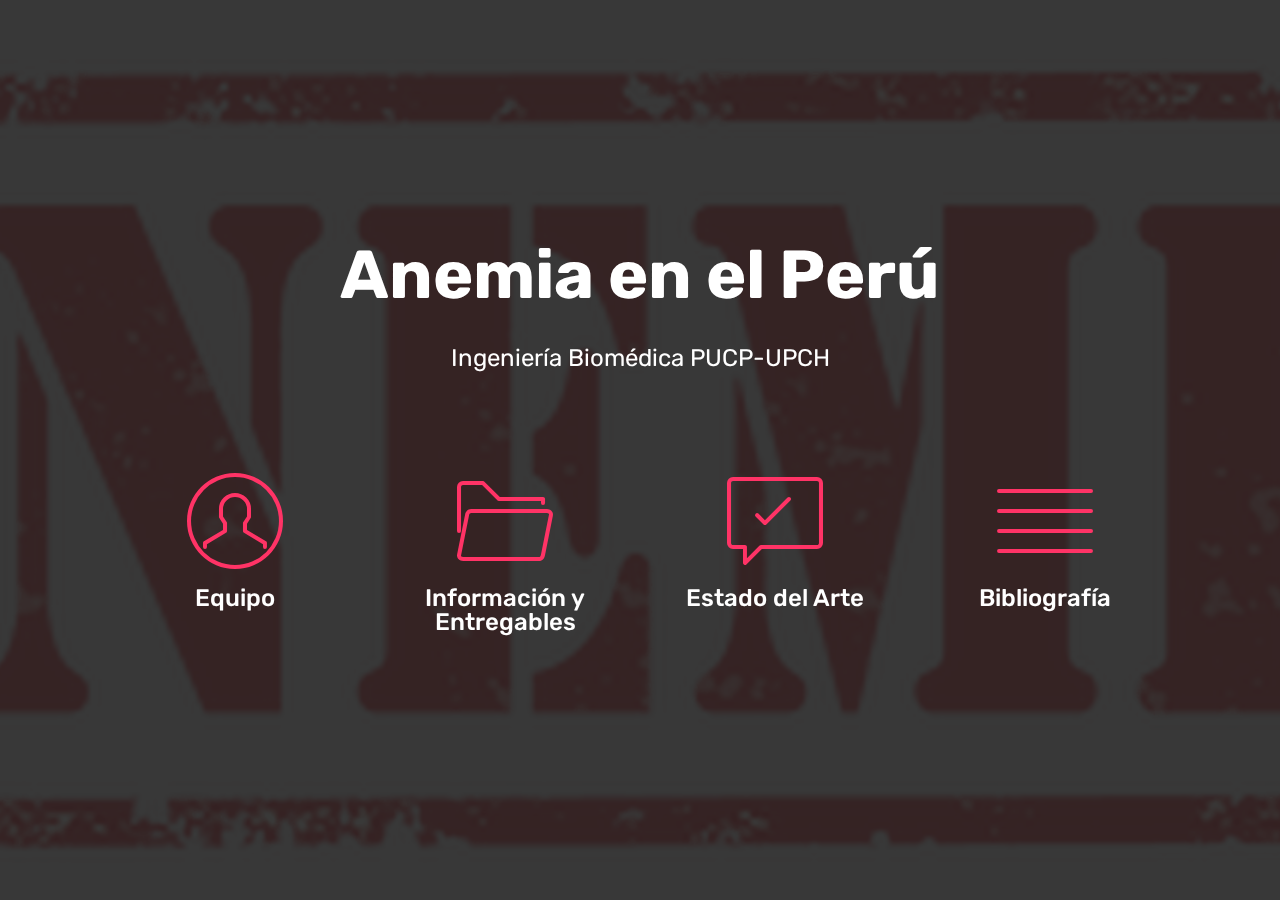
<file: index.html>
<!DOCTYPE html>
<html >
<head>
  <!-- Site made with Mobirise Website Builder v4.8.6, https://mobirise.com -->
  <meta charset="UTF-8">
  <meta http-equiv="X-UA-Compatible" content="IE=edge">
  <meta name="generator" content="Mobirise v4.8.6, mobirise.com">
  <meta name="viewport" content="width=device-width, initial-scale=1, minimum-scale=1">
  <link rel="shortcut icon" href="assets/images/logo4.png" type="image/x-icon">
  <meta name="description" content="">
  <title>Anemia en el Perú</title>
  <link rel="stylesheet" href="assets/web/assets/mobirise-icons/mobirise-icons.css">
  <link rel="stylesheet" href="assets/tether/tether.min.css">
  <link rel="stylesheet" href="assets/bootstrap/css/bootstrap.min.css">
  <link rel="stylesheet" href="assets/bootstrap/css/bootstrap-grid.min.css">
  <link rel="stylesheet" href="assets/bootstrap/css/bootstrap-reboot.min.css">
  <link rel="stylesheet" href="assets/animatecss/animate.min.css">
  <link rel="stylesheet" href="assets/theme/css/style.css">
  <link rel="stylesheet" href="assets/mobirise/css/mbr-additional.css" type="text/css">
  
  
  
</head>
<body>
  <section class="header12 cid-r7k1Zl77RJ mbr-fullscreen mbr-parallax-background" id="header12-6">

    

    <div class="mbr-overlay" style="opacity: 0.9; background-color: rgb(35, 35, 35);">
    </div>

    <div class="container  ">
            <div class="media-container">
                <div class="col-md-12 align-center">
                    <h1 class="mbr-section-title pb-3 mbr-white mbr-bold mbr-fonts-style display-1">
                        Anemia en el Perú</h1>
                    <p class="mbr-text pb-3 mbr-white mbr-fonts-style display-5">
                        Ingeniería Biomédica PUCP-UPCH</p>
                    

                    <div class="icons-media-container mbr-white">
                        <div class="card col-12 col-md-6 col-lg-3">
                            <div class="icon-block">
                            <a href="page1.html">
                                <span class="mbr-iconfont mbri-user" style="color: rgb(255, 51, 102); fill: rgb(255, 51, 102);"></span>
                            </a>
                            </div>
                            <h5 class="mbr-fonts-style display-5">
                                Equipo</h5>
                        </div>

                        <div class="card col-12 col-md-6 col-lg-3">
                            <div class="icon-block">
                                <a href="page2.html">
                                    <span class="mbr-iconfont mbri-opened-folder" style="color: rgb(255, 51, 102); fill: rgb(255, 51, 102);"></span>
                                </a>
                            </div>
                            <h5 class="mbr-fonts-style display-5">
                                Información y Entregables<br></h5>
                        </div>

                        <div class="card col-12 col-md-6 col-lg-3">
                            <div class="icon-block">
                                <a href="page3.html">
                                    <span class="mbr-iconfont mbri-cust-feedback" style="color: rgb(255, 51, 102); fill: rgb(255, 51, 102);"></span>
                                </a>
                            </div>
                            <h5 class="mbr-fonts-style display-5">
                                Estado del Arte</h5>
                        </div>

                        <div class="card col-12 col-md-6 col-lg-3">
                            <div class="icon-block">
                                <a href="page4.html">
                                    <span class="mbr-iconfont mbri-align-justify" style="color: rgb(255, 51, 102); fill: rgb(255, 51, 102);"></span>
                                </a>
                            </div>
                            <h5 class="mbr-fonts-style display-5">
                                Bibliografía<br></h5>
                        </div>
                    </div>
                </div>
            </div>
    </div>

    
</section>


  <section class="engine"><a href="https://mobirise.info/n">free simple website templates</a></section><script src="assets/web/assets/jquery/jquery.min.js"></script>
  <script src="assets/popper/popper.min.js"></script>
  <script src="assets/tether/tether.min.js"></script>
  <script src="assets/bootstrap/js/bootstrap.min.js"></script>
  <script src="assets/vimeoplayer/jquery.mb.vimeo_player.js"></script>
  <script src="assets/parallax/jarallax.min.js"></script>
  <script src="assets/viewportchecker/jquery.viewportchecker.js"></script>
  <script src="assets/smoothscroll/smooth-scroll.js"></script>
  <script src="assets/theme/js/script.js"></script>
  
  
  <input name="animation" type="hidden">
  </body>
</html>
</file>
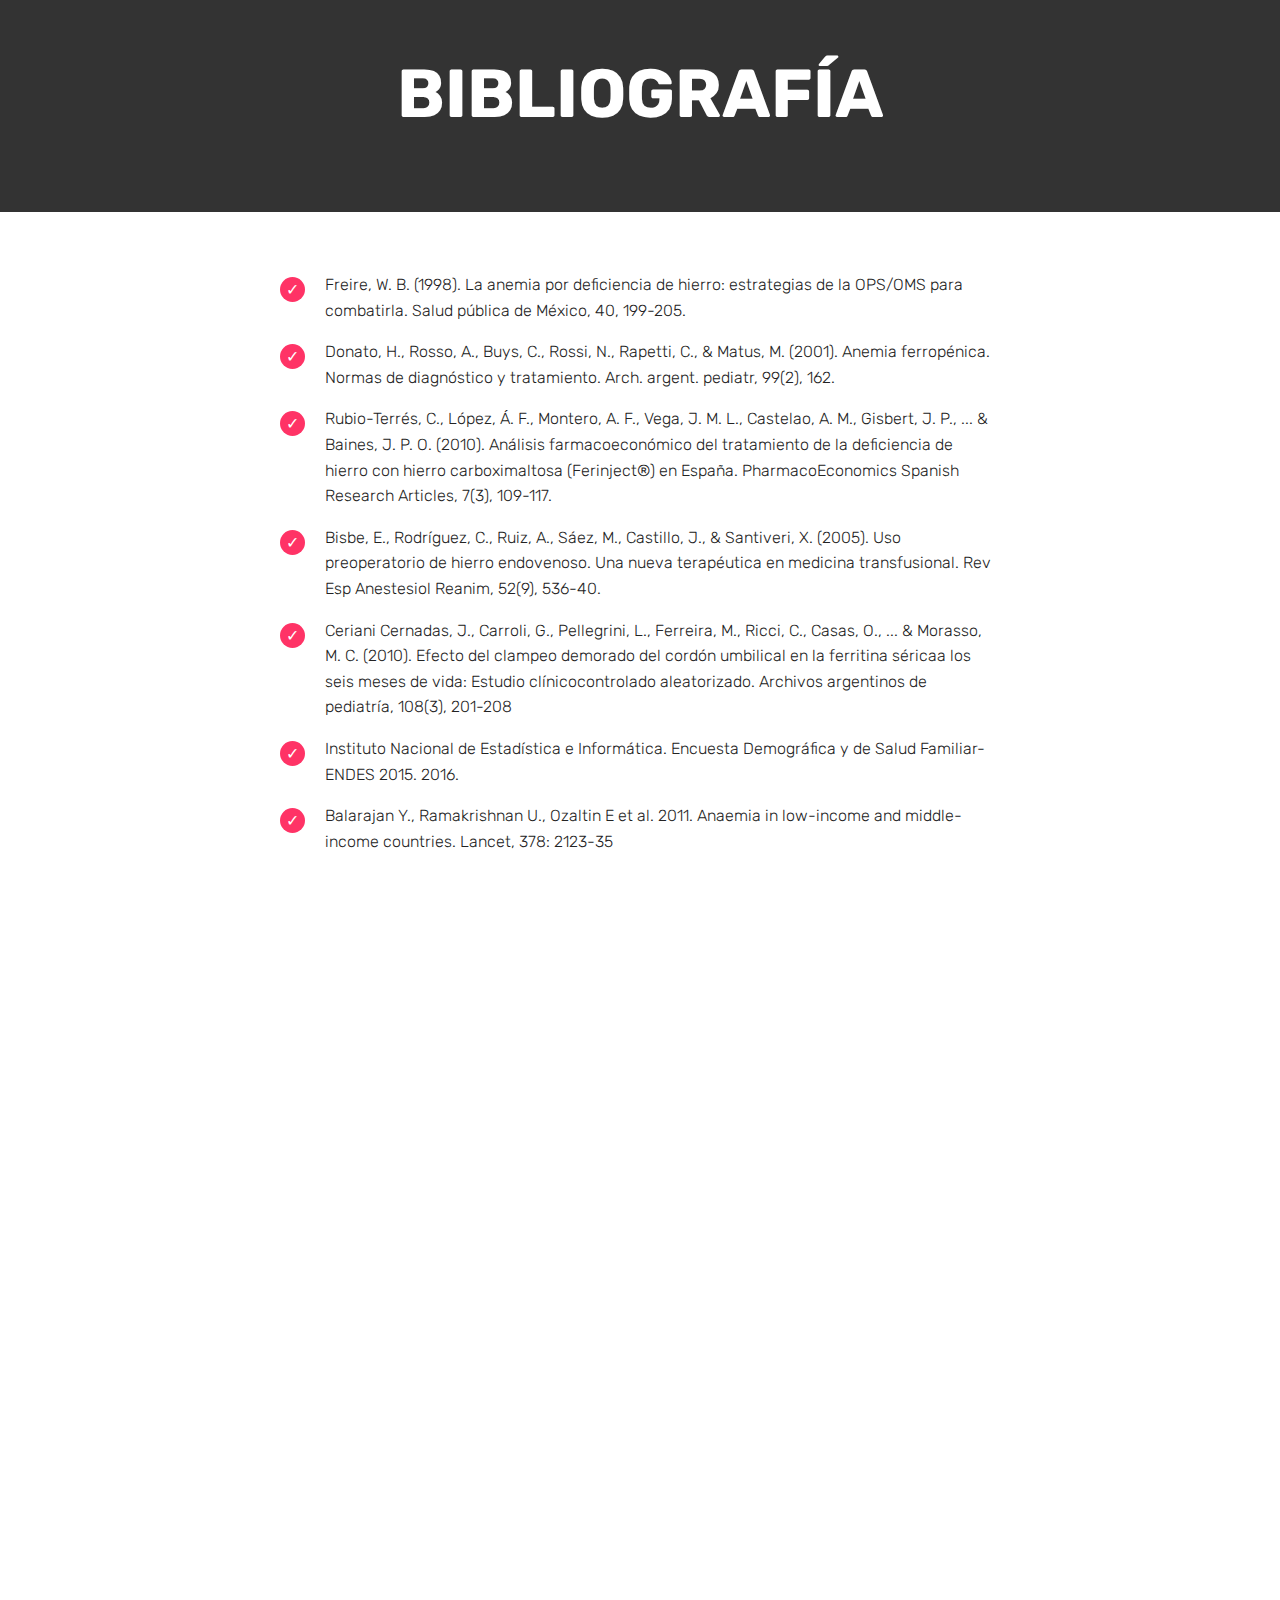
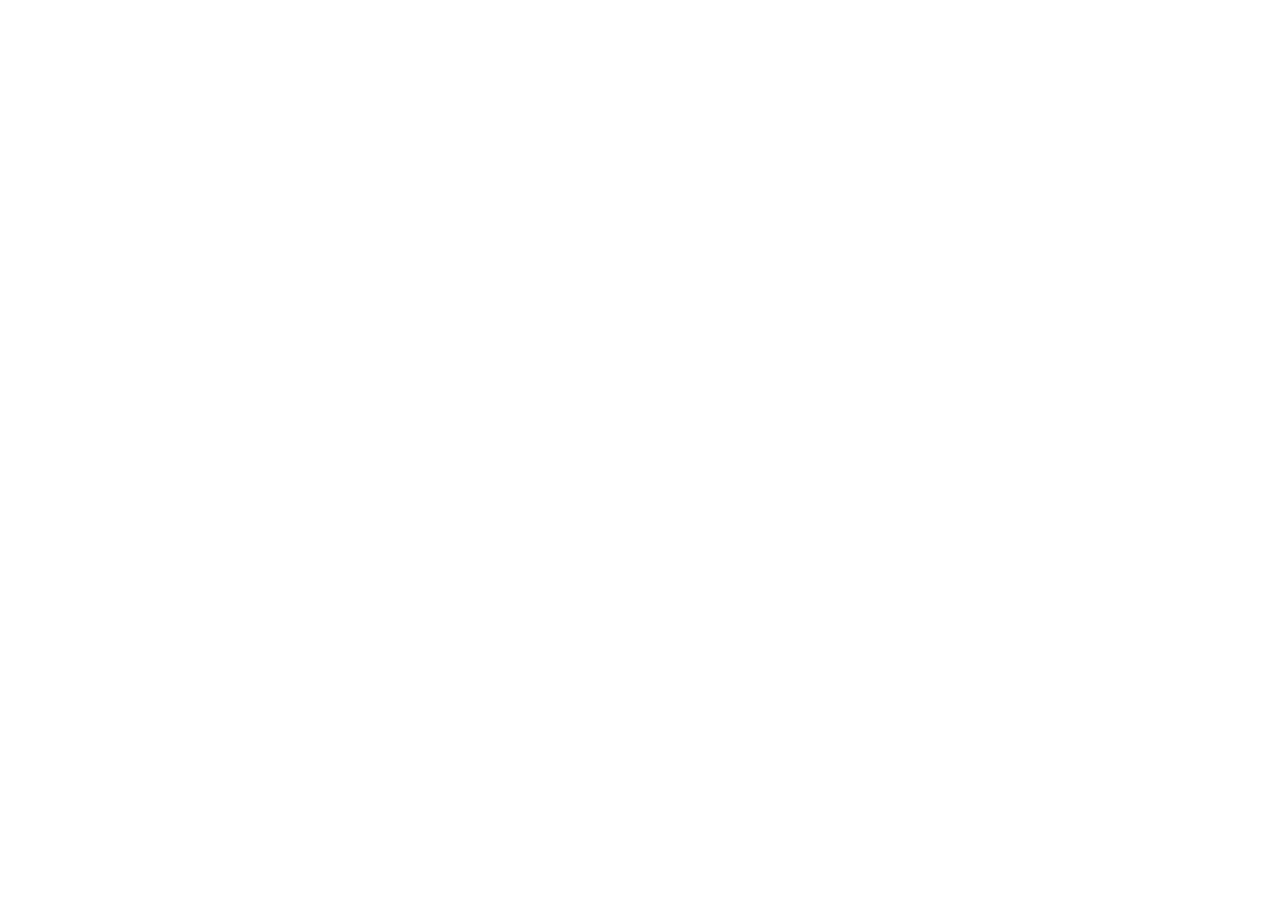
<file: bibliografia.html>
<!DOCTYPE html>
<html >
<head>
  <!-- Site made with Mobirise Website Builder v4.8.6, https://mobirise.com -->
  <meta charset="UTF-8">
  <meta http-equiv="X-UA-Compatible" content="IE=edge">
  <meta name="generator" content="Mobirise v4.8.6, mobirise.com">
  <meta name="viewport" content="width=device-width, initial-scale=1, minimum-scale=1">
  <link rel="shortcut icon" href="assets/images/logo4.png" type="image/x-icon">
  <meta name="description" content="Web Page Generator Description">
  <title>Bibliografía</title>
  <link rel="stylesheet" href="assets/tether/tether.min.css">
  <link rel="stylesheet" href="assets/bootstrap/css/bootstrap.min.css">
  <link rel="stylesheet" href="assets/bootstrap/css/bootstrap-grid.min.css">
  <link rel="stylesheet" href="assets/bootstrap/css/bootstrap-reboot.min.css">
  <link rel="stylesheet" href="assets/animatecss/animate.min.css">
  <link rel="stylesheet" href="assets/theme/css/style.css">
  <link rel="stylesheet" href="assets/mobirise/css/mbr-additional.css" type="text/css">
  
  
  
</head>
<body>
  <section class="mbr-section content5 cid-r7ktezzZLO" id="content5-1i">

    

    

    <div class="container">
        <div class="media-container-row">
            <div class="title col-12 col-md-8">
                <h2 class="align-center mbr-bold mbr-white pb-3 mbr-fonts-style display-1">
                    BIBLIOGRAFÍA</h2>
                
                
                
            </div>
        </div>
    </div>
</section>

<section class="engine"><a href="https://mobirise.info/i">free web creation software</a></section><section class="mbr-section article content12 cid-r7ktb8XDSv" id="content12-1h">
     

    <div class="container">
        <div class="media-container-row">
            <div class="mbr-text counter-container col-12 col-md-8 mbr-fonts-style display-4">
                <ul>
                    <li>Freire, W. B. (1998). La anemia por deficiencia de hierro: estrategias de la   OPS/OMS para combatirla. Salud pública de México, 40, 199-205.
</li><li>Donato, H., Rosso, A., Buys, C., Rossi, N., Rapetti, C., &amp; Matus, M. (2001). Anemia ferropénica. Normas de diagnóstico y tratamiento. Arch. argent. pediatr, 99(2), 162.
</li><li>Rubio-Terrés, C., López, Á. F., Montero, A. F., Vega, J. M. L., Castelao, A. M., Gisbert, J. P., ... &amp; Baines, J. P. O. (2010). Análisis farmacoeconómico del tratamiento de la deficiencia de hierro con hierro carboximaltosa (Ferinject®) en España. PharmacoEconomics Spanish Research Articles, 7(3), 109-117.
</li><li>Bisbe, E., Rodríguez, C., Ruiz, A., Sáez, M., Castillo, J., &amp; Santiveri, X. (2005). Uso preoperatorio de hierro endovenoso. Una nueva terapéutica en medicina transfusional. Rev Esp Anestesiol Reanim, 52(9), 536-40.
</li><li>Ceriani Cernadas, J., Carroli, G., Pellegrini, L., Ferreira, M., Ricci, C., Casas, O., ... &amp; Morasso, M. C. (2010). Efecto del clampeo demorado del cordón umbilical en la ferritina séricaa los seis meses de vida: Estudio clínicocontrolado aleatorizado. Archivos argentinos de pediatría, 108(3), 201-208</li><li>Instituto Nacional de Estadística e Informática. Encuesta Demográfica y de Salud Familiar- ENDES 2015. 2016.</li><li>Balarajan Y., Ramakrishnan U., Ozaltin E et al. 2011. Anaemia in low-income and middle-income countries. Lancet, 378: 2123-35</li><li>WHO/UNICEF/UNU. Iron deficiency anaemia: Assessment, prevention, and control. Ginebra, Organización Mundial de la Salud, 2001 (WHO/NHD/01.3).</li><li>Retrieved from; http://www.who.int/nut/documents/ida_assessment_prevention_control.pdf,accessed 27 Set</li><li>Resolución Jefatural N° 090-2012-J-OPE/INS. Que aprueba la Guía Técnica 001/2012-CENAN- INS: “Procedimiento para la determinación de la hemoglobina mediante Hemoglobina Portátil”.</li><li>Centers for Disease Control (CDC). Recommendations to prevent and control iron deficiency in the United States. Morb Mortal Wkly Rep. 3 de abril de1998;47 (RR-3):1–30.</li><li>World Health Organization/Centers for Disease Control. Assessing the iron status of populations: including literature reviews: report of a Joint World Health Organization/Centers for Disease Control and Prevention Technical Consultation on the Assessment of Iron Status at the Population Level, Geneva, Switzerland, 6–8 April 2004. – 2nd ed.</li><li>Organización Mundial de la Salud. El uso clínico de la sangre. Manual de bolsillo. Organización Mundial de la Salud; 2001.</li><li>Hallberg L. Bioavailability of dietary iron in man. AnnuRevNutr.1981;1:123–47.</li><li>Mahan LK, Raymond JL, Escott-Stump S. Krause’s Food &amp; the Nutrition Care Process. 13th edition.2013.</li><li>Velásquez-Hurtado, José Enrique et al. Factores asociados con la anemia en niños menores de tres años en Perú: Análisis de la Encuesta Demográfica y de Salud Familiar, 2007-2. 013. Biomédica, [S.l.], v. 36, n. 2, p. 220-9, oct. 2015. ISSN 0120-4157. Fecha de acceso: 11 ene2017 http://dx.doi.org/10.7705/biomedica.v36i2.2896.</li><li>De Andrade Cairo RC, Rodrigues Silva L, Carneiro Bustani N, Ferreira Marques CD. Iron deficiency anemia in adolescents: A literature review. Nutr Hosp.2014;29(6):1240–9.</li><li>Baker RD, Greer FR, Committee on Nutrition American Academy of Pediatrics. Diagnosis and prevention of iron deficiency and iron- deficiency anemia infants and young children (0-3years of age). Pediatrics. November de2010; 126 (5):1040–50.</li><li>Mahoney DH. Iron deficiency in infants and young children: Treatment. En: Up To Date. 2016.</li><li>Resolución Ministerial N°1041-2006/ MINSA “Guía de Práctica Clínica para la Atención del Recién Nacido Prematuro”.</li><li>Resolución Ministerial N° 062 – 2016/MINSA que aprueba modificar el literal K, del numeral 6.5, del Documento Técnico: Orientaciones para la atención integral de salud de las y los adolescentes en el I nivel de Atención, aprobado con RM N°917-2014/MINSA.</li><li>“Norma Técnica de Salud de la Unidad Productora de Servicios de Salud de Nutrición y Dietética”: NTS N°103- MINSA/DGSP-V.01.</li><li>Comité Nacional de Hematología. anemia ferropénica. Guía de diagnóstico y tratamiento. Arch Argent Pediatr.2009;107 (4):353–61.</li><li>Guidelines &amp; Protocols Advisory Committee. 2010. Iron Deficiency - Investigation and Management. Junio 15 2010. British Columbia, Canada</li><li>Lichtman M, Kaushansky K, Kipps T, Pichal J, Levi M. Anemia por deficiencia de Hierro. En: Hematology. 8va edición. New York: McGraw Hill Medical;2014.</li><li>Ministerio de Salud Argentina. Recomendaciones para la Atención clínica del adolescente.2012.</li><li>Muñoz M, Morón C. Manual de procedimientos de laboratorio en técnicas básicas de hematología. Lima: Ministerio de Salud, Instituto Nacional de Salud. 2005.</li><li>Clinical and Laboratory Standards Institute. Procedures and Devices for the Collection of Diagnostic Capillary Blood Specimens; Approved Standard. 6ta ed.Vol.28. USA; 2008.</li>
                </ul>
            </div>
        </div>
    </div>
</section>


  <script src="assets/web/assets/jquery/jquery.min.js"></script>
  <script src="assets/popper/popper.min.js"></script>
  <script src="assets/tether/tether.min.js"></script>
  <script src="assets/bootstrap/js/bootstrap.min.js"></script>
  <script src="assets/smoothscroll/smooth-scroll.js"></script>
  <script src="assets/viewportchecker/jquery.viewportchecker.js"></script>
  <script src="assets/theme/js/script.js"></script>
  
  
  <input name="animation" type="hidden">
  </body>
</html>
</file>
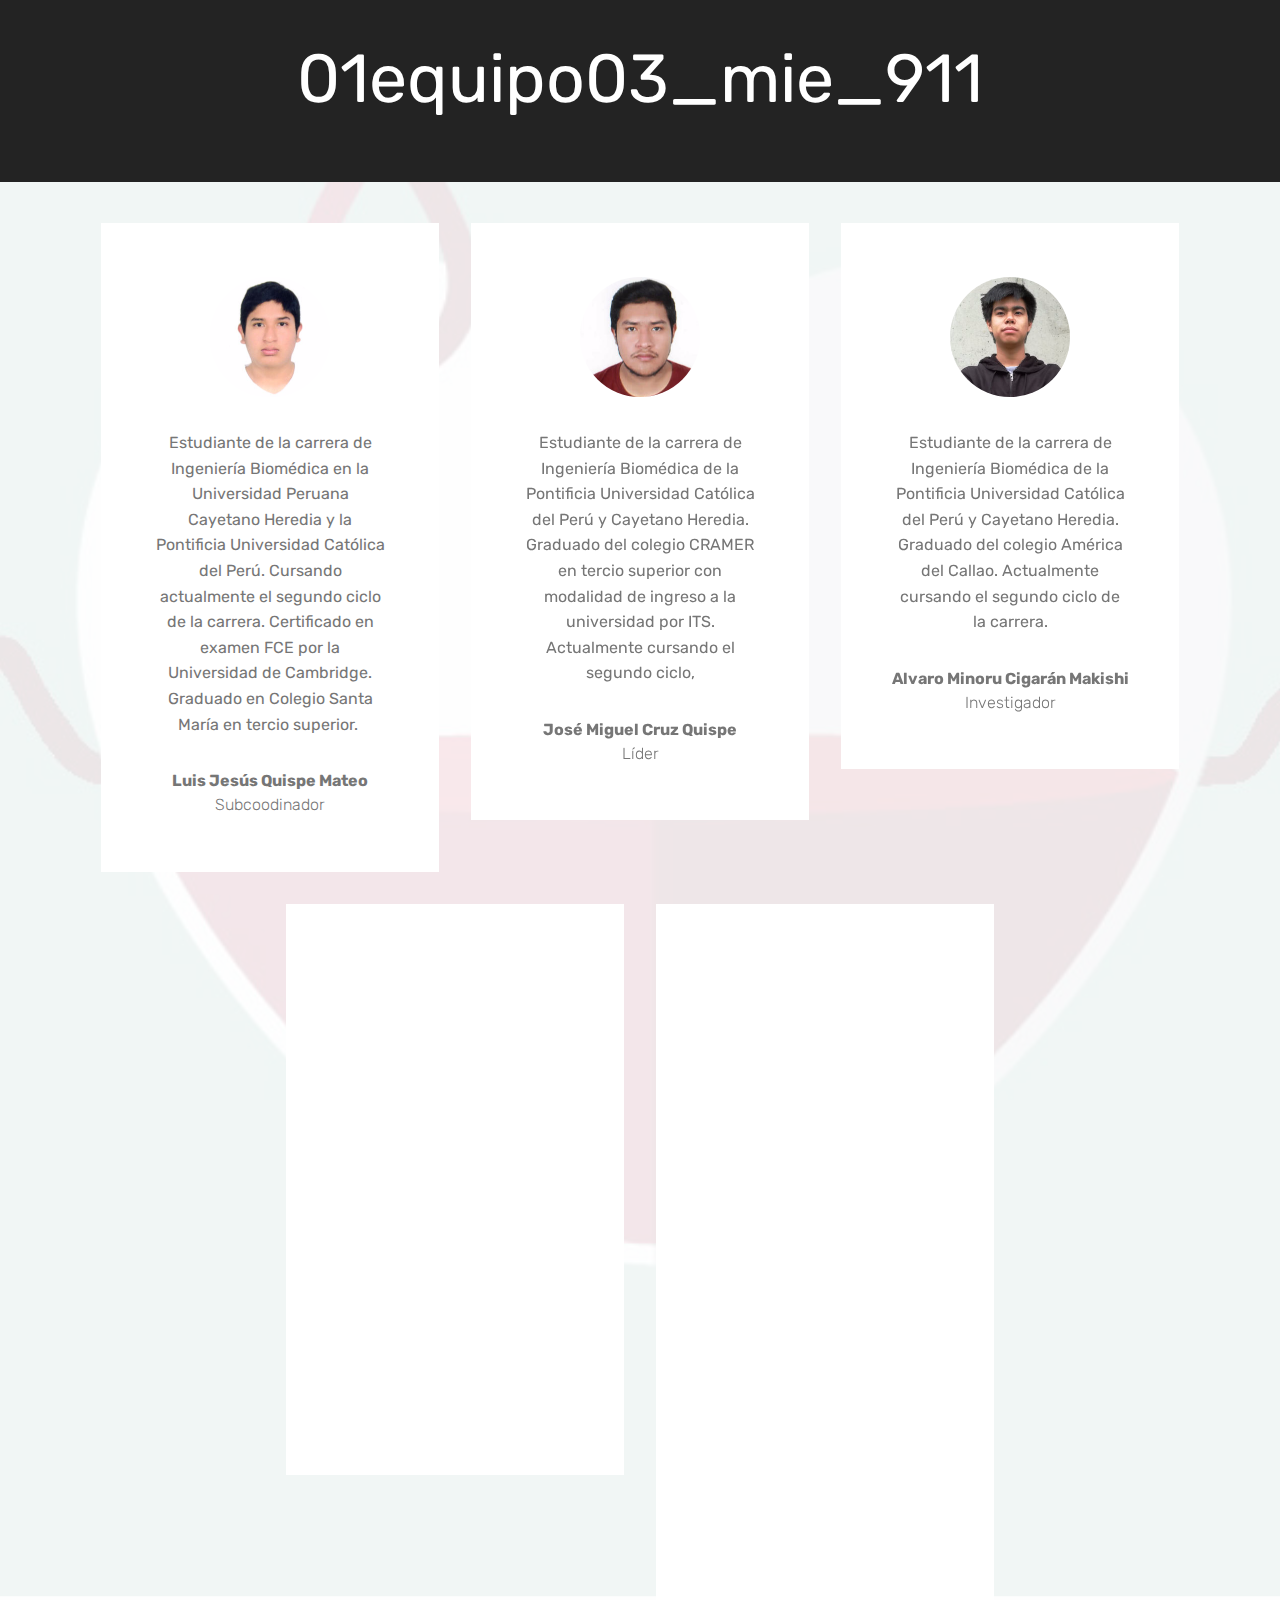
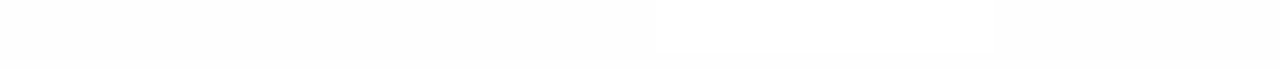
<file: equipo.html>
<!DOCTYPE html>
<html >
<head>
  <!-- Site made with Mobirise Website Builder v4.8.6, https://mobirise.com -->
  <meta charset="UTF-8">
  <meta http-equiv="X-UA-Compatible" content="IE=edge">
  <meta name="generator" content="Mobirise v4.8.6, mobirise.com">
  <meta name="viewport" content="width=device-width, initial-scale=1, minimum-scale=1">
  <link rel="shortcut icon" href="assets/images/logo4.png" type="image/x-icon">
  <meta name="description" content="Website Builder Description">
  <title>Equipo</title>
  <link rel="stylesheet" href="assets/tether/tether.min.css">
  <link rel="stylesheet" href="assets/bootstrap/css/bootstrap.min.css">
  <link rel="stylesheet" href="assets/bootstrap/css/bootstrap-grid.min.css">
  <link rel="stylesheet" href="assets/bootstrap/css/bootstrap-reboot.min.css">
  <link rel="stylesheet" href="assets/animatecss/animate.min.css">
  <link rel="stylesheet" href="assets/theme/css/style.css">
  <link rel="stylesheet" href="assets/mobirise/css/mbr-additional.css" type="text/css">
  
  
  
</head>
<body>
  <section class="mbr-section content5 cid-r7kELmRnXN" id="content5-1j">

    

    

    <div class="container">
        <div class="media-container-row">
            <div class="title col-12 col-md-8">
                <h2 class="align-center mbr-bold mbr-white pb-3 mbr-fonts-style display-1"><span style="font-weight: normal;">
                    01equipo03_mie_911</span></h2>
                
                
                
            </div>
        </div>
    </div>
</section>

<section class="engine"><a href="https://mobirise.info/t">free amp template</a></section><section class="testimonials1 cid-r7k8MoIADB mbr-parallax-background" id="testimonials1-d">

    

    <div class="mbr-overlay" style="opacity: 0.9; background-color: rgb(255, 255, 255);">
    </div>
    <div class="container">
        <div class="media-container-row">
            <div class="title col-12 align-center">
                
                
            </div>
        </div>
    </div>

    <div class="container pt-3 mt-2">
        <div class="media-container-row">
            <div class="mbr-testimonial p-3 align-center col-12 col-md-6 col-lg-4">
                <div class="panel-item p-3">
                    <div class="card-block">
                        <div class="testimonial-photo">
                            <img src="assets/images/luis011-240x289.jpg" alt="" title="">
                        </div>
                        <p class="mbr-text mbr-fonts-style display-7">Estudiante de la carrera de Ingeniería Biomédica en la Universidad Peruana Cayetano Heredia y la Pontificia Universidad Católica del Perú. Cursando actualmente el segundo ciclo de la carrera. Certificado en examen FCE por la Universidad de Cambridge. Graduado en Colegio Santa María en tercio superior.&nbsp;</p>
                    </div>
                    <div class="card-footer">
                        <div class="mbr-author-name mbr-bold mbr-fonts-style display-7">
                             Luis Jesús Quispe Mateo</div>
                        <small class="mbr-author-desc mbr-italic mbr-light mbr-fonts-style display-7">
                               Subcoodinador</small>
                    </div>
                </div>
            </div>

            <div class="mbr-testimonial p-3 align-center col-12 col-md-6 col-lg-4">
                <div class="panel-item p-3">
                    <div class="card-block">
                        <div class="testimonial-photo">
                            <img src="assets/images/jos-240x329.jpg" alt="" title="">
                        </div>
                        <p class="mbr-text mbr-fonts-style display-7">Estudiante de la carrera de Ingeniería Biomédica de la Pontificia Universidad Católica del Perú y Cayetano Heredia. Graduado del colegio CRAMER en tercio superior con modalidad de ingreso a la universidad por ITS. Actualmente cursando el segundo ciclo,</p>
                    </div>
                    <div class="card-footer">
                        <div class="mbr-author-name mbr-bold mbr-fonts-style display-7">
                             José Miguel Cruz Quispe</div>
                        <small class="mbr-author-desc mbr-italic mbr-light mbr-fonts-style display-7">Líder</small>
                    </div>
                </div>
            </div>

            <div class="mbr-testimonial p-3 align-center col-12 col-md-6 col-lg-4">
                <div class="panel-item p-3">
                    <div class="card-block">
                        <div class="testimonial-photo">
                            <img src="assets/images/alvaro-240x434.jpg" alt="" title="">
                        </div>
                        <p class="mbr-text mbr-fonts-style display-7">
                           Estudiante de la carrera de Ingeniería Biomédica de la Pontificia Universidad Católica del Perú y Cayetano Heredia. Graduado del colegio América del Callao. Actualmente cursando el segundo ciclo de la carrera.
                        </p>
                    </div>
                    <div class="card-footer">
                        <div class="mbr-author-name mbr-bold mbr-fonts-style display-7">
                             Alvaro Minoru Cigarán Makishi</div>
                        <small class="mbr-author-desc mbr-italic mbr-light mbr-fonts-style display-7">
                               Investigador</small>
                    </div>
                </div>
            </div>

            <div class="mbr-testimonial p-3 align-center col-12 col-md-6 col-lg-4">
                <div class="panel-item p-3">
                    <div class="card-block">
                        <div class="testimonial-photo">
                            <img src="assets/images/renzo-2-240x320.jpg" alt="" title="">
                        </div>
                        <p class="mbr-text mbr-fonts-style display-7">Estudiante de la carrera de Ingeniería Biomédica de la Pontificia Universidad Católica del Perú y Cayetano Heredia. Graduado del colegio Trilce en tercio superior con modalidad de ingreso a la universidad por ceprepucp. Actualmente cursando el segundo ciclo,&nbsp;</p>
                    </div>
                    <div class="card-footer">
                        <div class="mbr-author-name mbr-bold mbr-fonts-style display-7">
                             Renzo Córdova Navarro</div>
                        <small class="mbr-author-desc mbr-italic mbr-light mbr-fonts-style display-7">
                               Secretario</small>
                    </div>
                </div>
            </div>

            <div class="mbr-testimonial p-3 align-center col-12 col-md-6 col-lg-4">
                <div class="panel-item p-3">
                    <div class="card-block">
                        <div class="testimonial-photo">
                            <img src="assets/images/mauricio-240x266.png" alt="" title="">
                        </div>
                        <p class="mbr-text mbr-fonts-style display-7">Estudiante de la carrera de Ingeniería Biomédica en la Universidad Peruana Cayetano Heredia y la Pontificia Universidad Católica del Perú. Cursando actualmente el segundo ciclo de la carrera. Certificado en examen PET por la Universidad de Cambridge. Graduado en el colegio Trilce en tercio superior. Dominio en Microsoft Excel e inglés; afición por la lectura y la música.&nbsp;</p>
                    </div>
                    <div class="card-footer">
                        <div class="mbr-author-name mbr-bold mbr-fonts-style display-7">Mauricio Leonardo Ramos Gallegos</div>
                        <small class="mbr-author-desc mbr-italic mbr-light mbr-fonts-style display-7">
                               Organizador</small>
                    </div>
                </div>
            </div>

            
        </div>
    </div>   
</section>


  <script src="assets/web/assets/jquery/jquery.min.js"></script>
  <script src="assets/popper/popper.min.js"></script>
  <script src="assets/tether/tether.min.js"></script>
  <script src="assets/bootstrap/js/bootstrap.min.js"></script>
  <script src="assets/smoothscroll/smooth-scroll.js"></script>
  <script src="assets/viewportchecker/jquery.viewportchecker.js"></script>
  <script src="assets/parallax/jarallax.min.js"></script>
  <script src="assets/theme/js/script.js"></script>
  
  
  <input name="animation" type="hidden">
  </body>
</html>
</file>
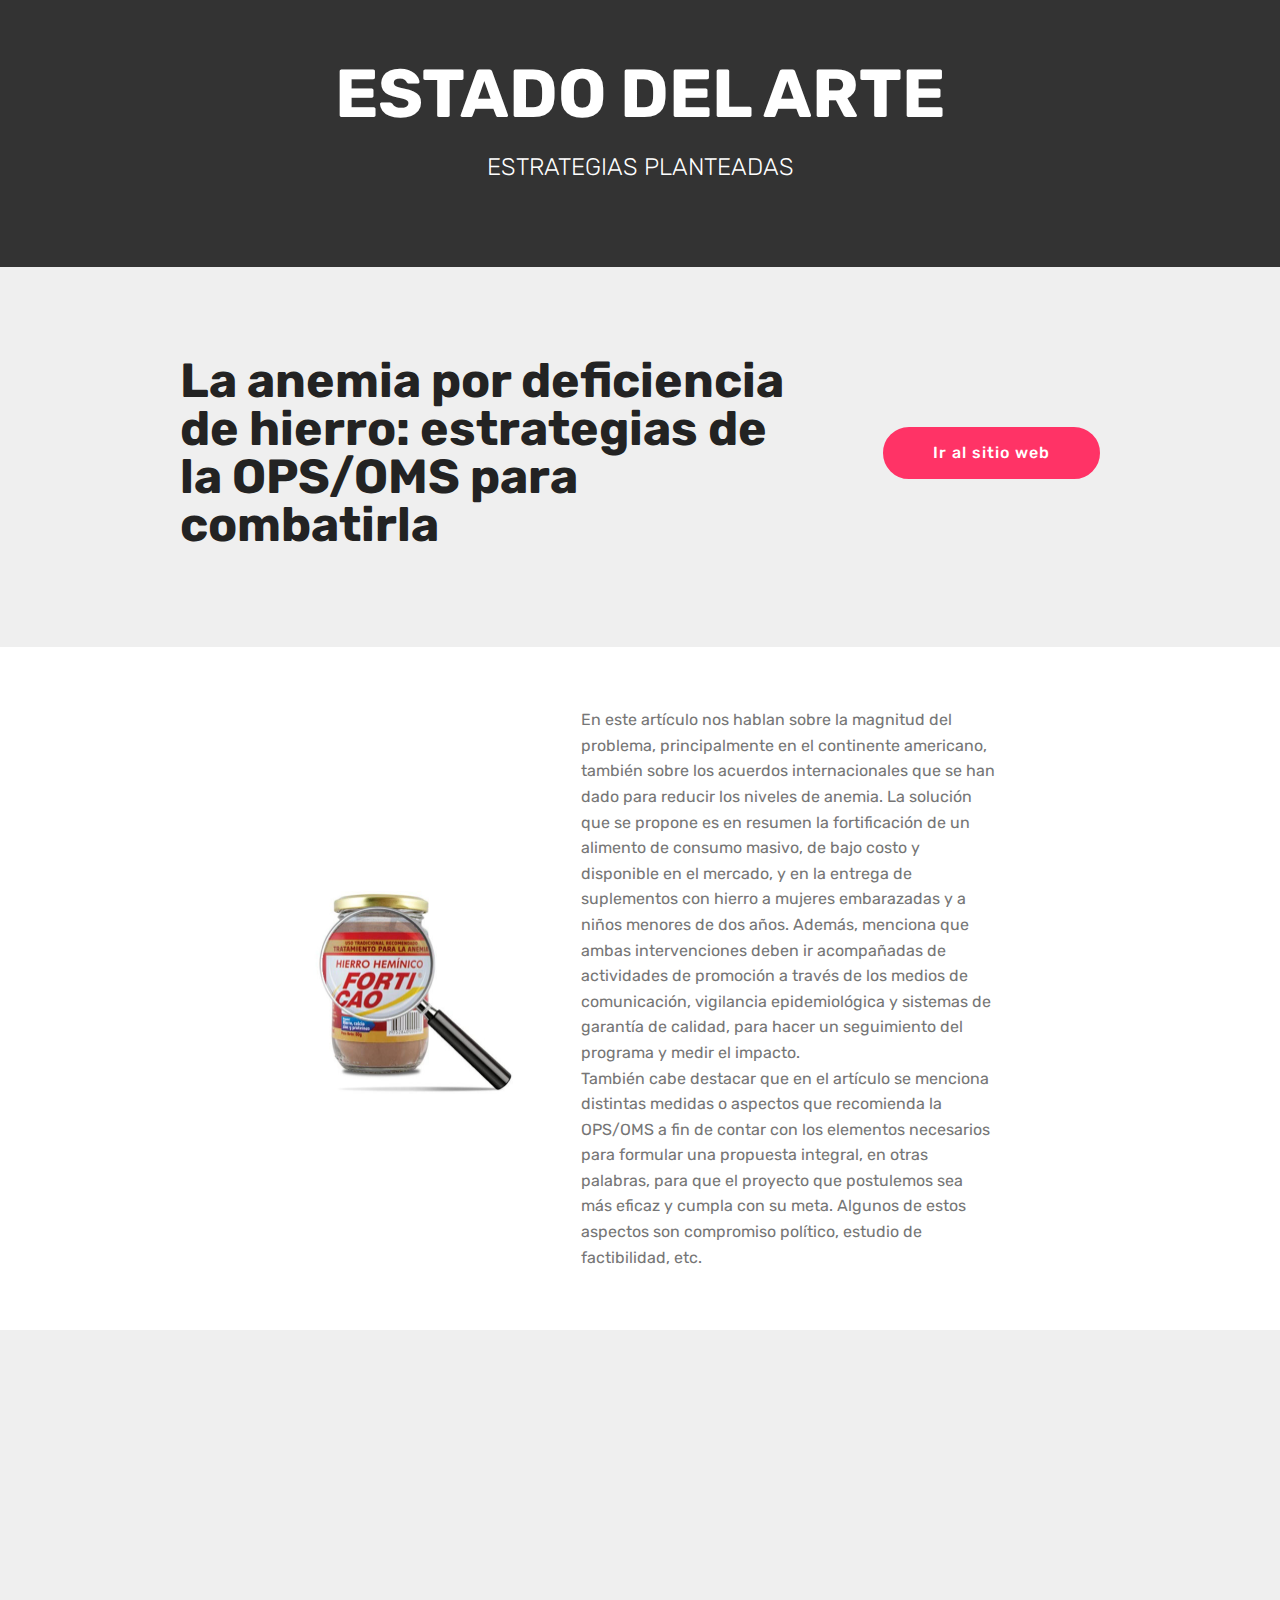
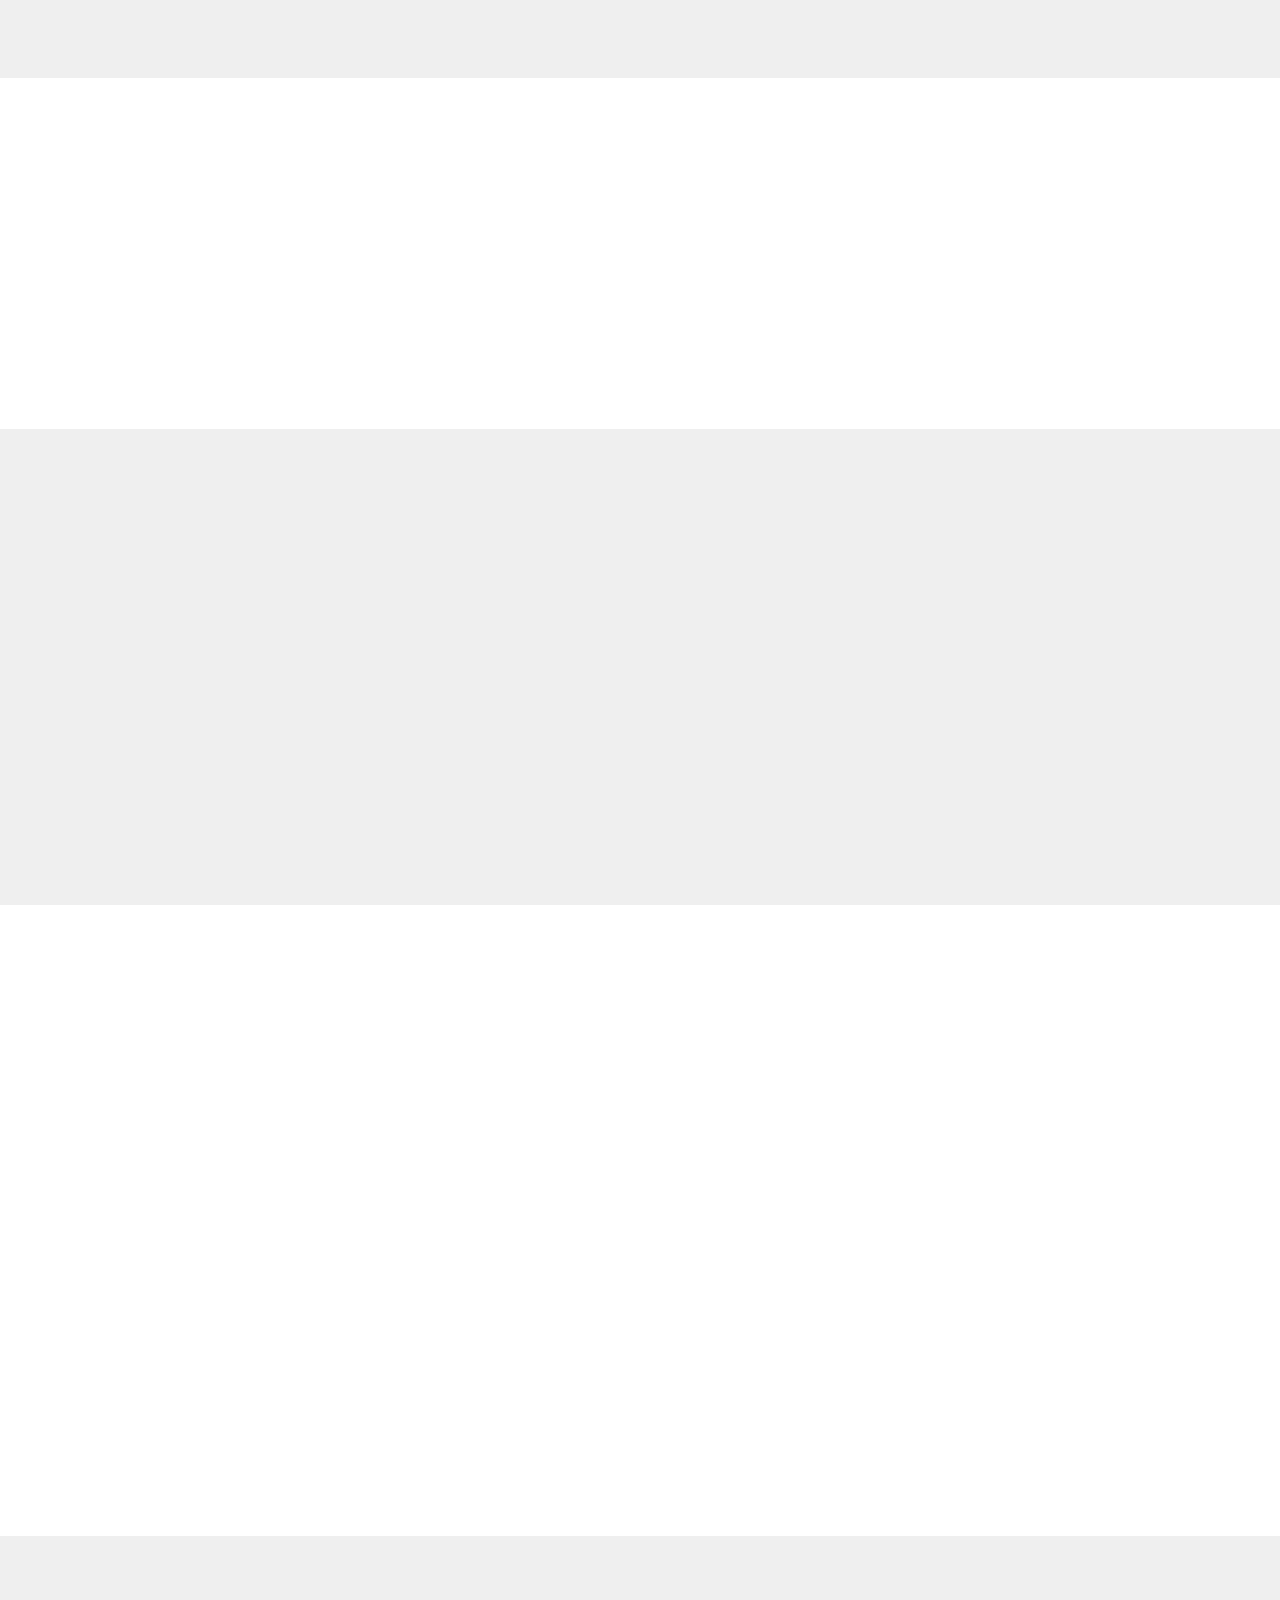
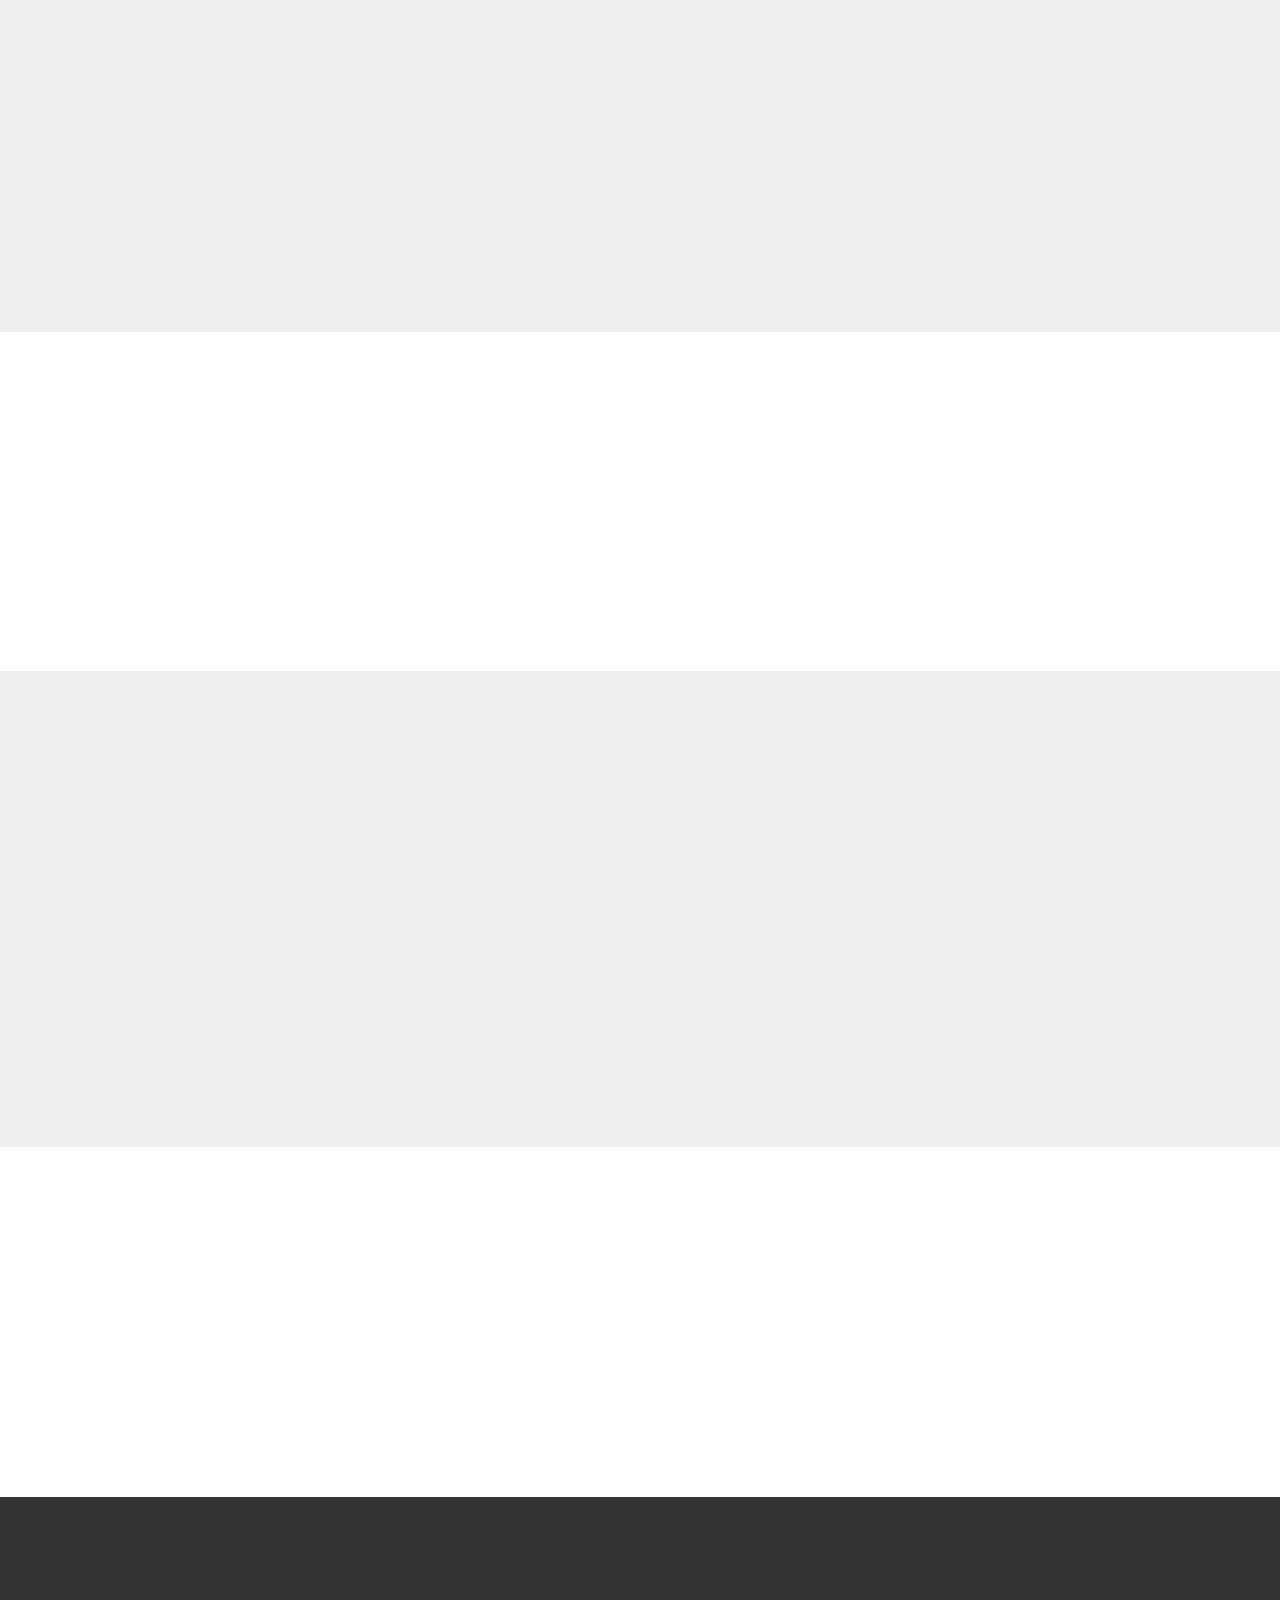
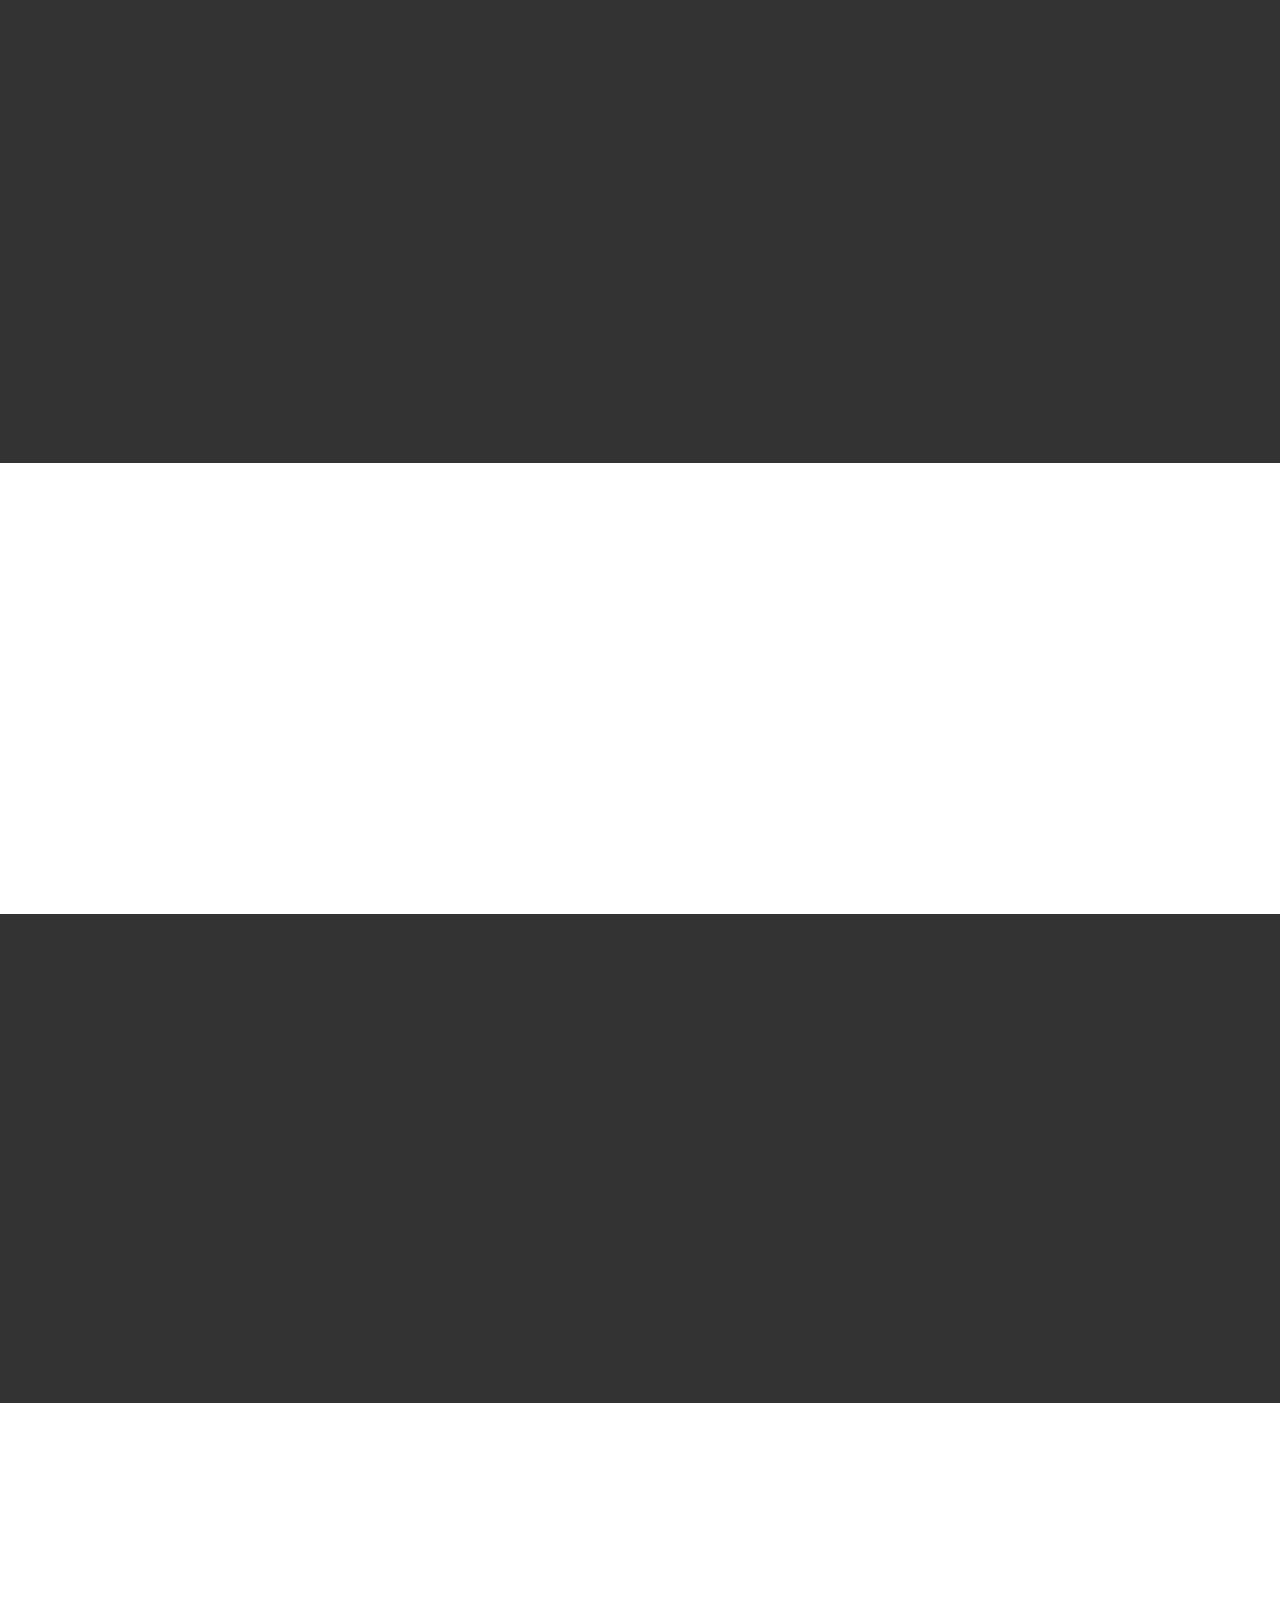
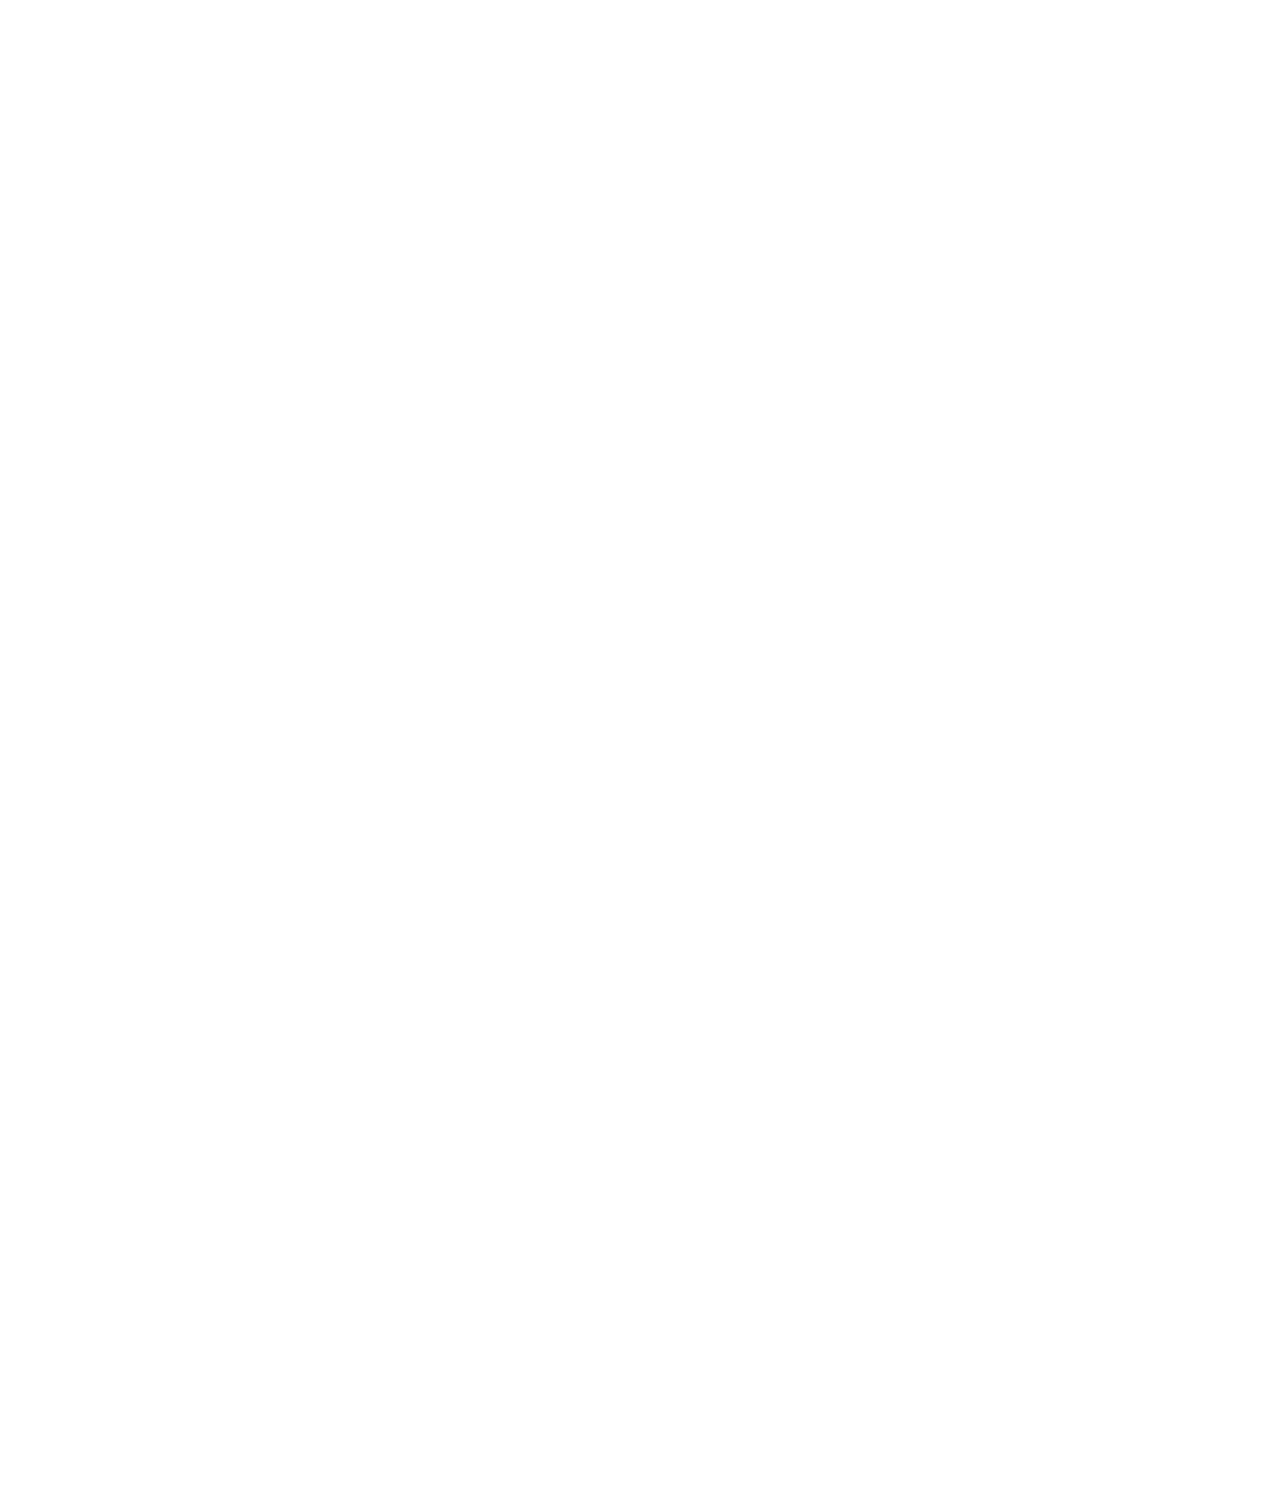
<file: estado_del_arte.html>
<!DOCTYPE html>
<html >
<head>
  <!-- Site made with Mobirise Website Builder v4.8.6, https://mobirise.com -->
  <meta charset="UTF-8">
  <meta http-equiv="X-UA-Compatible" content="IE=edge">
  <meta name="generator" content="Mobirise v4.8.6, mobirise.com">
  <meta name="viewport" content="width=device-width, initial-scale=1, minimum-scale=1">
  <link rel="shortcut icon" href="assets/images/logo4.png" type="image/x-icon">
  <meta name="description" content="Website Creator Description">
  <title>Estado del Arte/Mapa conceptual</title>
  <link rel="stylesheet" href="assets/web/assets/mobirise-icons/mobirise-icons.css">
  <link rel="stylesheet" href="assets/tether/tether.min.css">
  <link rel="stylesheet" href="assets/bootstrap/css/bootstrap.min.css">
  <link rel="stylesheet" href="assets/bootstrap/css/bootstrap-grid.min.css">
  <link rel="stylesheet" href="assets/bootstrap/css/bootstrap-reboot.min.css">
  <link rel="stylesheet" href="assets/animatecss/animate.min.css">
  <link rel="stylesheet" href="assets/theme/css/style.css">
  <link rel="stylesheet" href="assets/mobirise/css/mbr-additional.css" type="text/css">
  
  
  
</head>
<body>
  <section class="mbr-section content5 cid-r7kop6YFTB" id="content5-10">

    

    

    <div class="container">
        <div class="media-container-row">
            <div class="title col-12 col-md-8">
                <h2 class="align-center mbr-bold mbr-white pb-3 mbr-fonts-style display-1">ESTADO DEL ARTE</h2>
                <h3 class="mbr-section-subtitle align-center mbr-light mbr-white pb-3 mbr-fonts-style display-5">ESTRATEGIAS PLANTEADAS</h3>
                
                
            </div>
        </div>
    </div>
</section>

<section class="engine"><a href="https://mobirise.info/w">free html5 templates</a></section><section class="mbr-section info1 cid-r7koJxKaf8" id="info1-12">

    

    
    <div class="container">
        <div class="row justify-content-center content-row">
            <div class="media-container-column title col-12 col-lg-7 col-md-6">
                
                <h2 class="align-left mbr-bold mbr-fonts-style display-2">La anemia por deficiencia de hierro: estrategias de la OPS/OMS para combatirla</h2>
            </div>
            <div class="media-container-column col-12 col-lg-3 col-md-4">
                <div class="mbr-section-btn align-right py-4"><a class="btn btn-secondary display-4" href="https://www.scielosp.org/article/spm/1998.v40n2/199-205/" target="_blank">Ir al sitio web</a></div>
            </div>
        </div>
    </div>
</section>

<section class="mbr-section content6 cid-r7kpmPNxsC" id="content6-16">
    
     
    
    <div class="container">
        <div class="media-container-row">
            <div class="col-12 col-md-8">
                <div class="media-container-row">
                    <div class="mbr-figure" style="width: 65%;">
                      <img src="assets/images/whatsapp-image-2018-10-23-at-6.59.43-pm-464x423.jpg" alt="Mobirise" title="">  
                    </div>
                    <div class="media-content">
                        <div class="mbr-section-text">
                            <p class="mbr-text mb-0 mbr-fonts-style display-7">En este artículo nos hablan sobre la magnitud del problema, principalmente en el continente americano, también sobre los acuerdos internacionales que se han dado para reducir los niveles de anemia. La solución que se propone es en resumen la fortificación de un alimento de consumo masivo, de bajo costo y disponible en el mercado, y en la entrega de suplementos con hierro a mujeres embarazadas y a niños menores de dos años. Además, menciona que ambas intervenciones deben ir acompañadas de actividades de promoción a través de los medios de comunicación, vigilancia epidemiológica y sistemas de garantía de calidad, para hacer un seguimiento del programa y medir el impacto. 
<br>También cabe destacar que en el artículo se menciona distintas medidas o aspectos que recomienda la OPS/OMS a fin de contar con los elementos necesarios para formular una propuesta integral, en otras palabras, para que el proyecto que postulemos sea más eficaz y cumpla con su meta. Algunos de estos aspectos son compromiso político, estudio de factibilidad, etc.&nbsp;<br></p>
                        </div>
                    </div>
                </div>
            </div>
        </div>
    </div>
</section>

<section class="mbr-section info2 cid-r7kpPkwkgz" id="info2-17">

    

    

    <div class="container">
        <div class="row main justify-content-center">
            <div class="media-container-column col-12 col-lg-3 col-md-4">
                <div class="mbr-section-btn align-left py-4"><a class="btn btn-secondary display-4" href="https://www.srmcursos.com/pdf/Anemia%20Ferropenica.pdf" target="_blank">
                    <span class="mbri-preview mbr-iconfont"></span>Ir al sitio web</a></div>
            </div>
            <div class="media-container-column title col-12 col-lg-7 col-md-6">
                <h2 class="align-right mbr-bold mbr-white pb-3 mbr-fonts-style display-2">Anemia ferropénica. Normas de diagnóstico y tratamiento</h2>
                
            </div>
        </div>
    </div>
</section>

<section class="mbr-section content7 cid-r7kpSPZNb6" id="content7-18">
          
    

    <div class="container">
        <div class="media-container-row">
            <div class="col-12 col-md-8">
                <div class="media-container-row">
                    <div class="media-content">
                        <div class="mbr-section-text">
                            <p class="mbr-text align-right mb-0 mbr-fonts-style display-7">Este PDF es principalmente sobre los distintos tratamientos que hay para la anemia y nos explican en que momento es aplicable ese tratamiento. Los tratamientos que son presentados son: Corrección de la causa primaria, que en este caso sería la administración de una dieta adecuada. Luego está la administración del hierro, vía oral y vía parenteral (vía distinta del conducto gastrointestinal) También está la transfusión de sangre y por última la profilaxis de hierro.</p>
                        </div>
                    </div>
                    <div class="mbr-figure" style="width: 60%;">
                     <img src="assets/images/whatsapp-image-2018-10-23-at-6.59.47-pm-275x183.jpg" alt="Mobirise" title="">  
                    </div>
                </div>
            </div>
        </div>
    </div>
</section>

<section class="mbr-section info1 cid-r7kr3Yahzn" id="info1-1f">

    

    
    <div class="container">
        <div class="row justify-content-center content-row">
            <div class="media-container-column title col-12 col-lg-7 col-md-6">
                
                <h2 class="align-left mbr-bold mbr-fonts-style display-2">Análisis farmacoeconómico del tratamiento de la deficiencia de hierro con hierro carboximaltosa (Ferinject®) en España</h2>
            </div>
            <div class="media-container-column col-12 col-lg-3 col-md-4">
                <div class="mbr-section-btn align-right py-4"><a class="btn btn-secondary display-4" href="https://link.springer.com/article/10.1007/BF03321480" target="_blank">Ir al sitio web</a></div>
            </div>
        </div>
    </div>
</section>

<section class="mbr-section content6 cid-r7kpY2nNz8" id="content6-1a">
    
     
    
    <div class="container">
        <div class="media-container-row">
            <div class="col-12 col-md-8">
                <div class="media-container-row">
                    <div class="mbr-figure" style="width: 60%;">
                      <img src="assets/images/whatsapp-image-2018-10-23-at-7.00.24-pm-275x183.jpg" alt="Mobirise" title="">  
                    </div>
                    <div class="media-content">
                        <div class="mbr-section-text">
                            <p class="mbr-text mb-0 mbr-fonts-style display-7">Este artículo trata de dar a conocer el ahorro para el tratamiento de la deficiencia de hierro entre distintos hierros inyectables i.v. (hierro dextrano, hierro sacarosa y hierro carboximaltosa). Se elaboró una evaluación española la cual se basaba en un análisis de costes desde la perspectiva del sistema nacional de salud (SNS), considerando el coste de adquisición y el de la administración de los hierros intravenosos; y otro análisis desde la perspectiva de la sociedad, incluyendo los gastos en trasporte y la pérdida generada por no ejercer su labor. Además de los datos aportados por especialistas clínicos. 
<br>Este experimento dio a conocer, desde la perspectiva de la SNS, un ahorro de 183€ en su tratamiento a comparación con el hierro dextrano y 131€ con el hierro sacarosa. Lo análisis clínicos estimaron entre 20-294€ de ahorro. 
<br>En conclusión se logra un ahorro con el hierro carboximaltosa en comparación con los otros hierros para los centros de salud.</p>
                        </div>
                    </div>
                </div>
            </div>
        </div>
    </div>
</section>

<section class="mbr-section info2 cid-r7kr4i8OE9" id="info2-1g">

    

    

    <div class="container">
        <div class="row main justify-content-center">
            <div class="media-container-column col-12 col-lg-3 col-md-4">
                <div class="mbr-section-btn align-left py-4"><a class="btn btn-secondary display-4" href="https://www.researchgate.net/profile/Maria_Saez3/publication/242111160_Uso_preoperatorio_de_hierro_endovenoso_Una_nueva_terapeutica_en_medicina_transfusional/links/5523eb850cf223eed3806d57.pdf" target="_blank">
                    <span class="mbri-preview mbr-iconfont"></span>Ir al sitio web</a></div>
            </div>
            <div class="media-container-column title col-12 col-lg-7 col-md-6">
                <h2 class="align-right mbr-bold mbr-white pb-3 mbr-fonts-style display-2">Uso preoperatorio de hierro endovenoso. Una nueva terapéutica en medicina transfusional</h2>
                
            </div>
        </div>
    </div>
</section>

<section class="mbr-section content7 cid-r7kq1hzDFT" id="content7-1c">
          
    

    <div class="container">
        <div class="media-container-row">
            <div class="col-12 col-md-8">
                <div class="media-container-row">
                    <div class="media-content">
                        <div class="mbr-section-text">
                            <p class="mbr-text align-right mb-0 mbr-fonts-style display-7">Este artículo está más alejado a lo que nos estamos enfocando. Ya que está orientado a personas mayores de 65 años y nos hablan sobre la trasfusión de sangre como método para aumentar los niveles de hemoglobina, después de una cirugía. Sin embargo, lo que se quiere destacar es el uso de la transfusión de sangre como método contra la anemia.</p>
                        </div>
                    </div>
                    <div class="mbr-figure" style="width: 60%;">
                     <img src="assets/images/hierro43-436x436.png" alt="Mobirise" title="">  
                    </div>
                </div>
            </div>
        </div>
    </div>
</section>

<section class="mbr-section info1 cid-r7kq2Ycmtb" id="info1-1d">

    

    
    <div class="container">
        <div class="row justify-content-center content-row">
            <div class="media-container-column title col-12 col-lg-7 col-md-6">
                
                <h2 class="align-left mbr-bold mbr-fonts-style display-2">Efecto del clampeo demorado del cordón umbilical en la ferritina sérica a los seis meses de vida. Estudio clínico controlado aleatorizado</h2>
            </div>
            <div class="media-container-column col-12 col-lg-3 col-md-4">
                <div class="mbr-section-btn align-right py-4"><a class="btn btn-secondary display-4" href="http://www.scielo.org.ar/scielo.php?pid=S0325-00752010000300005&script=sci_arttext&tlng=en" target="_blank">Ir al sitio web</a></div>
            </div>
        </div>
    </div>
</section>

<section class="mbr-section content6 cid-r7kq5xT6xa" id="content6-1e">
    
     
    
    <div class="container">
        <div class="media-container-row">
            <div class="col-12 col-md-8">
                <div class="media-container-row">
                    <div class="mbr-figure" style="width: 60%;">
                      <img src="assets/images/clampeo-254x199.jpg" alt="Mobirise" title="">  
                    </div>
                    <div class="media-content">
                        <div class="mbr-section-text">
                            <p class="mbr-text mb-0 mbr-fonts-style display-7">En este artículo nos hablan sobre el clampeo y en el momento que tenemos que hacerlo. Según el estudio que realizaron llegaron a la conclusión que si realizaban un clampeo del cordón umbilical al tercer minuto después del nacimiento presentarán un nivel de ferritina plasmática significativamente mayor que el de los niños con clampeo en los primeros 15 segundos. Sin embargo, no se encontraron diferencias significativas en los niveles de hemoglobina entre los tres grupos.</p>
                        </div>
                    </div>
                </div>
            </div>
        </div>
    </div>
</section>

<section class="header3 cid-r7kLd7CnLQ" id="header3-1k">

    

    

    <div class="container">
        <div class="media-container-row">
            <div class="mbr-figure" style="width: 100%;">
                <img src="assets/images/cuadro1-1-1014x514.jpg" alt="Mobirise" title="">
            </div>

            <div class="media-content">
                <h1 class="mbr-section-title mbr-white pb-3 mbr-fonts-style display-5">
                    Suplementación preventiva con hierro y micronutrientes para niños menores de 36 meses</h1>
                
                <div class="mbr-section-text mbr-white pb-3 ">
                    <p class="mbr-text mbr-fonts-style display-5">
                        En este cuadro, presentado por el MINSA se puede encontrar las recomendaciones para la prevención de la Anemia  mediante suplementos de hierro y micronuntrientes sugeridas por este ministerio. Este proceso se pone en práctica si no se elabora el tamizaje de hemoglobina y ferritina al nacer
                    </p>
                </div>
                <div class="mbr-section-btn"><a class="btn btn-md btn-secondary display-4" href="http://bvs.minsa.gob.pe/local/MINSA/4190.pdf" target="_blank">Ir al sitio web</a></div>
            </div>
        </div>
    </div>

</section>

<section class="header3 cid-r7kLgaJcaO" id="header3-1n">

    

    

    <div class="container">
        <div class="media-container-row">
            <div class="mbr-figure" style="width: 100%;">
                <img src="assets/images/cuadro2-1014x319.jpg" alt="Mobirise" title="">
            </div>

            <div class="media-content">
                <h1 class="mbr-section-title mbr-white pb-3 mbr-fonts-style display-5">
                    Tratamiento con hierro para niños prematuros y/o con bajo peso al nacer menores de 6 meses de edad con anemia</h1>
                
                <div class="mbr-section-text mbr-white pb-3 ">
                    <p class="mbr-text mbr-fonts-style display-5">El cuadro muestra el tratamiento sugerido por el MINSA para niños prematuros al nacer que presentan Anemia. Además, da a conocer los productos requeridos y el tiempo de consumo.&nbsp;<br></p>
                </div>
                <div class="mbr-section-btn"><a class="btn btn-md btn-secondary display-4" href="http://bvs.minsa.gob.pe/local/MINSA/4190.pdf" target="_blank">Ir al sitio web</a></div>
            </div>
        </div>
    </div>

</section>

<section class="header3 cid-r7kLBG5Dwk" id="header3-1p">

    

    

    <div class="container">
        <div class="media-container-row">
            <div class="mbr-figure" style="width: 100%;">
                <img src="assets/images/cuadro3-1014x287.jpg" alt="Mobirise" title="">
            </div>

            <div class="media-content">
                <h1 class="mbr-section-title mbr-white pb-3 mbr-fonts-style display-5">
                    Tratamiento con hierro para niños nacidos a término y/o con buen pero al nacer menores de 6 meses con anemia</h1>
                
                <div class="mbr-section-text mbr-white pb-3 ">
                    <p class="mbr-text mbr-fonts-style display-5">Al igual que el anterior cuadro, este presenta el tratamiento sugerido por el MINSA pero para niños con bueno peso al nacer que padecen de Anemia. Se aprecia el cambio de dosis de los productos y la edad de administración.&nbsp;<br></p>
                </div>
                <div class="mbr-section-btn"><a class="btn btn-md btn-secondary display-4" href="http://bvs.minsa.gob.pe/local/MINSA/4190.pdf" target="_blank">Ir al sitio web</a></div>
            </div>
        </div>
    </div>

</section>

<section class="header3 cid-r7kLC1nCsm" id="header3-1q">

    

    

    <div class="container">
        <div class="media-container-row">
            <div class="mbr-figure" style="width: 100%;">
                <img src="assets/images/cuadro4-1014x684.jpg" alt="Mobirise" title="">
            </div>

            <div class="media-content">
                <h1 class="mbr-section-title mbr-white pb-3 mbr-fonts-style display-5">Tratamiento con hierro para niños de 6 meses a 11 años de edad con anemia leve o moderada</h1>
                
                <div class="mbr-section-text mbr-white pb-3 ">
                    <p class="mbr-text mbr-fonts-style display-5">Este cuadro expresa los productos y dosis que se tienen que brindar a los niños que padecen de Anemia.&nbsp;<br></p>
                </div>
                <div class="mbr-section-btn"><a class="btn btn-md btn-secondary display-4" href="http://bvs.minsa.gob.pe/local/MINSA/4190.pdf" target="_blank">Ir al sitio web</a></div>
            </div>
        </div>
    </div>

</section>

<section class="header4 cid-r7mMGuXbVO" id="header4-20">

    

    

    <div class="container">
        <div class="row justify-content-md-center">
            <div class="media-content col-md-10">
                <h1 class="mbr-section-title align-center mbr-white pb-3 mbr-bold mbr-fonts-style display-1">
                    MAPA CONCEPTUAL</h1>
                <h3 class="mbr-section-subtitle align-center mbr-white mbr-light pb-3 mbr-fonts-style display-2">
                    PROBLEMA: El gasto en la economía peruana debido a una población ineficiente, producida por la anemia ferropénica</h3>
                <div class="mbr-text align-center mbr-white pb-3">
                    
                </div>
                
            </div>
            <div class="mbr-figure pt-5">
                <img src="assets/images/mapapagina-1-1601x896.png" alt="Mobirise" title="" style="width: 100%;">
            </div>
        </div>
    </div>
</section>


  <script src="assets/web/assets/jquery/jquery.min.js"></script>
  <script src="assets/popper/popper.min.js"></script>
  <script src="assets/tether/tether.min.js"></script>
  <script src="assets/bootstrap/js/bootstrap.min.js"></script>
  <script src="assets/smoothscroll/smooth-scroll.js"></script>
  <script src="assets/viewportchecker/jquery.viewportchecker.js"></script>
  <script src="assets/theme/js/script.js"></script>
  
  
  <input name="animation" type="hidden">
  </body>
</html>
</file>
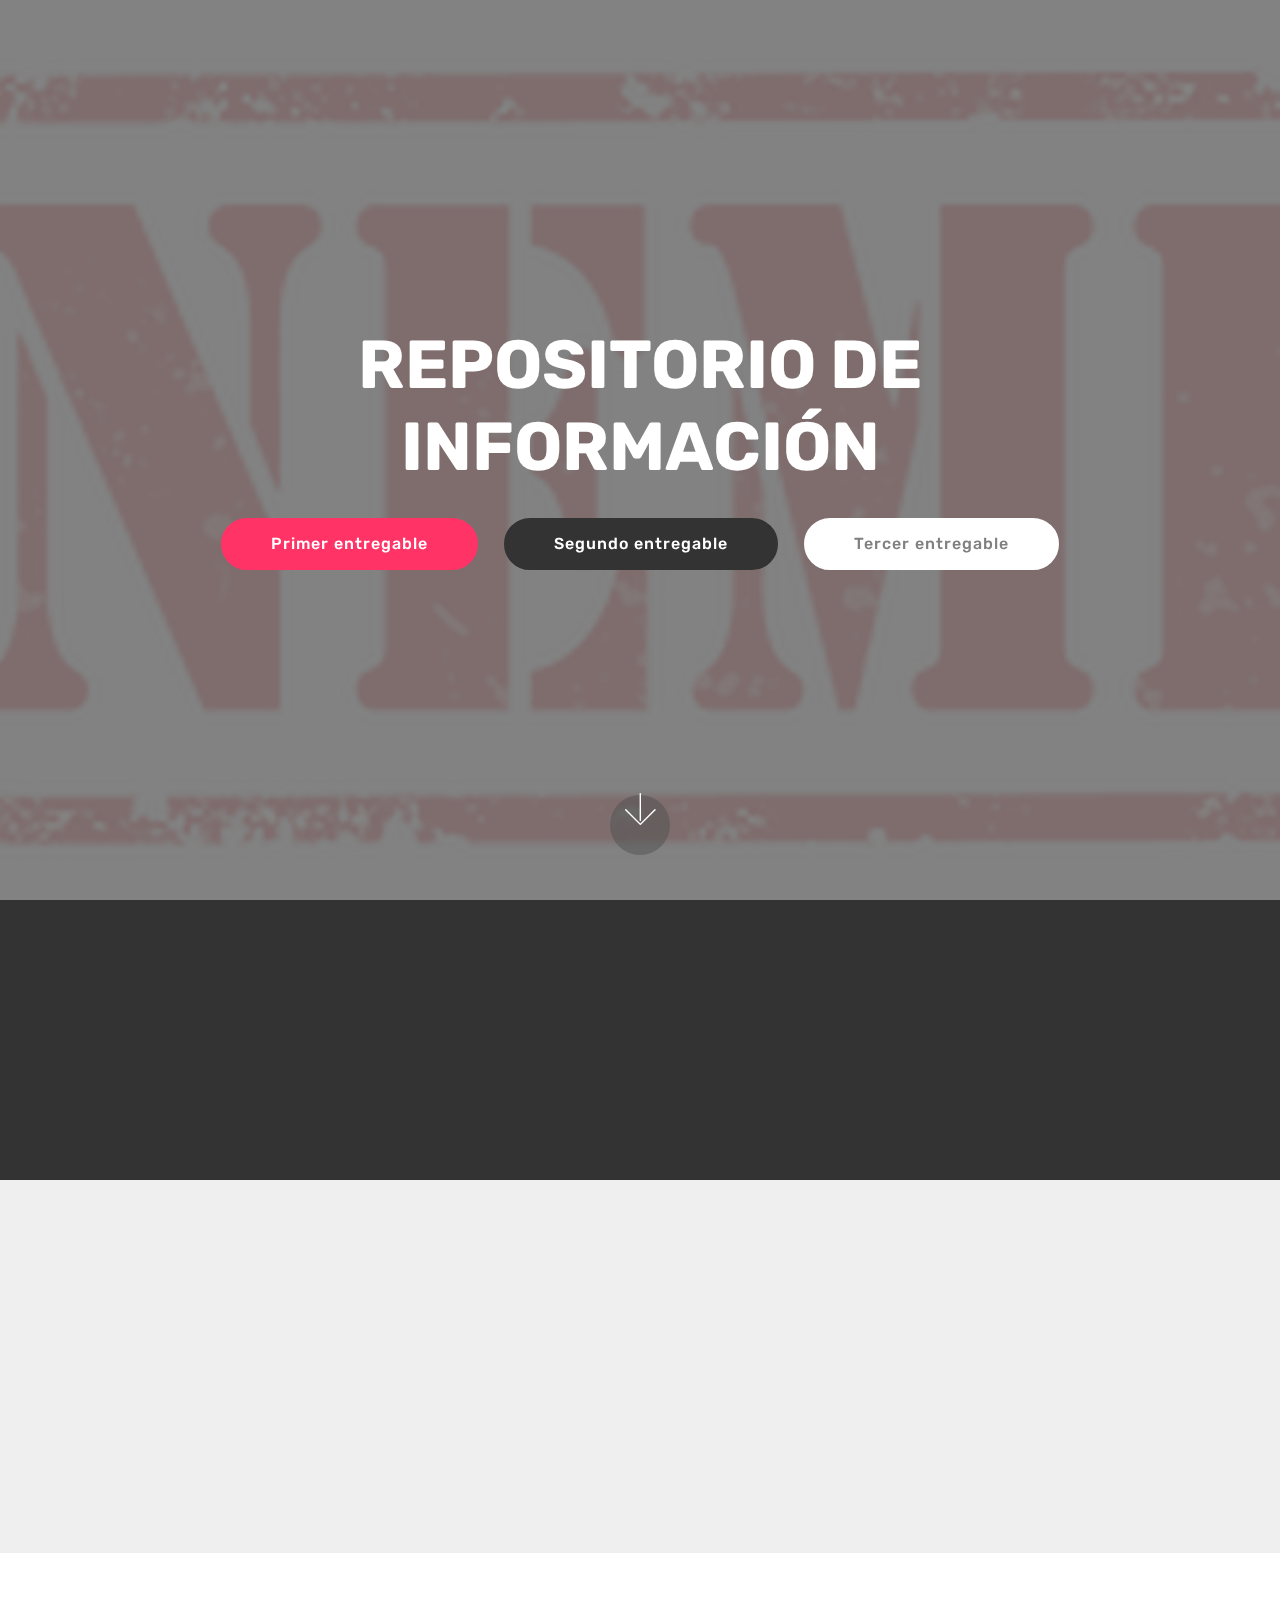
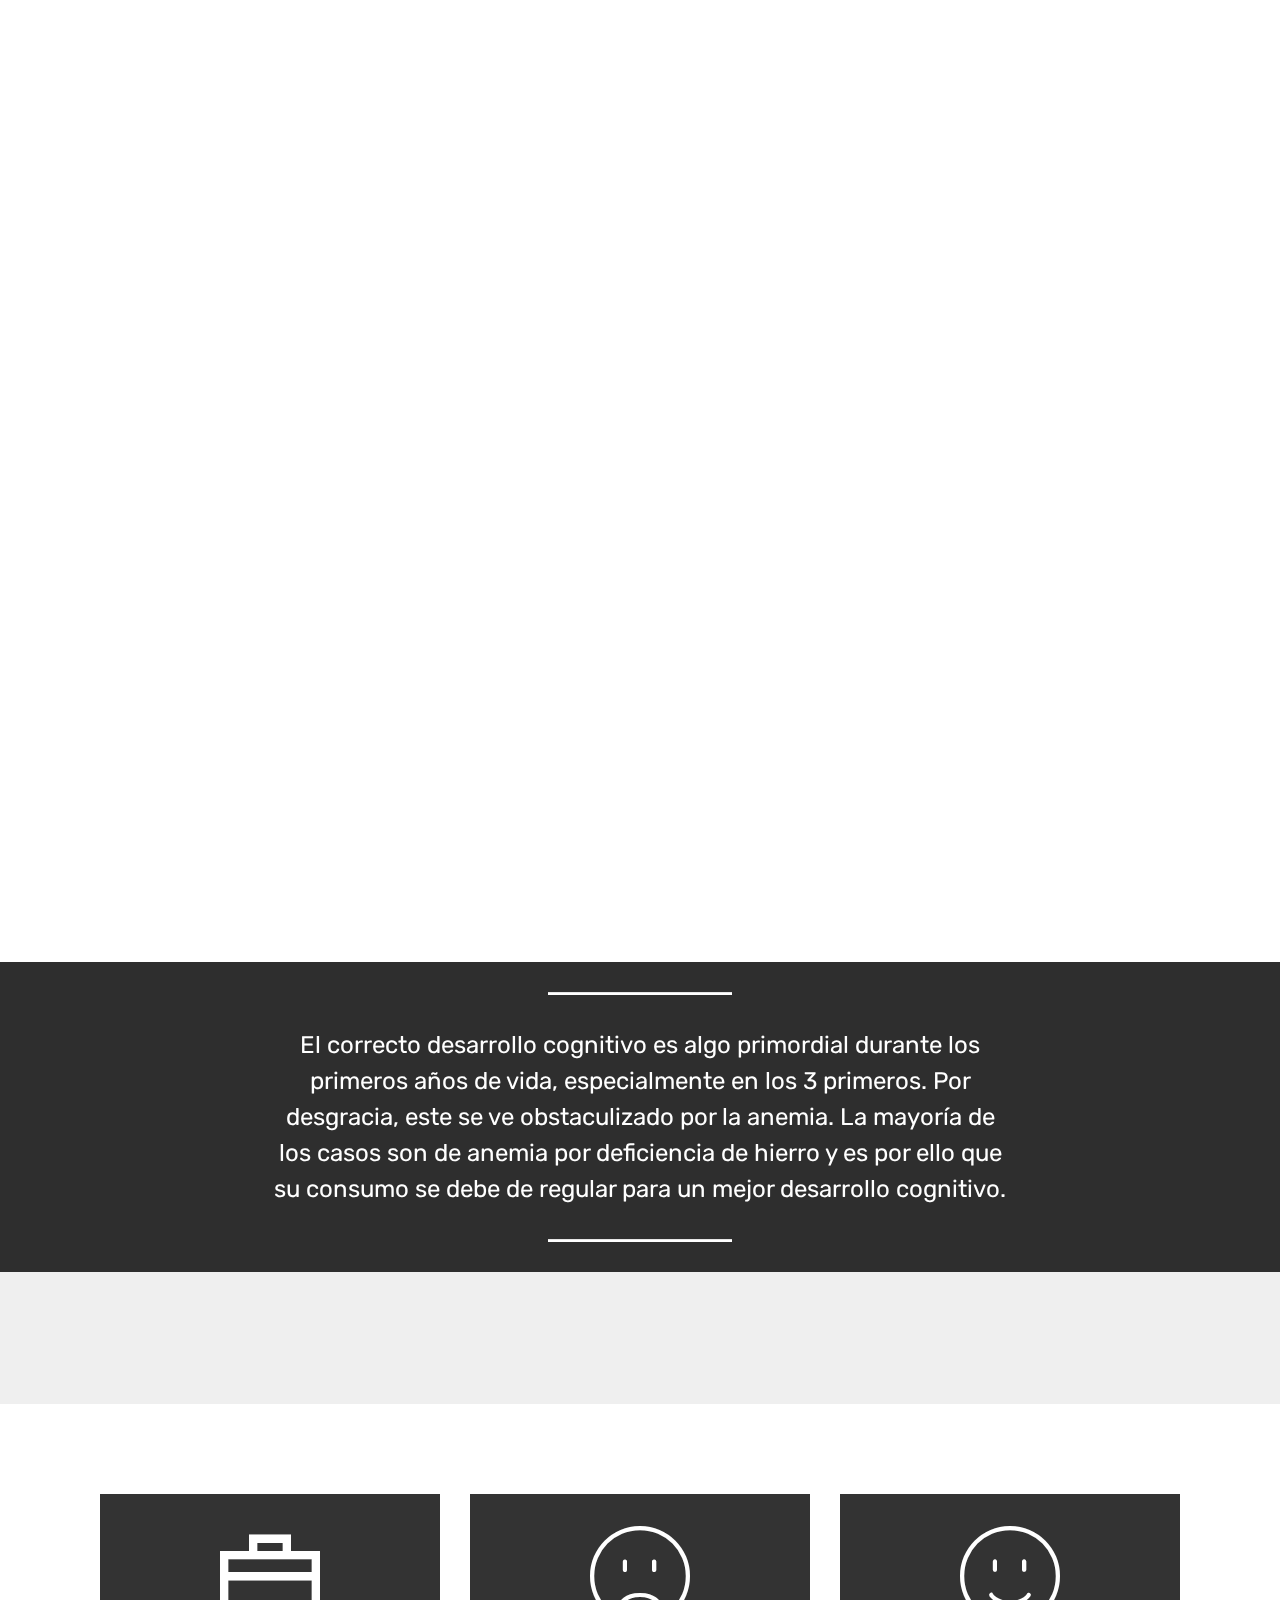
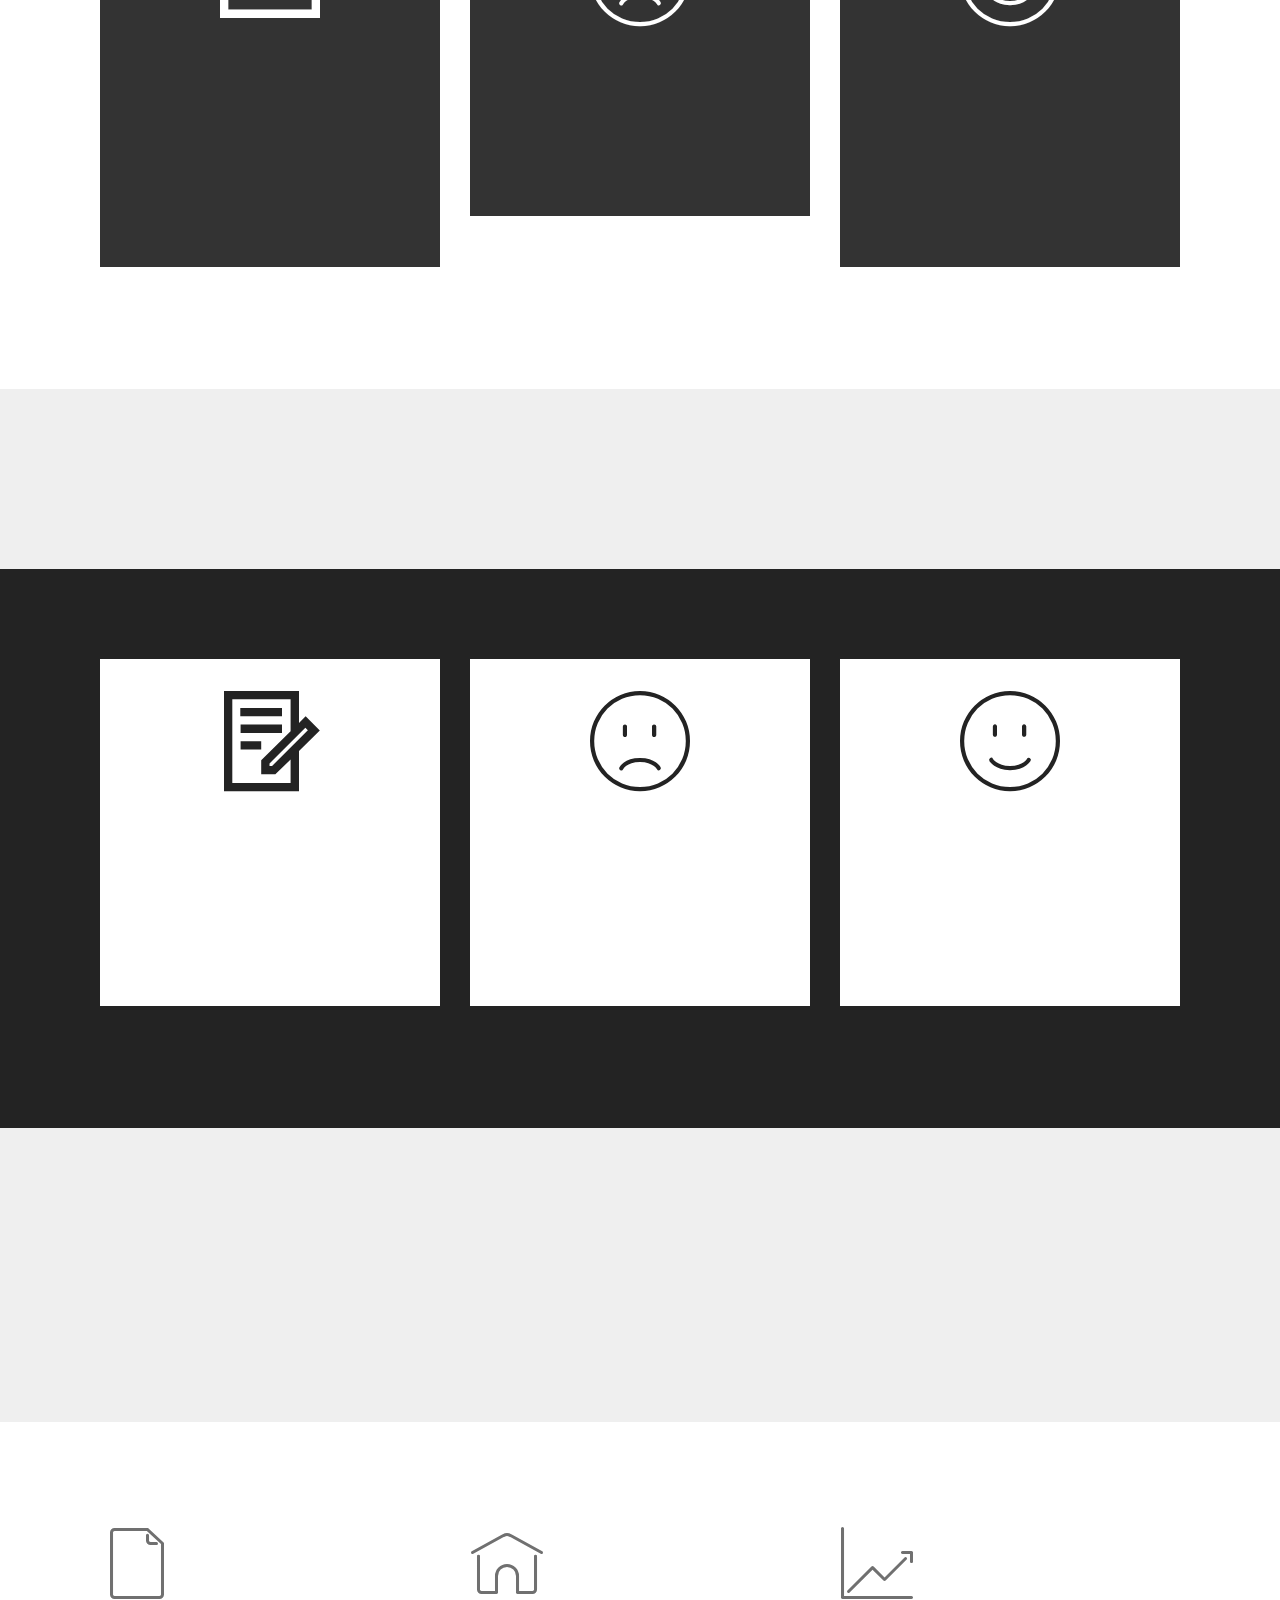
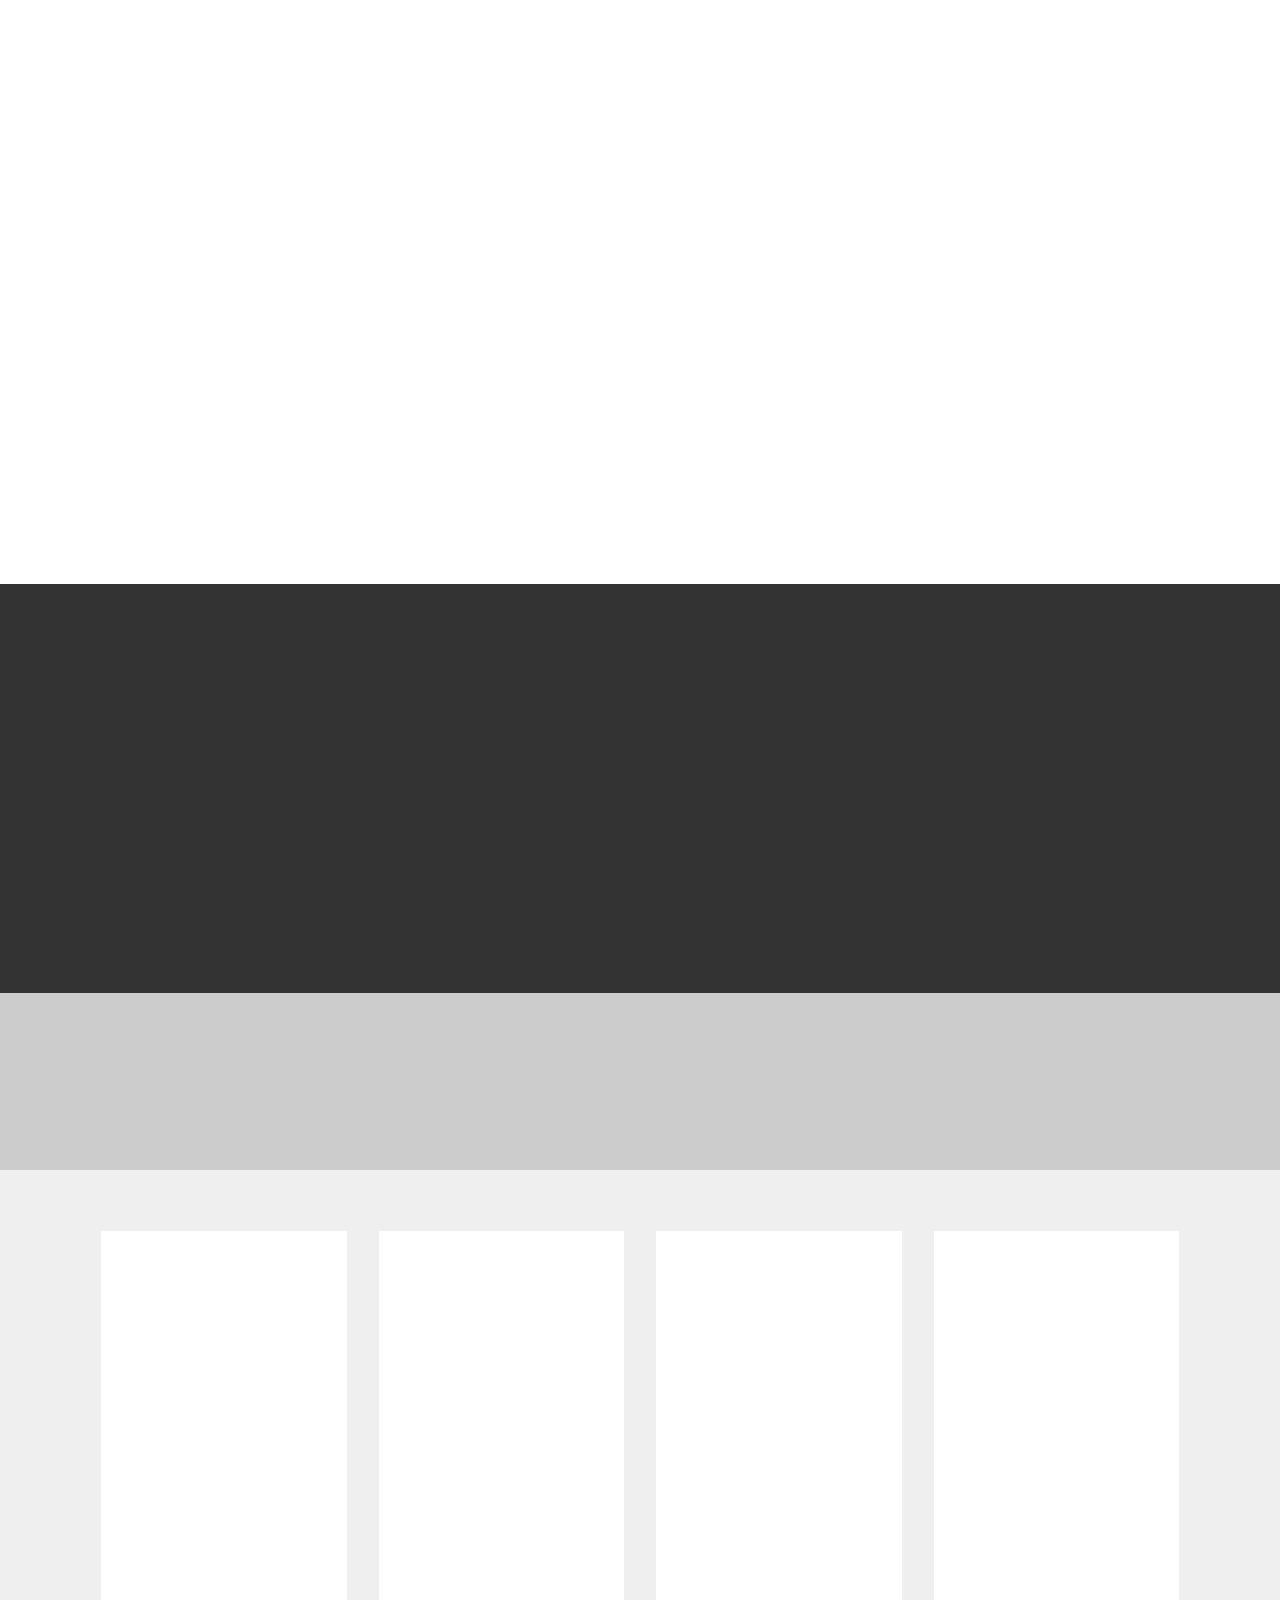
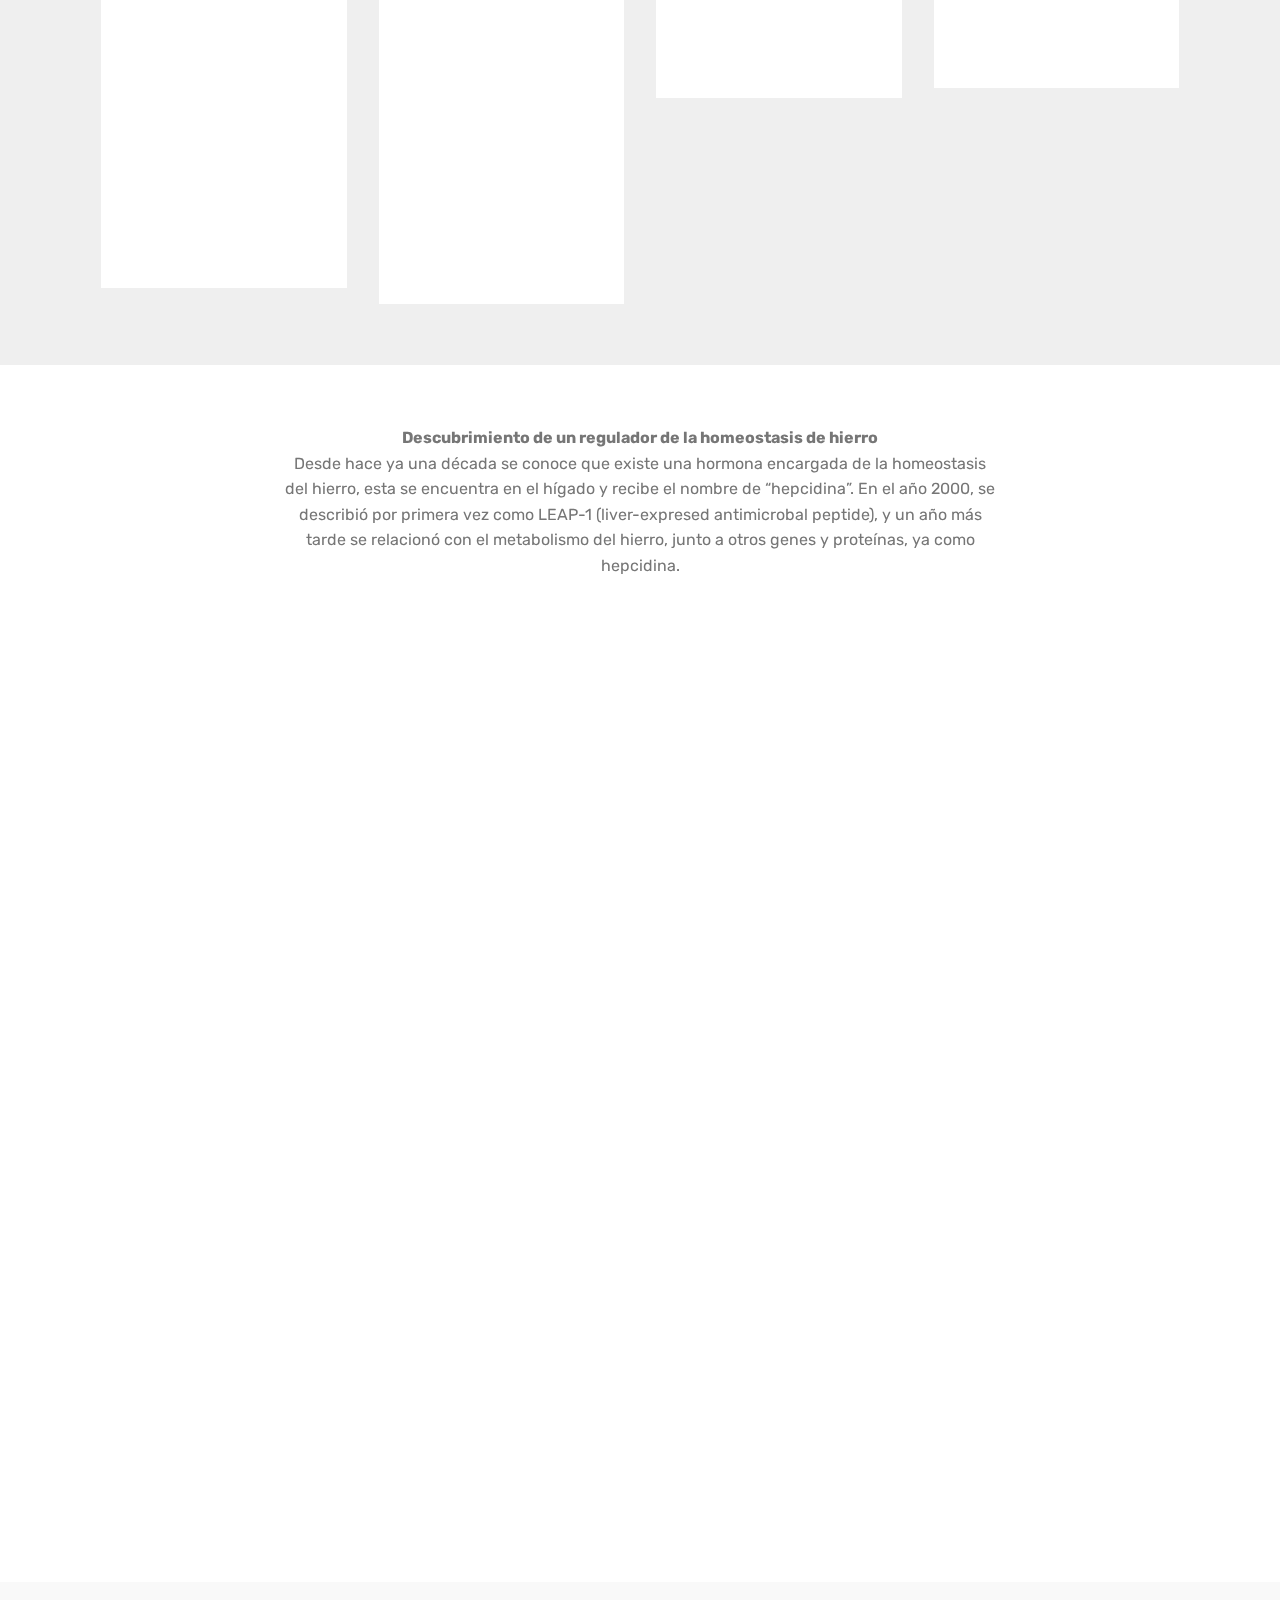
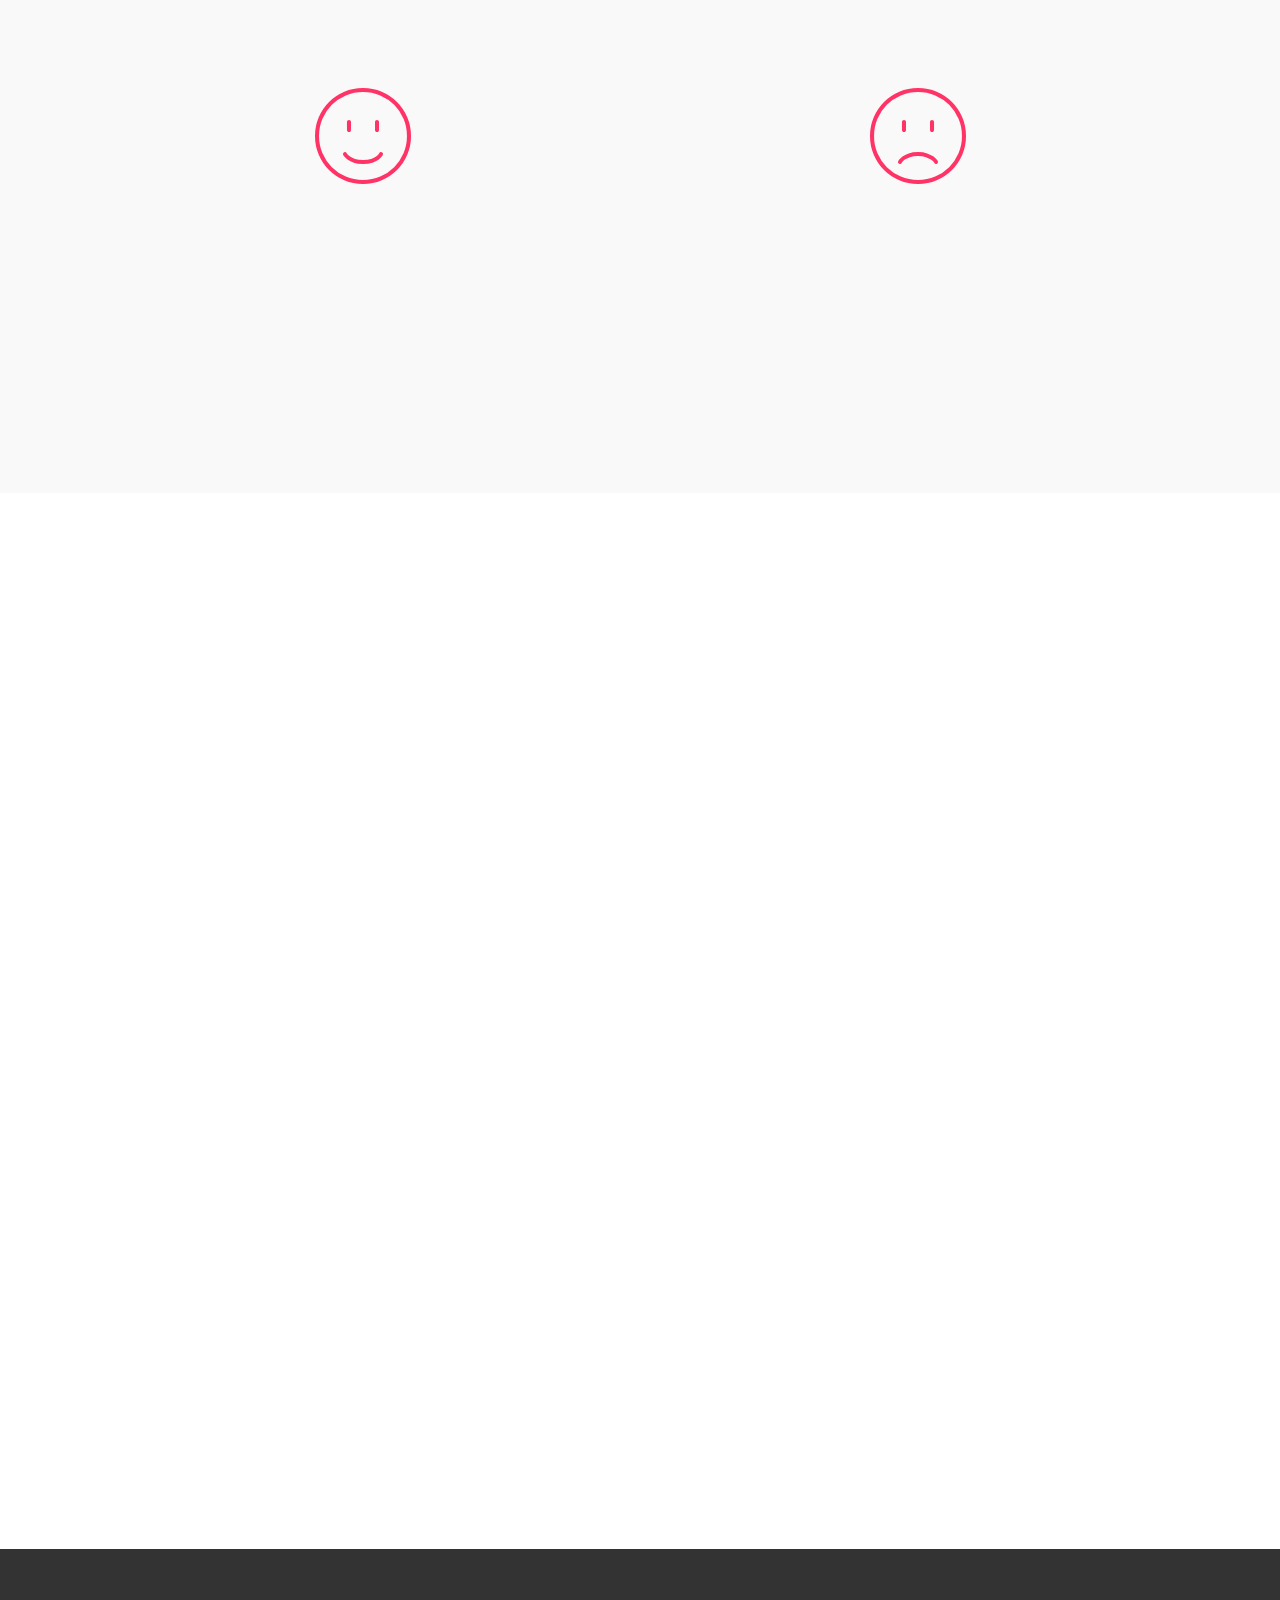
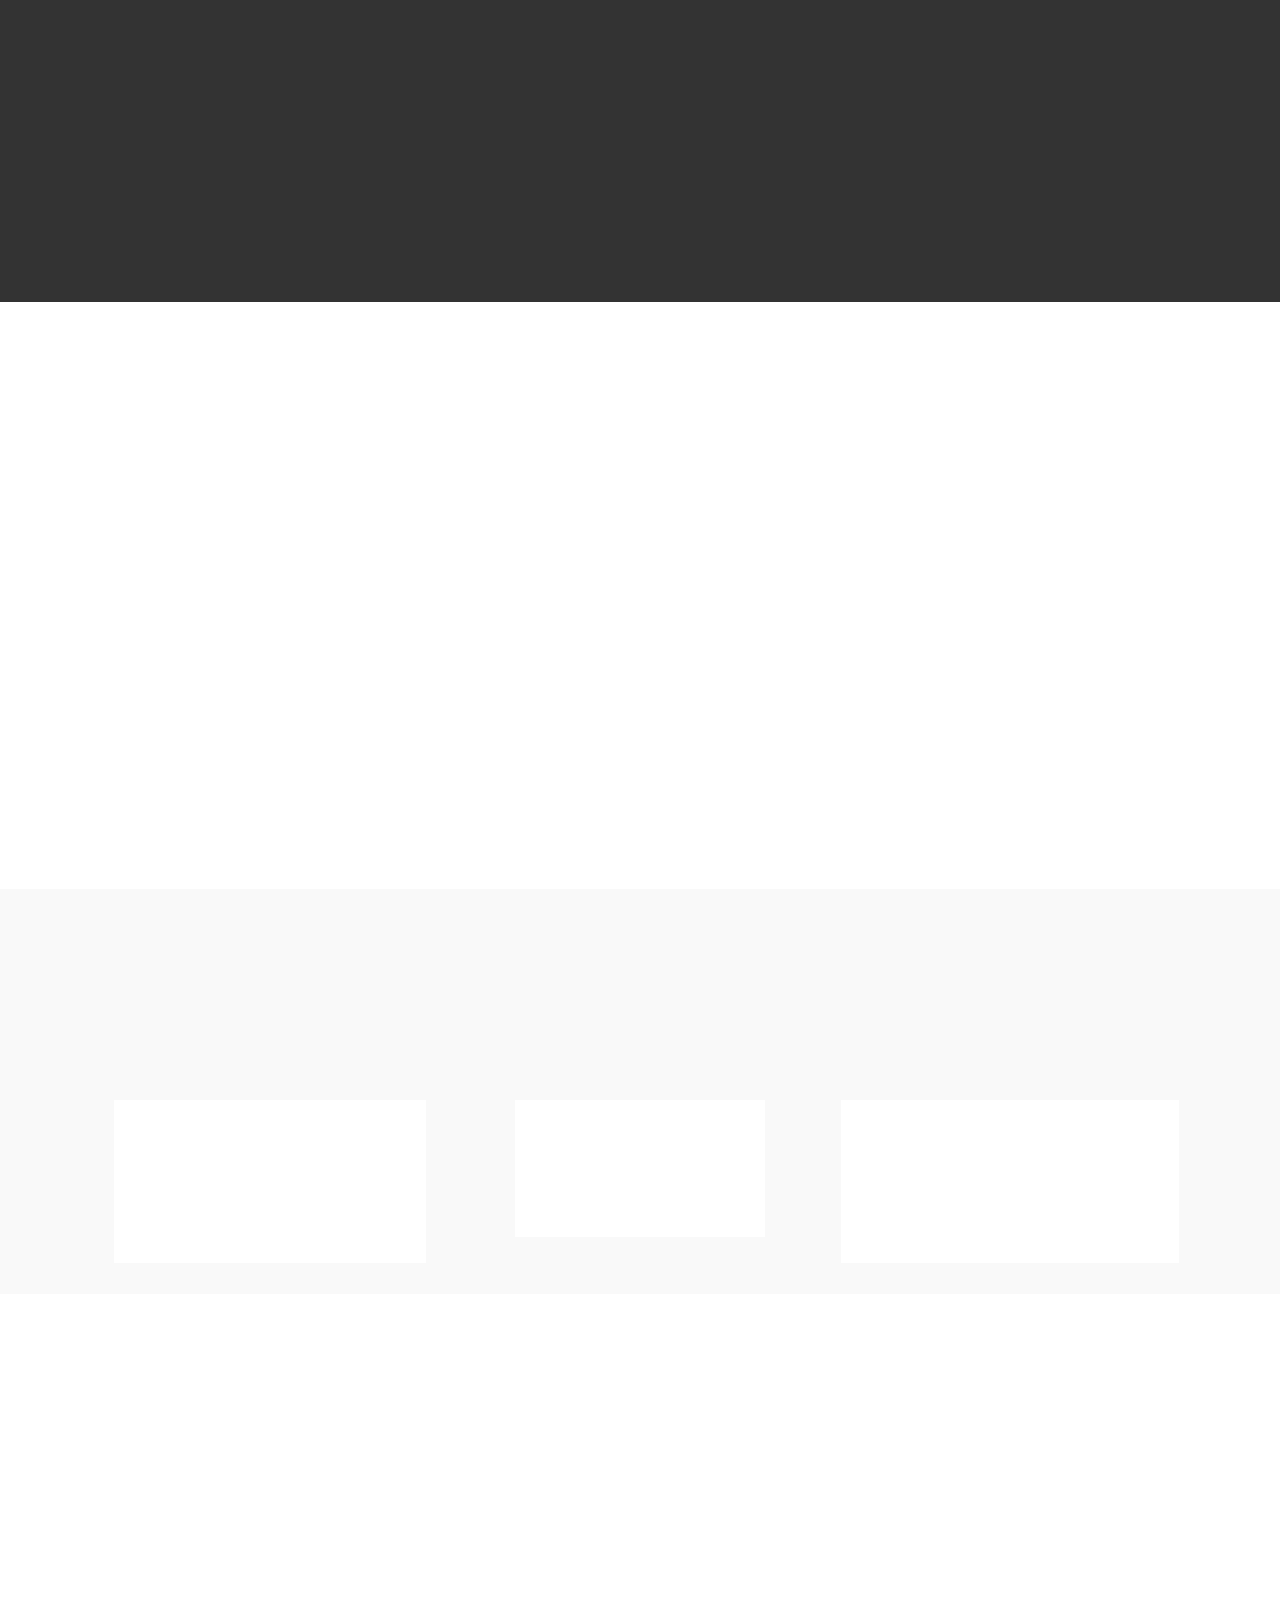
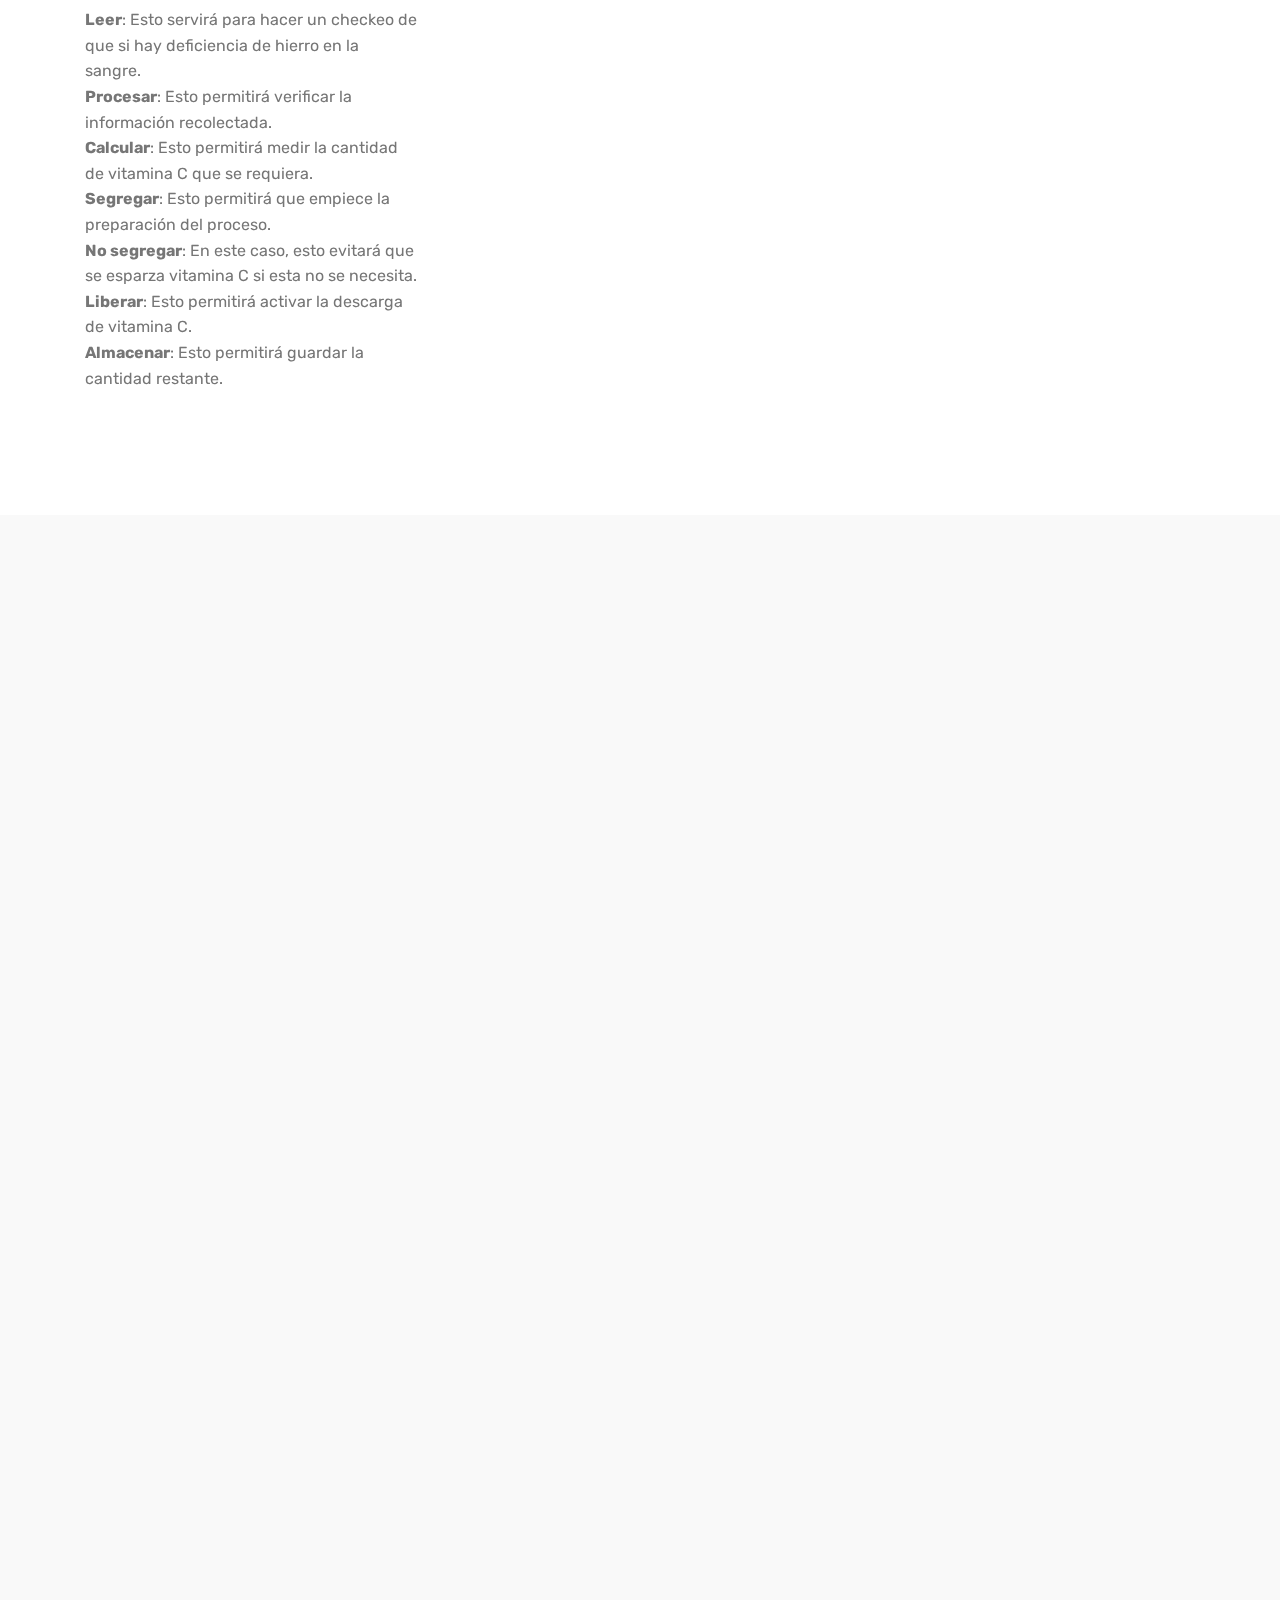
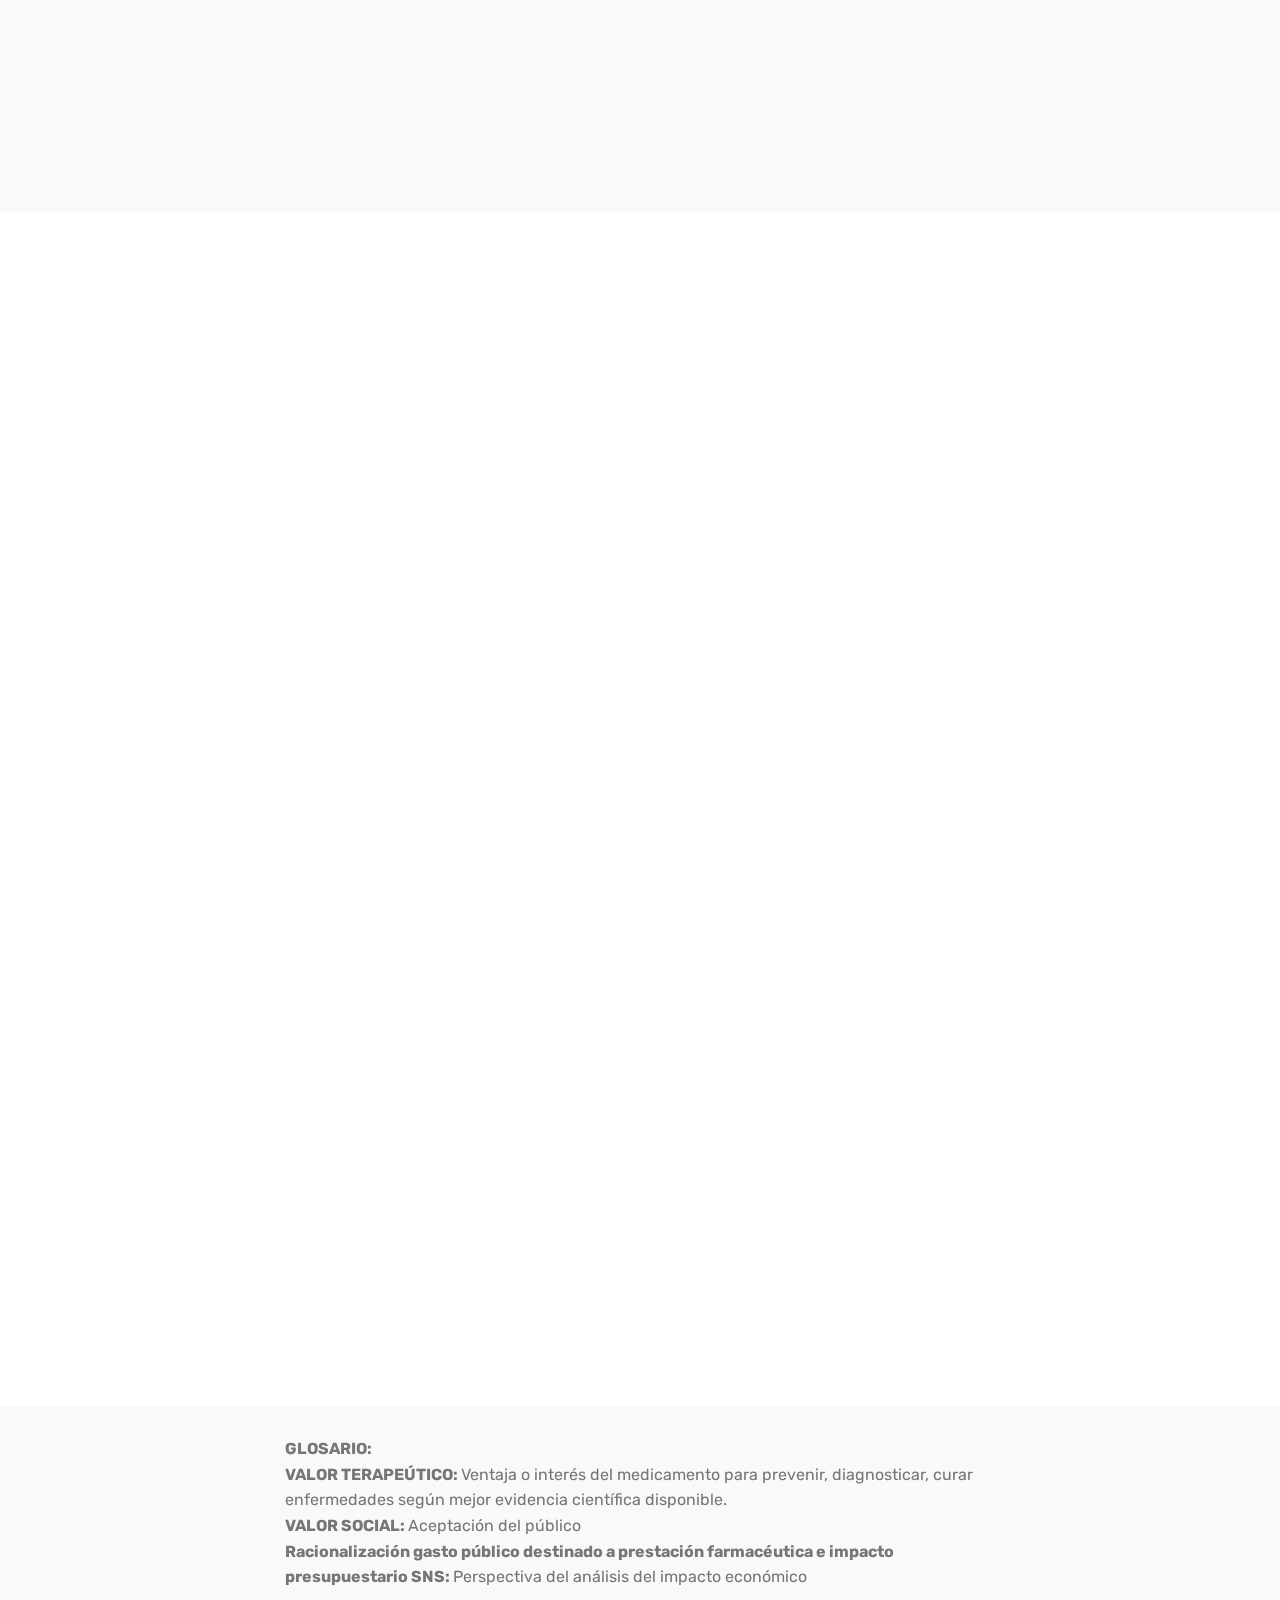
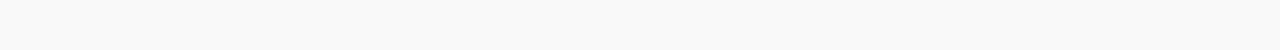
<file: informacion.html>
<!DOCTYPE html>
<html >
<head>
  <!-- Site made with Mobirise Website Builder v4.8.6, https://mobirise.com -->
  <meta charset="UTF-8">
  <meta http-equiv="X-UA-Compatible" content="IE=edge">
  <meta name="generator" content="Mobirise v4.8.6, mobirise.com">
  <meta name="viewport" content="width=device-width, initial-scale=1, minimum-scale=1">
  <link rel="shortcut icon" href="assets/images/logo4.png" type="image/x-icon">
  <meta name="description" content="Web Page Maker Description">
  <title>Repositorio de información</title>
  <link rel="stylesheet" href="assets/web/assets/mobirise-icons2/mobirise2.css">
  <link rel="stylesheet" href="assets/web/assets/mobirise-icons/mobirise-icons.css">
  <link rel="stylesheet" href="assets/tether/tether.min.css">
  <link rel="stylesheet" href="assets/bootstrap/css/bootstrap.min.css">
  <link rel="stylesheet" href="assets/bootstrap/css/bootstrap-grid.min.css">
  <link rel="stylesheet" href="assets/bootstrap/css/bootstrap-reboot.min.css">
  <link rel="stylesheet" href="assets/animatecss/animate.min.css">
  <link rel="stylesheet" href="assets/datatables/data-tables.bootstrap4.min.css">
  <link rel="stylesheet" href="assets/theme/css/style.css">
  <link rel="stylesheet" href="assets/mobirise/css/mbr-additional.css" type="text/css">
  
  
  
</head>
<body>
  <section class="cid-r7lJC4Yhqs mbr-fullscreen mbr-parallax-background" id="header2-1y">

    

    <div class="mbr-overlay" style="opacity: 0.9; background-color: rgb(118, 118, 118);"></div>

    <div class="container align-center">
        <div class="row justify-content-md-center">
            <div class="mbr-white col-md-10">
                <h1 class="mbr-section-title mbr-bold pb-3 mbr-fonts-style display-1">REPOSITORIO DE INFORMACIÓN</h1>
                
                
                <div class="mbr-section-btn"><a class="btn btn-md btn-secondary display-4" href="infomarcion.html#content5-f">Primer entregable<br></a>
                    <a class="btn btn-md btn-black display-4" href="infomarcion.html#content5-y">Segundo entregable</a> <a class="btn btn-md btn-white display-4" href="informacion.html#content5-22">Tercer entregable</a></div>
            </div>
        </div>
    </div>
    <div class="mbr-arrow hidden-sm-down" aria-hidden="true">
        <a href="#next">
            <i class="mbri-down mbr-iconfont"></i>
        </a>
    </div>
</section>

<section class="engine"><a href="https://mobirise.info/x">free css templates</a></section><section class="mbr-section content5 cid-r7kf4VZF8U" id="content5-f">

    

    

    <div class="container">
        <div class="media-container-row">
            <div class="title col-12 col-md-8">
                <h2 class="align-center mbr-bold mbr-white pb-3 mbr-fonts-style display-1">
                    PRIMER ENTREGABLE</h2>
                
                
                
            </div>
        </div>
    </div>
</section>

<section class="mbr-section content4 cid-r7kfOAZxfq" id="content4-k">

    

    <div class="container">
        <div class="media-container-row">
            <div class="title col-12 col-md-8">
                <h2 class="align-center pb-3 mbr-fonts-style display-2">
                    PLANTEAMIENTO DEL PROBLEMA</h2>
                <h3 class="mbr-section-subtitle align-center mbr-light mbr-fonts-style display-5">La anemia es un indicador de la mala nutrición y, por lo tanto, una mala salud. Las consecuencias de la anemia por deficiencia de hierro se ven en el desarrollo de las capacidades cognitivas y físicas, además de los síntomas que esta presenta.</h3>
                
            </div>
        </div>
    </div>
</section>

<section class="mbr-section article content11 cid-r7kfW1nLPl" id="content11-l">
     

    <div class="container">
        <div class="media-container-row">
            <div class="mbr-text counter-container col-12 col-md-8 mbr-fonts-style display-7">
                <ol>
                    <li><strong>DEFINIR EL EFECTO</strong>- La anemia ataca, principalmente, a los niños durante su etapa más temprana de formación, cuando más necesidades nutricionales presentan. Esto afecta directamente a la maduración del cerebro y, por consiguiente, a sus facultades para el aprendizaje. Por si esto fuera poco, debilita el sistema inmunológico y deja al niño vulnerable a las enfermedades infecciosas. Como parte de una buena planificación, hay que considerar las consecuencias negativas a largo plazo, las cuales se evidenciarían en una población ineficiente, incapaz de conseguir una labor y, en consecuencia, un retraso en el progreso de una sociedad</li>
                    <li><strong>MEDIR EL EFECTO</strong> - Según la Organización Mundial de la Salud (OMS), si la anemia en infantes de 6 a 35 meses supera el 40% de la población (infantil) es declarada como un problema de salud pública. En el Perú, en el año 2015, había un 43,5% de la población infantil con anemia, en la actualidad, este porcentaje aumentó a un 43,6%, en otras palabras, teniendo en cuenta que existen más de 10 millones 338 mil niños, existen más de 4 millones de niños con anemia en el Perú. Las regiones que presentaron un porcentaje más alto de niños anémicos en el 2015 eran Puno (76%), Madre de Dios (58,2%) y Apurímac (56,8%); mientras que en este año son Puno (75,9%), Loreto (61,5%) y Ucayali (59,1%). A pesar de ello, Lima es el departamento que presenta la mayor cantidad de niños con anemia con más de 150 mil.</li>
                    <li><strong>COMPARAR CON ESTÁNDARES</strong> - Globalmente, la anemia afecta a 1 620 mil millones de personas en todo el mundo, lo que representa el 24,8% de la población mundial. La etapa de mayor prevalencia es en la pre-escolar, con 47,4% de los afectados. Los países con mayor cantidad de casos se encuentran en África, donde la pobreza conlleva a la desnutrición, la cual es la principal causa. Países como Burkina Faso, Mali y Senegal presentan el 86, 80 y 79%, respectivamente, de niños con anemia. En Latinoamérica, los países con mayor prevalencia son Bolivia (53,7%), Brasil y Perú.&nbsp;</li><li><strong>CUANTIFICAR EL IMPACTO </strong>- Según Lorena Alcázar, investigadora de Grade, en su estudio “Impacto económico de la anemia en el Perú” divide los costos de la anemia en tres causas: pérdida de productividad futura de niños, pérdida de productividad de los adultos que sufren de anemia, y el costo al Estado por el aumento de la repitencia y la atención de partos prematuros. Estos tres puntos le cuesta al Estado el 0,5 - 0.6% del PBI. En el año 2010, la atención a los partos prematuros y sus complicaciones le costaron al Estado el 0.08% del PBI. A su vez, el PAN (Presupuesto Articulado Nacioal) dispone de un 29,2% del sector salud para la compra de vacunas y suplementos de Hierro para los niños y para las gestantes.</li>
                </ol>
            </div>
        </div>
    </div>
</section>

<section class="mbr-section article content10 cid-r7khzkbpzb" id="content10-q">
    
     

    <div class="container">
        <div class="inner-container" style="width: 66%;">
            <hr class="line" style="width: 25%;">
            <div class="section-text align-center mbr-white mbr-fonts-style display-5">El correcto desarrollo cognitivo es algo primordial durante los primeros años de vida, especialmente en los 3 primeros. Por desgracia, este se ve obstaculizado por la anemia. La mayoría de los casos son de anemia por deficiencia de hierro y es por ello que su consumo se debe de regular para un mejor desarrollo cognitivo.</div>
            <hr class="line" style="width: 25%;">
        </div>
    </div>
</section>

<section class="mbr-section content4 cid-r7khEBmaox" id="content4-r">

    

    <div class="container">
        <div class="media-container-row">
            <div class="title col-12 col-md-8">
                <h2 class="align-center pb-3 mbr-fonts-style display-2">PERFIL DEL CLIENTE</h2>
                
                
            </div>
        </div>
    </div>
</section>

<section class="features8 cid-r7khS6B2SE" id="features8-s">

    

    

    <div class="container">
        <div class="media-container-row">

            <div class="card  col-12 col-md-6 col-lg-4">
                <div class="card-img">
                    <span class="mbr-iconfont mobi-mbri-briefcase mobi-mbri"></span>
                </div>
                <div class="card-box align-center">
                    <h4 class="card-title mbr-fonts-style display-7">TAREAS</h4>
                    <p class="mbr-text mbr-fonts-style display-7">- Brindar educación, salud y sustento económico a los niños.<br>- Apoyar en el tratamiento (traslado, compañía, servicios).<br>- Trabajar.</p>
                    
                </div>
            </div>

            <div class="card  col-12 col-md-6 col-lg-4">
                <div class="card-img">
                    <span class="mbr-iconfont mbri-sad-face"></span>
                </div>
                <div class="card-box align-center">
                    <h4 class="card-title mbr-fonts-style display-7">FRUSTRACIONES</h4>
                    <p class="mbr-text mbr-fonts-style display-7">- No desarrollo del niño.<br>- Posible pérdida de empleo.<br>- Gastos por la enfermedad.
                    </p>
                    
                </div>
            </div>

            <div class="card  col-12 col-md-6 col-lg-4">
                <div class="card-img">
                    <span class="mbr-iconfont mbri-smile-face"></span>
                </div>
                <div class="card-box align-center">
                    <h4 class="card-title mbr-fonts-style display-7">
                        ALEGRÍAS</h4>
                    <p class="mbr-text mbr-fonts-style display-7">- Salud estable del niño.<br>- No muchas preocupaciones por el niño. <br>- Que la enfermedad no conlleve a un excesivo gasto económico. 
                    </p>
                    
                </div>
            </div>

            
        </div>
    </div>
</section>

<section class="mbr-section content4 cid-r7kjuoPztX" id="content4-u">

    

    <div class="container">
        <div class="media-container-row">
            <div class="title col-12 col-md-8">
                <h2 class="align-center pb-3 mbr-fonts-style display-2">LIENZO DE LA PROPUESTA DE VALOR</h2>
                
                
            </div>
        </div>
    </div>
</section>

<section class="features8 cid-r7kjvkKEpV" id="features8-v">

    

    

    <div class="container">
        <div class="media-container-row">

            <div class="card  col-12 col-md-6 col-lg-4">
                <div class="card-img">
                    <span class="mbr-iconfont mobi-mbri-contact-form mobi-mbri" style="color: rgb(35, 35, 35); fill: rgb(35, 35, 35);"></span>
                </div>
                <div class="card-box align-center">
                    <h4 class="card-title mbr-fonts-style display-7">
                        PRODUCTOS Y SERVICIOS</h4>
                    <p class="mbr-text mbr-fonts-style display-7">- Iron bee.<br>- Golosinas de hierro.<br>- Ingerir hierro en alimentos cotidianos.
                    </p>
                    
                </div>
            </div>

            <div class="card  col-12 col-md-6 col-lg-4">
                <div class="card-img">
                    <span class="mbr-iconfont mbri-sad-face" style="color: rgb(35, 35, 35); fill: rgb(35, 35, 35);"></span>
                </div>
                <div class="card-box align-center">
                    <h4 class="card-title mbr-fonts-style display-7">
                        ALIVIO DE FRUSTRACIONES</h4>
                    <p class="mbr-text mbr-fonts-style display-7">- No temer la defunción del infante.<br>- Que no afecte la economía de la familia.<br>- Pasividad de los síntomas.</p>
                    
                </div>
            </div>

            <div class="card  col-12 col-md-6 col-lg-4">
                <div class="card-img">
                    <span class="mbr-iconfont mbri-smile-face" style="color: rgb(35, 35, 35); fill: rgb(35, 35, 35);"></span>
                </div>
                <div class="card-box align-center">
                    <h4 class="card-title mbr-fonts-style display-7">
                        CREADORES DE ALEGRÍA</h4>
                    <p class="mbr-text mbr-fonts-style display-7">- No sea impedimento del desarrollo del niño.<br>- Mejora del autoestima del niño.<br>- Autosuministrar el tratamiento.
                    </p>
                    
                </div>
            </div>

            
        </div>
    </div>
</section>

<section class="mbr-section content4 cid-r7klk6MVdK" id="content4-w">

    

    <div class="container">
        <div class="media-container-row">
            <div class="title col-12 col-md-8">
                <h2 class="align-center pb-3 mbr-fonts-style display-2">ENCAJE DEL MODELO</h2>
                <h3 class="mbr-section-subtitle align-center mbr-light mbr-fonts-style display-5">Lo que se busca es un producto que cumpla con ciertas características, tanto respecto a su desempeño con el usuario, como su presencia en el mercado al momento de ser presentado.</h3>
                
            </div>
        </div>
    </div>
</section>

<section class="features5 cid-r7kltveZrf" id="features5-x">
    
    

    
    <div class="container">
        <div class="media-container-row">

            <div class="card p-3 col-12 col-md-6 col-lg-4">
                <div class="card-img pb-3">
                    <span class="mbr-iconfont mbri-new-file"></span>
                </div>
                <div class="card-box">
                    <h4 class="card-title py-3 mbr-fonts-style display-7">SOBRE EL PAPEL</h4>
                    <p class="mbr-text mbr-fonts-style display-7">La propuesta incentivará a los infantes a seguir con el tratamiento por su propia voluntad, ya que este será de su agrado, y así su apoderado dispondrá su tiempo invertido al cuidado de su hijo, en realizar su labor cotidiana.</p>
                </div>
            </div>

            <div class="card p-3 col-12 col-md-6 col-lg-4">
                <div class="card-img pb-3">
                    <span class="mbr-iconfont mbri-home"></span>
                </div>
                <div class="card-box">
                    <h4 class="card-title py-3 mbr-fonts-style display-7">
                        SOBRE EL BANCO</h4>
                    <p class="mbr-text mbr-fonts-style display-7">Al tratarse de un tratamiento sencillo y capaz de realizarse en la temprana edad del infante, se reducirá el mal desarrollo, tanto cognitivo como físico, lo cual no impedirá su correcta formación, por lo cual se formará una persona capaz de realizar su labor de una mejor manera.&nbsp;</p>
                </div>
            </div>

            <div class="card p-3 col-12 col-md-6 col-lg-4">
                <div class="card-img pb-3">
                    <span class="mbr-iconfont mbri-growing-chart"></span>
                </div>
                <div class="card-box">
                    <h4 class="card-title py-3 mbr-fonts-style display-7">
                        SOBRE EL MERCADO</h4>
                    <p class="mbr-text mbr-fonts-style display-7">Las principales dificultades que suceden durante esta etapa es que el infante al no poder “auto-suministrar” su tratamiento o que este es demasiado complejo para ser realizado sin supervisión tenga que ser cuidado por un tercero que pierde tiempo eficiente, en cuidar al engendro. Este último puede ser desde el acto de cultivar determinada flora, hasta el cerrar tratos de exportación de alimentos, lo cual haría variar levemente la relación oferta/demanda ya existente, sin embargo, como esta situación podría afectar a más de un elemento de esta relación, la variación se vuelve considerable hasta llegar a ser un problema mayor.</p>
                </div>
            </div>

            
        </div>
    </div>
</section>

<section class="mbr-section content5 cid-r7kmLJjwk7" id="content5-y">

    

    

    <div class="container">
        <div class="media-container-row">
            <div class="title col-12 col-md-8">
                <h2 class="align-center mbr-bold mbr-white pb-3 mbr-fonts-style display-1">
                    SEGUNDO ENTREGABLE</h2>
                
                
                <div class="mbr-section-btn align-center"><a class="btn btn-info display-4" href="informacion.html#content4-21">CAUSAS</a>
                    <a class="btn btn-danger display-4" href="estado_del_arte.html">ESTADO DEL ARTE</a> <a class="btn btn-secondary display-4" href="estado_del_arte.html#header4-20">MAPA CONCEPTUAL</a></div>
            </div>
        </div>
    </div>
</section>

<section class="mbr-section content4 cid-r7DWn8YQUH" id="content4-21">

    

    <div class="container">
        <div class="media-container-row">
            <div class="title col-12 col-md-8">
                <h2 class="align-center pb-3 mbr-fonts-style display-2">CAUSAS</h2>
                
                
            </div>
        </div>
    </div>
</section>

<section class="features3 cid-r7lGCrdmbm" id="features3-1r">

    

    
    <div class="container">
        <div class="media-container-row">
            <div class="card p-3 col-12 col-md-6 col-lg-3">
                <div class="card-wrapper">
                    <div class="card-img">
                        <img src="assets/images/imagen1-492x439.jpg" alt="Mobirise" title="">
                    </div>
                    <div class="card-box">
                        <h4 class="card-title mbr-fonts-style display-7">Por pérdida de sangre</h4>
                        <p class="mbr-text mbr-fonts-style display-7">
                            Ocasionada por una alteración de procesos naturales como podrían ser abundante ciclo menstrual; o causado por lesiones tales como las úlceras gástricas o por medicamentos, como la aspirina; o por una intervención quirúrgica donde se haya perdido una gran cantidad de sangre.
                        </p>
                    </div>
                    
                </div>
            </div>

            <div class="card p-3 col-12 col-md-6 col-lg-3">
                <div class="card-wrapper">
                    <div class="card-img">
                        <img src="assets/images/imagen2-492x492.jpg" alt="Mobirise" title="">
                    </div>
                    <div class="card-box">
                        <h4 class="card-title mbr-fonts-style display-7">Por mala alimentación o digestión</h4>
                        <p class="mbr-text mbr-fonts-style display-7">Puede ocurrir si la dieta de la persona no posee suficientes alimentos ricos en hierro, o si se posee una enfermedad intestinal, como la enfermedad de Crohn; o si se ha sometido a una operación gástrica especialmente si se remueve parte del estómago.
                        </p>
                    </div>
                    
                </div>
            </div>

            <div class="card p-3 col-12 col-md-6 col-lg-3">
                <div class="card-wrapper">
                    <div class="card-img">
                        <img src="assets/images/imagen3-492x540.jpg" alt="Mobirise" title="">
                    </div>
                    <div class="card-box">
                        <h4 class="card-title mbr-fonts-style display-7">Si se produce un crecimiento acelerado</h4>
                        <p class="mbr-text mbr-fonts-style display-7">
                            Ya que el cuerpo produce más glóbulos rojos para su desarrollo.
                        </p>
                    </div>
                    
                </div>
            </div>

            <div class="card p-3 col-12 col-md-6 col-lg-3">
                <div class="card-wrapper">
                    <div class="card-img">
                        <img src="assets/images/imagen4-300x255.jpg" alt="Mobirise" title="">
                    </div>
                    <div class="card-box">
                        <h4 class="card-title mbr-fonts-style display-7">Si una mujer se queda embarazada</h4>
                        <p class="mbr-text mbr-fonts-style display-7">En consecuencia, su cuerpo requiere mayor cantidad de hierro para el desarrollo de su bebé.
                        </p>
                    </div>
                    
                </div>
            </div>
        </div>
    </div>
</section>

<section class="mbr-section article content1 cid-r9nuz5UN2R" id="content1-28">
    
     

    <div class="container">
        <div class="media-container-row">
            <div class="mbr-text col-12 col-md-8 mbr-fonts-style display-7"><strong>Descubrimiento de un regulador de la homeostasis de hierro
</strong><div>Desde hace ya una década se conoce que existe una hormona encargada de la homeostasis del hierro, esta se encuentra en el hígado y recibe el nombre de “hepcidina”. En  el año 2000, se describió por primera vez como LEAP-1 (liver-expresed antimicrobal peptide), y un año más tarde se relacionó con el metabolismo del hierro, junto a otros genes y proteínas, ya como hepcidina.
</div><div><br></div></div>
        </div>
    </div>
</section>

<section class="mbr-section article content12 cid-r9nvsI1dmc" id="content12-2c">
     

    <div class="container">
        <div class="media-container-row">
            <div class="mbr-text counter-container col-12 col-md-8 mbr-fonts-style display-7">
                <ul>
                    <li><strong>¿Qué es la hepcidina? ¿Cuál es su función? ¿Trabaja sola? ¿Le hace bien al cuerpo?</strong></li><li>La hepcidina es un péptido de origen hepático con propiedades antimicrobianas, que actúa como regulador de la homeostasis del hierro. El gen de esta, llamado HAMP, se encuentra en cromosoma 19, es una proteína pequeña, de 84AA (Pre-Prohepcidina), sintetizada por los hepatocitos. La forma activa tiene 25 aminoácidos. Su síntesis está modulada tanto por los requerimientos de hierro del organismo, como por los estados inflamatorios o infecciosos. Así, sus niveles aumentan en la inflamación y la sobrecarga férrica de origen no genético y disminuyen en la anemia ferropénica, la hipoxia y el estrés oxidativo. Recientemente se le ha dado un valor de primer orden en la homeostasis del hierro, ya que la hepcidina, por medio de la internalización y degradación de la proteína exportadora de hierro (ferroportina 1), inhibe la absorción de hierro en el ámbito intestinal, bloquea el transporte de hierro a través de la placenta, e induce un secuestro del hierro en macrófagos e hígado. 
</li><li>El brazo ejecutor de la Hp es la Ferroportina (Fp), miembro de la familia de portadores de soluto 40 (SLC40A1) o transportador regulado por hierro 1. Es una proteína con 12 fragmentos transmembrana que se encuentra en plantas, vertebrados e invertebrados. La hepcidina provoca la degradación de ferroportina y por tanto evita la exportación de hierro de los enterocitos y macrófagos a la circulación
</li><li>Un exceso de hepcidina produce un secuestramiento de hierro en las células absortivas de la mucosa intestinal, así como en los macrófagos, reduciendo la absorción de hierro y la capacidad de los macrófagos de liberar el hierro producto de la eritrofagositosis. El resultado es una disminución del hierro sérico y de la generación de glóbulos rojos en el tejido eritropoyético. En contraste, cuando los niveles de la hormona hepcidina disminuyen, la absorción de hierro, así como sus niveles séricos y la capacidad de reciclaje de hierro aumentan. Cuando la estimulación de la transcripción del gen HAMP (alto hierro o productos de la inflación) o su inhibición (anoxia, factores eritropoyeticos) cesa, la producción de hepcidina vuelve a su condición basal permitiendo mantener una apropiada homeostasis del hierro. No obstante, si la producción de hepcidina permanece anormalmente elevada o disminuida se producen alteraciones en el metabolismo del hierro como son anemias refractarias y acumulaciones patológicas de hierro, respectivamente.
</li>
                </ul>
            </div>
        </div>
    </div>
</section>

<section class="features1 cid-r9nwQ82eqk" id="features1-2e">
    
    

    
    <div class="container">
        <div class="media-container-row">

            <div class="card p-3 col-12 col-md-6">
                <div class="card-img pb-3">
                    <span class="mbr-iconfont mbri-smile-face" style="color: rgb(255, 51, 102); fill: rgb(255, 51, 102);"></span>
                </div>
                <div class="card-box">
                    <h4 class="card-title py-3 mbr-fonts-style display-5">Creadores de alegrías</h4>
                    <p class="mbr-text mbr-fonts-style display-7">- No inyecciones<br>- Autosuministrar el medicamento<br>- Mejora a menor plazo<br><br></p>
                </div>
            </div>

            <div class="card p-3 col-12 col-md-6">
                <div class="card-img pb-3">
                    <span class="mbr-iconfont mbri-sad-face" style="color: rgb(255, 51, 102); fill: rgb(255, 51, 102);"></span>
                </div>
                <div class="card-box">
                    <h4 class="card-title py-3 mbr-fonts-style display-5">Aliviadores de frustraciones</h4>
                    <p class="mbr-text mbr-fonts-style display-7">- Síntomas leves<br>- Efectos secundarios leves (No dolores estomacales y/o intestinales)<br><br></p>
                </div>
            </div>

            

            

        </div>

    </div>

</section>

<section class="mbr-section article content1 cid-r9nyWY9L8U" id="content1-2f">
    
     

    <div class="container">
        <div class="media-container-row">
            <div class="mbr-text col-12 col-md-8 mbr-fonts-style display-7"><p><strong>Monitoreo de la salud</strong></p><p>Aunque sabemos que el hierro corporal en su mayoría, forma parte de dos proteínas que se encargan del transporte del oxígeno, la hemoglobina y la mioglobina, un pequeño porcentaje –aunque importante– de hierro es parte de otras enzimas y compuestos clave. El hierro es un mineral contenido en enzimas que participan en la síntesis de lípidos que a su vez, son insumo para las membranas celulares y para la síntesis de mielina en el cerebro y por tanto, las funciones cognitivas y motoras se afectan negativamente ante un problema en la mielinización.</p></div>
        </div>
    </div>
</section>

<section class="mbr-section article content1 cid-r9nMs3GN7d" id="content1-2g">
    
     

    <div class="container">
        <div class="media-container-row">
            <div class="mbr-text col-12 col-md-8 mbr-fonts-style display-7"><p>El desarrollo infantil es un proceso de continuos cambios en el niño. En este análisis se centra la atención en solo tres de las áreas del desarrollo infantil, en las cuales se ha documentado ampliamente la asociación que existe con la anemia en las primeras etapas de vida; estas áreas son el desarrollo mental, motor y conductual del individuo.</p><p>El área motora se relaciona a la habilidad de los niños para controlar el movimiento de sus músculos, clasificándose en habilidades motoras finas y gruesas. El desarrollo motor del niño es el resultado de muchos factores, propios del niño y otros de su entorno, siendo un riesgo muy importante la presencia de anemia durante el período crítico de los primeros años o meses de vida.
</p><p>
<span style="font-size: 1rem;">En una revisión sistemática del 2001, se encontró que los niños que fueron anémicos durante los primeros años de vida, tuvieron luego un bajo desarrollo motor, caracterizado por deficientes habilidades motoras finas y gruesas.&nbsp;</span></p><p>
<span style="font-size: 1rem;">Sin embargo, sus efectos no necesariamente fueron reversibles luego del tratamiento de suplementación y a pesar que dicha deficiencia de hierro se había disipado.&nbsp;</span></p><p><span style="font-size: 1rem;">Con ese análisis se concluyó que, posiblemente, algunas variables ambientales expliquen parte o la totalidad de dichos resultados negativos, luego de la superación de la anemia.</span></p><p><span style="font-size: 1rem;">Para saber cuáles son las actividades que realizan los afectados, que influyen en la "no mejora" de los niveles de hierro, es necesaria una mejor observación, para así estar al tanto de sus rutinas y poder determinar "nuevos" factores de riesgo. Estas vigilancias no solo ayudarán a desarrollar las investigaciones, sino que también mantendrán a los pacientes bajo cuidado, evitando riesgos de pérdida de conocimiento (por los mareos) o asfixia (por las dificultades para respirar). Otro punto a favor, sería el correcto y constante suministro de medicamentos y/o suplementos.</span></p></div>
        </div>
    </div>
</section>

<section class="mbr-section content5 cid-r9moeKYPNg" id="content5-22">

    

    

    <div class="container">
        <div class="media-container-row">
            <div class="title col-12 col-md-8">
                <h2 class="align-center mbr-bold mbr-white pb-3 mbr-fonts-style display-1">
                    TERCER ENTREGABLE</h2>
                
                
                <div class="mbr-section-btn align-center"><a class="btn btn-primary display-7" href="https://mobirise.co">PRIMERA PROPUESTA</a> <a class="btn btn-white display-7" href="https://mobirise.co">SEGUNDA PROPUESTA</a></div>
            </div>
        </div>
    </div>
</section>

<section class="section-table cid-rat97Ge3jL" id="table1-2j">

  
  
  <div class="container container-table">
      <h2 class="mbr-section-title mbr-fonts-style align-center pb-3 display-2">TABLA DE REQUERIMIENTOS</h2>
      
      <div class="table-wrapper">
        <div class="container">
          
        </div>

        <div class="container scroll">
          <table class="table" cellspacing="0">
            <thead>
              <tr class="table-heads ">
                  
                  
                  
                  
              <th class="head-item mbr-fonts-style display-7">Uso de vitamina C</th><th class="head-item mbr-fonts-style display-7">Al convinarse con hierro mejora la absorción de este</th></tr>
            </thead>

            <tbody>
              
              
              
              
            <tr> 
                
                
                
                
              <td class="body-item mbr-fonts-style display-7">Absorción de hierro</td><td class="body-item mbr-fonts-style display-7">Junto al ácido ascórbico<br></td></tr><tr>
                
                
                
                
              <td class="body-item mbr-fonts-style display-7">Afecta a la sangre</td><td class="body-item mbr-fonts-style display-7">Fallo en el transporte de oxígeno</td></tr><tr>
                
                
                
                
              <td class="body-item mbr-fonts-style display-7">Control del hierro</td><td class="body-item mbr-fonts-style display-7">La encargada es la hormona Hepcidina</td></tr><tr>
                
                
                
                
              <td class="body-item mbr-fonts-style display-7">Genera hábito<br></td><td class="body-item mbr-fonts-style display-7">Una buena alimentación, que a su vez interactúe bien con los<br>mecanismos de regulación propios de la mucosa intestinal</td></tr><tr>
                
                
                
                
              <td class="body-item mbr-fonts-style display-7">Ergonomía<br></td><td class="body-item mbr-fonts-style display-7">No genere incomodidad</td></tr></tbody>
          </table>
        </div>
        <div class="container table-info-container">
          
        </div>
      </div>
    </div>
</section>

<section class="mbr-section content4 cid-ratgwI5CIb" id="content4-2m">

    

    <div class="container">
        <div class="media-container-row">
            <div class="title col-12 col-md-8">
                <h2 class="align-center pb-3 mbr-fonts-style display-2">
                    Definición de ENTRADAS Y SALIDAS</h2>
                
                
            </div>
        </div>
    </div>
</section>

<section class="features4 cid-rateZdzHjw" id="features4-2l">
    
         

    
    <div class="container">
        <div class="media-container-row">
            <div class="card p-3 col-12 col-md-6 col-lg-4">
                <div class="card-wrapper media-container-row media-container-row">
                    <div class="card-box">
                        <h4 class="card-title pb-3 mbr-fonts-style display-7">ENTRADAS</h4>
                        <p class="mbr-text mbr-fonts-style display-7">Energía<br>Información de hierro consumido</p>
                    </div>
                </div>
            </div>

            <div class="card p-3 col-12 col-md-6 col-12 col-md-6 col-lg-4">
                <div class="card-wrapper media-container-row">
                    <div class="card-box">
                        <h4 class="card-title pb-3 mbr-fonts-style display-7">
                            SISTEMA (CAJA NEGRA)</h4>
                        <p class="mbr-text mbr-fonts-style display-7">
                            VITAMINA C</p>
                    </div>
                </div>
            </div>

            <div class="card p-3 col-12 col-md-6 col-lg-4">
                <div class="card-wrapper media-container-row">
                    <div class="card-box">
                        <h4 class="card-title pb-3 mbr-fonts-style display-7">
                            SALIDAS</h4>
                        <p class="mbr-text mbr-fonts-style display-7">Información vital, porcentaje de absorción de hierro</p>
                    </div>
                </div>
            </div>

            
        </div>
    </div>
</section>

<section class="tabs4 cid-ratldbX7cK" id="tabs4-2o">

    

    

    <div class="container">
        <h2 class="mbr-section-title align-center pb-3 mbr-fonts-style display-2">
            ESQUEMA DE FUNCIONES</h2>
        

        <div class="media-container-row mt-5 pt-3">
            <div class="mbr-figure" style="width: 70%;">
                <img src="assets/images/cuadro-925x400.png" alt="Mobirise" title="">
            </div>
            <div class="tabs-container">
                <ul class="nav nav-tabs" role="tablist">
                    <li class="nav-item"><a class="nav-link mbr-fonts-style active display-7" role="tab" data-toggle="tab" href="#tabs4-2o_tab0">FUNCIONES</a></li>
                    
                    
                    
                    
                    
                </ul>
                <div class="tab-content">
                    <div id="tab1" class="tab-pane in active" role="tabpanel">
                        <div class="row">
                            <div class="col-md-12">
                                <p class="mbr-text py-5 mbr-fonts-style display-7"><strong>Leer</strong>: Esto servirá para hacer un checkeo de que si hay deficiencia de hierro en la sangre.<br><strong>Procesar</strong>: Esto permitirá verificar la información recolectada.<br><strong>Calcular</strong>: Esto permitirá medir la cantidad de vitamina C que se requiera.<br><strong>Segregar</strong>: Esto permitirá que empiece la preparación del proceso.<br><strong>No segregar</strong>: En este caso, esto evitará que se esparza vitamina C si esta no se necesita.<br><strong>Liberar</strong>: Esto permitirá activar la descarga de vitamina C.<br><strong>Almacenar</strong>: Esto permitirá guardar la cantidad restante.</p>
                            </div>
                        </div>
                    </div>
                    <div id="tab2" class="tab-pane" role="tabpanel">
                        <div class="row">
                            <div class="col-md-12">
                                <p class="mbr-text py-5 mbr-fonts-style display-7">
                                    Mobirise themes are based on Bootstrap 3 and Bootstrap 4 - most powerful mobile first framework. Now, even if you're not code-savvy, you can be a part of an exciting growing bootstrap community.</p>
                            </div>
                        </div>
                    </div>
                    <div id="tab3" class="tab-pane" role="tabpanel">
                        <div class="row">
                            <div class="col-md-12">
                                <p class="mbr-text py-5 mbr-fonts-style display-7">
                                    Choose from the large selection of latest pre-made blocks - full-screen intro, bootstrap carousel, content slider, responsive image gallery with lightbox, parallax scrolling, video backgrounds, hamburger menu, sticky header and more.
                                </p>
                            </div>
                        </div>
                    </div>
                    <div id="tab4" class="tab-pane" role="tabpanel">
                        <div class="row">
                            <div class="col-md-12">
                                <p class="mbr-text py-5 mbr-fonts-style display-7">
                                    Sites made with Mobirise are 100% mobile-friendly according the latest Google Test and Google loves those websites (officially)!
                                </p>
                            </div>
                        </div>
                    </div>
                    <div id="tab5" class="tab-pane" role="tabpanel">
                        <div class="row">
                            <div class="col-md-12">
                                <p class="mbr-text py-5 mbr-fonts-style display-7">
                                    Mobirise themes are based on Bootstrap 3 and Bootstrap 4 - most powerful mobile first framework. Now, even if you're not code-savvy, you can be a part of an exciting growing bootstrap community.
                                </p>
                            </div>
                        </div>
                    </div>
                    <div id="tab6" class="tab-pane" role="tabpanel">
                        <div class="row">
                            <div class="col-md-12">
                                <p class="mbr-text py-5 mbr-fonts-style display-7">
                                    Choose from the large selection of latest pre-made blocks - full-screen intro, bootstrap carousel, content slider, responsive image gallery with lightbox, parallax scrolling, video backgrounds, hamburger menu, sticky header and more.
                                </p>
                            </div>
                        </div>
                    </div>
                </div>
            </div>
        </div>
    </div>
</section>

<section class="mbr-section content4 cid-ratHLGOv4P" id="content4-2q">

    

    <div class="container">
        <div class="media-container-row">
            <div class="title col-12 col-md-8">
                <h2 class="align-center pb-3 mbr-fonts-style display-2">MATRIZ MORFOLÓGICA</h2>
                
                
            </div>
        </div>
    </div>
</section>

<section class="cid-ratHFRT6z0" id="image1-2p">

    

    <figure class="mbr-figure container">
            <div class="image-block" style="width: 66%;">
                <img src="assets/images/mm-489x728.png" width="1400" alt="Mobirise" title="">
                
            </div>
    </figure>
</section>

<section class="section-table cid-rat0h2MaaK" id="table1-2h">

  
  
  <div class="container container-table">
      <h2 class="mbr-section-title mbr-fonts-style align-center pb-3 display-2">EVALUACIÓN DE CONCEPTOS DE SOLUCIÓN</h2>
      <h3 class="mbr-section-subtitle mbr-fonts-style align-center pb-5 mbr-light display-5">
            4: Muy/varias<br>3. Aceptable<br>2: Regular/pocas<br>1: Poco<br>0: Muy poco/ninguna</h3>
      <div class="table-wrapper">
        <div class="container">
          
        </div>

        <div class="container scroll">
          <table class="table" cellspacing="0">
            <thead>
              <tr class="table-heads ">
                  
                  
                  
                  
              <th class="head-item mbr-fonts-style display-7">Criterios de financiación y<br>precio de los medicamentos<br>innovadores</th><th class="head-item mbr-fonts-style display-7">METAL</th><th class="head-item mbr-fonts-style display-7">PÍLDORAS</th><th class="head-item mbr-fonts-style display-7">JERINGAS</th></tr>
            </thead>

            <tbody>
              
              
              
              
            <tr> 
                
                
                
                
              <td class="body-item mbr-fonts-style display-7">Gravedad</td><td class="body-item mbr-fonts-style display-7">3</td><td class="body-item mbr-fonts-style display-7">1</td><td class="body-item mbr-fonts-style display-7">3</td></tr><tr>
                
                
                
                
              <td class="body-item mbr-fonts-style display-7">Duración</td><td class="body-item mbr-fonts-style display-7">4</td><td class="body-item mbr-fonts-style display-7">2</td><td class="body-item mbr-fonts-style display-7">3</td></tr><tr>
                
                
                
                
              <td class="body-item mbr-fonts-style display-7">Secuelas</td><td class="body-item mbr-fonts-style display-7">3</td><td class="body-item mbr-fonts-style display-7">2</td><td class="body-item mbr-fonts-style display-7">3</td></tr><tr>
                
                
                
                
              <td class="body-item mbr-fonts-style display-7">Incertidumbre</td><td class="body-item mbr-fonts-style display-7">4</td><td class="body-item mbr-fonts-style display-7">2</td><td class="body-item mbr-fonts-style display-7">0</td></tr><tr>
                
                
                
                
              <td class="body-item mbr-fonts-style display-7">Existencia de
<br>
medicamentos u otras
<br>
alternativas para =
<br>
afecciones a &lt; precio o
<br>
&lt; coste tratamiento</td><td class="body-item mbr-fonts-style display-7">1</td><td class="body-item mbr-fonts-style display-7">2</td><td class="body-item mbr-fonts-style display-7">4</td></tr><tr>
                
                
                
                
              <td class="body-item mbr-fonts-style display-7">Grado de innovación
 <br>del medicamento</td><td class="body-item mbr-fonts-style display-7">4</td><td class="body-item mbr-fonts-style display-7">3</td><td class="body-item mbr-fonts-style display-7">1</td></tr><tr>
                
                
                
                
              <td class="body-item mbr-fonts-style display-7">Valor terapéutico<br></td><td class="body-item mbr-fonts-style display-7">3</td><td class="body-item mbr-fonts-style display-7">2</td><td class="body-item mbr-fonts-style display-7">0</td></tr><tr>
                
                
                
                
              <td class="body-item mbr-fonts-style display-7">Valor social<br></td><td class="body-item mbr-fonts-style display-7">1</td><td class="body-item mbr-fonts-style display-7">4</td><td class="body-item mbr-fonts-style display-7">3</td></tr><tr>
                
                
                
                
              <td class="body-item mbr-fonts-style display-7">Facilidad de uso por
<br>parte médica</td><td class="body-item mbr-fonts-style display-7">2</td><td class="body-item mbr-fonts-style display-7">4</td><td class="body-item mbr-fonts-style display-7">3</td></tr><tr>
                
                
                
                
              <td class="body-item mbr-fonts-style display-7">Racionalización gasto

<br>público destinado a

<br>prestación
 farmacéutica e
<br>
impacto

 presupuestario SNS</td><td class="body-item mbr-fonts-style display-7">4</td><td class="body-item mbr-fonts-style display-7">1</td><td class="body-item mbr-fonts-style display-7">2</td></tr></tbody>
          </table>
        </div>
        <div class="container table-info-container">
          
        </div>
      </div>
    </div>
</section>

<section class="mbr-section article content1 cid-rat6bXX08J" id="content1-2i">
    
     

    <div class="container">
        <div class="media-container-row">
            <div class="mbr-text col-12 col-md-8 mbr-fonts-style display-7"><strong>GLOSARIO:
</strong><div><strong>
</strong></div><div><strong>VALOR TERAPEÚTICO: </strong>Ventaja o interés del medicamento para prevenir, diagnosticar, curar enfermedades según mejor evidencia científica disponible.
</div><div><strong>
</strong><strong>VALOR SOCIAL: </strong><span style="font-size: 1rem;">Aceptación del público&nbsp;</span></div><div><strong>
</strong><strong>Racionalización gasto público destinado a prestación farmacéutica e impacto presupuestario SNS: </strong><span style="font-size: 1rem;">P</span><span style="font-size: 1rem;">erspectiva del análisis del impacto económico</span></div></div>
        </div>
    </div>
</section>


  <script src="assets/web/assets/jquery/jquery.min.js"></script>
  <script src="assets/tether/tether.min.js"></script>
  <script src="assets/popper/popper.min.js"></script>
  <script src="assets/bootstrap/js/bootstrap.min.js"></script>
  <script src="assets/smoothscroll/smooth-scroll.js"></script>
  <script src="assets/viewportchecker/jquery.viewportchecker.js"></script>
  <script src="assets/datatables/jquery.data-tables.min.js"></script>
  <script src="assets/datatables/data-tables.bootstrap4.min.js"></script>
  <script src="assets/mbr-tabs/mbr-tabs.js"></script>
  <script src="assets/parallax/jarallax.min.js"></script>
  <script src="assets/theme/js/script.js"></script>
  
  
  <input name="animation" type="hidden">
  </body>
</html>
</file>
<file: assets/web/assets/mobirise-icons/mobirise-icons.css>
@font-face {
  font-family: 'MobiriseIcons';
  src:  url('mobirise-icons.eot?spat4u');
  src:  url('mobirise-icons.eot?spat4u#iefix') format('embedded-opentype'),
    url('mobirise-icons.ttf?spat4u') format('truetype'),
    url('mobirise-icons.woff?spat4u') format('woff'),
    url('mobirise-icons.svg?spat4u#MobiriseIcons') format('svg');
  font-weight: normal;
  font-style: normal;
}

[class^="mbri-"], [class*=" mbri-"] {
  /* use !important to prevent issues with browser extensions that change fonts */
  font-family: MobiriseIcons !important;
  speak: none;
  font-style: normal;
  font-weight: normal;
  font-variant: normal;
  text-transform: none;
  line-height: 1;

  /* Better Font Rendering =========== */
  -webkit-font-smoothing: antialiased;
  -moz-osx-font-smoothing: grayscale;
}

.mbri-add-submenu:before {
  content: "\e900";
}
.mbri-alert:before {
  content: "\e901";
}
.mbri-align-center:before {
  content: "\e902";
}
.mbri-align-justify:before {
  content: "\e903";
}
.mbri-align-left:before {
  content: "\e904";
}
.mbri-align-right:before {
  content: "\e905";
}
.mbri-android:before {
  content: "\e906";
}
.mbri-apple:before {
  content: "\e907";
}
.mbri-arrow-down:before {
  content: "\e908";
}
.mbri-arrow-next:before {
  content: "\e909";
}
.mbri-arrow-prev:before {
  content: "\e90a";
}
.mbri-arrow-up:before {
  content: "\e90b";
}
.mbri-bold:before {
  content: "\e90c";
}
.mbri-bookmark:before {
  content: "\e90d";
}
.mbri-bootstrap:before {
  content: "\e90e";
}
.mbri-briefcase:before {
  content: "\e90f";
}
.mbri-browse:before {
  content: "\e910";
}
.mbri-bulleted-list:before {
  content: "\e911";
}
.mbri-calendar:before {
  content: "\e912";
}
.mbri-camera:before {
  content: "\e913";
}
.mbri-cart-add:before {
  content: "\e914";
}
.mbri-cart-full:before {
  content: "\e915";
}
.mbri-cash:before {
  content: "\e916";
}
.mbri-change-style:before {
  content: "\e917";
}
.mbri-chat:before {
  content: "\e918";
}
.mbri-clock:before {
  content: "\e919";
}
.mbri-close:before {
  content: "\e91a";
}
.mbri-cloud:before {
  content: "\e91b";
}
.mbri-code:before {
  content: "\e91c";
}
.mbri-contact-form:before {
  content: "\e91d";
}
.mbri-credit-card:before {
  content: "\e91e";
}
.mbri-cursor-click:before {
  content: "\e91f";
}
.mbri-cust-feedback:before {
  content: "\e920";
}
.mbri-database:before {
  content: "\e921";
}
.mbri-delivery:before {
  content: "\e922";
}
.mbri-desktop:before {
  content: "\e923";
}
.mbri-devices:before {
  content: "\e924";
}
.mbri-down:before {
  content: "\e925";
}
.mbri-download:before {
  content: "\e989";
}
.mbri-drag-n-drop:before {
  content: "\e927";
}
.mbri-drag-n-drop2:before {
  content: "\e928";
}
.mbri-edit:before {
  content: "\e929";
}
.mbri-edit2:before {
  content: "\e92a";
}
.mbri-error:before {
  content: "\e92b";
}
.mbri-extension:before {
  content: "\e92c";
}
.mbri-features:before {
  content: "\e92d";
}
.mbri-file:before {
  content: "\e92e";
}
.mbri-flag:before {
  content: "\e92f";
}
.mbri-folder:before {
  content: "\e930";
}
.mbri-gift:before {
  content: "\e931";
}
.mbri-github:before {
  content: "\e932";
}
.mbri-globe:before {
  content: "\e933";
}
.mbri-globe-2:before {
  content: "\e934";
}
.mbri-growing-chart:before {
  content: "\e935";
}
.mbri-hearth:before {
  content: "\e936";
}
.mbri-help:before {
  content: "\e937";
}
.mbri-home:before {
  content: "\e938";
}
.mbri-hot-cup:before {
  content: "\e939";
}
.mbri-idea:before {
  content: "\e93a";
}
.mbri-image-gallery:before {
  content: "\e93b";
}
.mbri-image-slider:before {
  content: "\e93c";
}
.mbri-info:before {
  content: "\e93d";
}
.mbri-italic:before {
  content: "\e93e";
}
.mbri-key:before {
  content: "\e93f";
}
.mbri-laptop:before {
  content: "\e940";
}
.mbri-layers:before {
  content: "\e941";
}
.mbri-left-right:before {
  content: "\e942";
}
.mbri-left:before {
  content: "\e943";
}
.mbri-letter:before {
  content: "\e944";
}
.mbri-like:before {
  content: "\e945";
}
.mbri-link:before {
  content: "\e946";
}
.mbri-lock:before {
  content: "\e947";
}
.mbri-login:before {
  content: "\e948";
}
.mbri-logout:before {
  content: "\e949";
}
.mbri-magic-stick:before {
  content: "\e94a";
}
.mbri-map-pin:before {
  content: "\e94b";
}
.mbri-menu:before {
  content: "\e94c";
}
.mbri-mobile:before {
  content: "\e94d";
}
.mbri-mobile2:before {
  content: "\e94e";
}
.mbri-mobirise:before {
  content: "\e94f";
}
.mbri-more-horizontal:before {
  content: "\e950";
}
.mbri-more-vertical:before {
  content: "\e951";
}
.mbri-music:before {
  content: "\e952";
}
.mbri-new-file:before {
  content: "\e953";
}
.mbri-numbered-list:before {
  content: "\e954";
}
.mbri-opened-folder:before {
  content: "\e955";
}
.mbri-pages:before {
  content: "\e956";
}
.mbri-paper-plane:before {
  content: "\e957";
}
.mbri-paperclip:before {
  content: "\e958";
}
.mbri-photo:before {
  content: "\e959";
}
.mbri-photos:before {
  content: "\e95a";
}
.mbri-pin:before {
  content: "\e95b";
}
.mbri-play:before {
  content: "\e95c";
}
.mbri-plus:before {
  content: "\e95d";
}
.mbri-preview:before {
  content: "\e95e";
}
.mbri-print:before {
  content: "\e95f";
}
.mbri-protect:before {
  content: "\e960";
}
.mbri-question:before {
  content: "\e961";
}
.mbri-quote-left:before {
  content: "\e962";
}
.mbri-quote-right:before {
  content: "\e963";
}
.mbri-refresh:before {
  content: "\e964";
}
.mbri-responsive:before {
  content: "\e965";
}
.mbri-right:before {
  content: "\e966";
}
.mbri-rocket:before {
  content: "\e967";
}
.mbri-sad-face:before {
  content: "\e968";
}
.mbri-sale:before {
  content: "\e969";
}
.mbri-save:before {
  content: "\e96a";
}
.mbri-search:before {
  content: "\e96b";
}
.mbri-setting:before {
  content: "\e96c";
}
.mbri-setting2:before {
  content: "\e96d";
}
.mbri-setting3:before {
  content: "\e96e";
}
.mbri-share:before {
  content: "\e96f";
}
.mbri-shopping-bag:before {
  content: "\e970";
}
.mbri-shopping-basket:before {
  content: "\e971";
}
.mbri-shopping-cart:before {
  content: "\e972";
}
.mbri-sites:before {
  content: "\e973";
}
.mbri-smile-face:before {
  content: "\e974";
}
.mbri-speed:before {
  content: "\e975";
}
.mbri-star:before {
  content: "\e976";
}
.mbri-success:before {
  content: "\e977";
}
.mbri-sun:before {
  content: "\e978";
}
.mbri-sun2:before {
  content: "\e979";
}
.mbri-tablet:before {
  content: "\e97a";
}
.mbri-tablet-vertical:before {
  content: "\e97b";
}
.mbri-target:before {
  content: "\e97c";
}
.mbri-timer:before {
  content: "\e97d";
}
.mbri-to-ftp:before {
  content: "\e97e";
}
.mbri-to-local-drive:before {
  content: "\e97f";
}
.mbri-touch-swipe:before {
  content: "\e980";
}
.mbri-touch:before {
  content: "\e981";
}
.mbri-trash:before {
  content: "\e982";
}
.mbri-underline:before {
  content: "\e983";
}
.mbri-unlink:before {
  content: "\e984";
}
.mbri-unlock:before {
  content: "\e985";
}
.mbri-up-down:before {
  content: "\e986";
}
.mbri-up:before {
  content: "\e987";
}
.mbri-update:before {
  content: "\e988";
}
.mbri-upload:before {
 content: "\e926"; 
}
.mbri-user:before {
  content: "\e98a";
}
.mbri-user2:before {
  content: "\e98b";
}
.mbri-users:before {
  content: "\e98c";
}
.mbri-video:before {
  content: "\e98d";
}
.mbri-video-play:before {
  content: "\e98e";
}
.mbri-watch:before {
  content: "\e98f";
}
.mbri-website-theme:before {
  content: "\e990";
}
.mbri-wifi:before {
  content: "\e991";
}
.mbri-windows:before {
  content: "\e992";
}
.mbri-zoom-out:before {
  content: "\e993";
}
.mbri-redo:before {
  content: "\e994";
}
.mbri-undo:before {
  content: "\e995";
}
</file>
<file: assets/theme/css/style.css>
/*!
 * Mobirise v4 theme (https://mobirise.com/)
 * Copyright 2017 Mobirise
 */section{background-color:#eeeeee}section,.container,.container-fluid{position:relative;word-wrap:break-word}a.mbr-iconfont:hover{text-decoration:none}.article .lead p,.article .lead ul,.article .lead ol,.article .lead pre,.article .lead blockquote{margin-bottom:0}a{font-style:normal;font-weight:400;cursor:pointer}a,a:hover{text-decoration:none}figure{margin-bottom:0}body{color:#232323}h1,h2,h3,h4,h5,h6,.h1,.h2,.h3,.h4,.h5,.h6,.display-1,.display-2,.display-3,.display-4{line-height:1;word-break:break-word;word-wrap:break-word}b,strong{font-weight:bold}blockquote{padding:10px 0 10px 20px;position:relative;border-left:2px solid;border-color:#ff3366}input:-webkit-autofill,input:-webkit-autofill:hover,input:-webkit-autofill:focus,input:-webkit-autofill:active{transition-delay:9999s;transition-property:background-color, color}textarea[type="hidden"]{display:none}body{position:relative}section{background-position:50% 50%;background-repeat:no-repeat;background-size:cover}section .mbr-background-video,section .mbr-background-video-preview{position:absolute;bottom:0;left:0;right:0;top:0}.hidden{visibility:hidden}.mbr-z-index20{z-index:20}/*! Base colors */.mbr-white{color:#ffffff}.mbr-black{color:#000000}.mbr-bg-white{background-color:#ffffff}.mbr-bg-black{background-color:#000000}/*! Text-aligns */.align-left{text-align:left}.align-center{text-align:center}.align-right{text-align:right}@media (max-width: 767px){.align-left,.align-center,.align-right,.mbr-section-btn,.mbr-section-title{text-align:center}}/*! Font-weight  */.mbr-light{font-weight:300}.mbr-regular{font-weight:400}.mbr-semibold{font-weight:500}.mbr-bold{font-weight:700}/*! Media  */.media-size-item{-webkit-flex:1 1 auto;-moz-flex:1 1 auto;-ms-flex:1 1 auto;-o-flex:1 1 auto;flex:1 1 auto}.media-content{-webkit-flex-basis:100%;flex-basis:100%}.media-container-row{display:-ms-flexbox;display:-webkit-flex;display:flex;-webkit-flex-direction:row;-ms-flex-direction:row;flex-direction:row;-webkit-flex-wrap:wrap;-ms-flex-wrap:wrap;flex-wrap:wrap;-webkit-justify-content:center;-ms-flex-pack:center;justify-content:center;-webkit-align-content:center;-ms-flex-line-pack:center;align-content:center;-webkit-align-items:start;-ms-flex-align:start;align-items:start}.media-container-row .media-size-item{width:400px}.media-container-column{display:-ms-flexbox;display:-webkit-flex;display:flex;-webkit-flex-direction:column;-ms-flex-direction:column;flex-direction:column;-webkit-flex-wrap:wrap;-ms-flex-wrap:wrap;flex-wrap:wrap;-webkit-justify-content:center;-ms-flex-pack:center;justify-content:center;-webkit-align-content:center;-ms-flex-line-pack:center;align-content:center;-webkit-align-items:stretch;-ms-flex-align:stretch;align-items:stretch}.media-container-column>*{width:100%}@media (min-width: 992px){.media-container-row{-webkit-flex-wrap:nowrap;-ms-flex-wrap:nowrap;flex-wrap:nowrap}}figure{overflow:hidden}figure[mbr-media-size]{transition:width 0.1s}.mbr-figure img,.mbr-figure iframe{display:block;width:100%}.card{background-color:transparent;border:none}.card-img{text-align:center;flex-shrink:0;-webkit-flex-shrink:0}.media{max-width:100%;margin:0 auto}.mbr-figure{-ms-flex-item-align:center;-ms-grid-row-align:center;-webkit-align-self:center;align-self:center}.media-container>div{max-width:100%}.mbr-figure img,.card-img img{width:100%}@media (max-width: 991px){.media-size-item{width:auto !important}.media{width:auto}.mbr-figure{width:100% !important}}/*! Buttons */.mbr-section-btn{margin-left:-.25rem;margin-right:-.25rem;font-size:0}nav .mbr-section-btn{margin-left:0rem;margin-right:0rem}/*! Btn icon margin */.btn .mbr-iconfont,.btn.btn-sm .mbr-iconfont{cursor:pointer;margin-right:0.5rem}.btn.btn-md .mbr-iconfont,.btn.btn-md .mbr-iconfont{margin-right:0.8rem}.mbr-regular{font-weight:400}.mbr-semibold{font-weight:500}.mbr-bold{font-weight:700}[type="submit"]{-webkit-appearance:none}/*! Full-screen */.mbr-fullscreen .mbr-overlay{min-height:100vh}.mbr-fullscreen{display:flex;display:-webkit-flex;display:-moz-flex;display:-ms-flex;display:-o-flex;align-items:center;-webkit-align-items:center;min-height:100vh;padding-top:3rem;padding-bottom:3rem}/*! Map */.map{height:25rem;position:relative}.map iframe{width:100%;height:100%}.form-asterisk{font-family:initial;position:absolute;top:-2px;font-weight:normal}/*! Scroll to top arrow */.mbr-arrow-up{bottom:25px;right:90px;position:fixed;text-align:right;z-index:5000;color:#ffffff;font-size:32px;transform:rotate(180deg);-webkit-transform:rotate(180deg)}.mbr-arrow-up a{background:rgba(0,0,0,0.2);border-radius:3px;color:#fff;display:inline-block;height:60px;width:60px;outline-style:none !important;position:relative;text-decoration:none;transition:all .3s ease-in-out;cursor:pointer;text-align:center}.mbr-arrow-up a:hover{background-color:rgba(0,0,0,0.4)}.mbr-arrow-up a i{line-height:60px}.mbr-arrow-up-icon{display:block;color:#fff}.mbr-arrow-up-icon::before{content:"\203a";display:inline-block;font-family:serif;font-size:32px;line-height:1;font-style:normal;position:relative;top:6px;left:-4px;-webkit-transform:rotate(-90deg);transform:rotate(-90deg)}/*! Arrow Down */.mbr-arrow{position:absolute;bottom:45px;left:50%;width:60px;height:60px;cursor:pointer;background-color:rgba(80,80,80,0.5);border-radius:50%;-webkit-transform:translateX(-50%);transform:translateX(-50%)}.mbr-arrow>a{display:inline-block;text-decoration:none;outline-style:none;-webkit-animation:arrowdown 1.7s ease-in-out infinite;animation:arrowdown 1.7s ease-in-out infinite}.mbr-arrow>a>i{position:absolute;top:-2px;left:15px;font-size:2rem}@keyframes arrowdown{0%{transform:translateY(0px);-webkit-transform:translateY(0px)}50%{transform:translateY(-5px);-webkit-transform:translateY(-5px)}100%{transform:translateY(0px);-webkit-transform:translateY(0px)}}@-webkit-keyframes arrowdown{0%{transform:translateY(0px);-webkit-transform:translateY(0px)}50%{transform:translateY(-5px);-webkit-transform:translateY(-5px)}100%{transform:translateY(0px);-webkit-transform:translateY(0px)}}@media (max-width: 500px){.mbr-arrow-up{left:50%;right:auto;transform:translateX(-50%) rotate(180deg);-webkit-transform:translateX(-50%) rotate(180deg)}}@keyframes gradient-animation{from{background-position:0% 100%;animation-timing-function:ease-in-out}to{background-position:100% 0%;animation-timing-function:ease-in-out}}@-webkit-keyframes gradient-animation{from{background-position:0% 100%;animation-timing-function:ease-in-out}to{background-position:100% 0%;animation-timing-function:ease-in-out}}.bg-gradient{background-size:200% 200%;animation:gradient-animation 5s infinite alternate;-webkit-animation:gradient-animation 5s infinite alternate}.menu .navbar-brand{display:-webkit-flex}.menu .navbar-brand span{display:flex;display:-webkit-flex}.menu .navbar-brand .navbar-caption-wrap{display:-webkit-flex}.menu .navbar-brand .navbar-logo img{display:-webkit-flex}@media (min-width: 768px) and (max-width: 991px){.menu .navbar-toggleable-sm .navbar-nav{display:-webkit-box;display:-webkit-flex;display:-ms-flexbox}}@media (min-width: 992px){.menu .navbar-nav.nav-dropdown{display:-webkit-flex}.menu .navbar-toggleable-sm .navbar-collapse{display:-webkit-flex !important}}.navbar{display:-webkit-flex;-webkit-flex-wrap:wrap;-webkit-align-items:center;-webkit-justify-content:space-between}.navbar-collapse{-webkit-flex-basis:100%;-webkit-flex-grow:1;-webkit-align-items:center}.nav-dropdown .link{padding:.667em 1.667em !important;margin:0 !important}.nav{display:-webkit-flex;-webkit-flex-wrap:wrap}.row{display:-webkit-flex;-webkit-flex-wrap:wrap}.justify-content-center{-webkit-justify-content:center}.form-inline{display:-webkit-flex;-webkit-flex-flow:row wrap;-webkit-align-items:center}.card-wrapper{flex:1;-webkit-flex:1}.carousel-control{display:-webkit-flex;-webkit-align-items:center;-webkit-justify-content:center}.carousel-controls{display:-webkit-flex}.media{display:-webkit-flex}
/*# sourceMappingURL=style.css.map */
.engine {
	position: absolute;
	text-indent: -2400px;
	text-align: center;
	padding: 0;
	top: 0;
	left: -2400px;
}
</file>
<file: assets/mobirise/css/mbr-additional.css>
@import url(https://fonts.googleapis.com/css?family=Rubik:300,300i,400,400i,500,500i,700,700i,900,900i);





body {
  font-style: normal;
  line-height: 1.5;
}
.mbr-section-title {
  font-style: normal;
  line-height: 1.2;
}
.mbr-section-subtitle {
  line-height: 1.3;
}
.mbr-text {
  font-style: normal;
  line-height: 1.6;
}
.display-1 {
  font-family: 'Rubik', sans-serif;
  font-size: 4.25rem;
}
.display-1 > .mbr-iconfont {
  font-size: 6.8rem;
}
.display-2 {
  font-family: 'Rubik', sans-serif;
  font-size: 3rem;
}
.display-2 > .mbr-iconfont {
  font-size: 4.8rem;
}
.display-4 {
  font-family: 'Rubik', sans-serif;
  font-size: 1rem;
}
.display-4 > .mbr-iconfont {
  font-size: 1.6rem;
}
.display-5 {
  font-family: 'Rubik', sans-serif;
  font-size: 1.5rem;
}
.display-5 > .mbr-iconfont {
  font-size: 2.4rem;
}
.display-7 {
  font-family: 'Rubik', sans-serif;
  font-size: 1rem;
}
.display-7 > .mbr-iconfont {
  font-size: 1.6rem;
}
/* ---- Fluid typography for mobile devices ---- */
/* 1.4 - font scale ratio ( bootstrap == 1.42857 ) */
/* 100vw - current viewport width */
/* (48 - 20)  48 == 48rem == 768px, 20 == 20rem == 320px(minimal supported viewport) */
/* 0.65 - min scale variable, may vary */
@media (max-width: 768px) {
  .display-1 {
    font-size: 3.4rem;
    font-size: calc( 2.1374999999999997rem + (4.25 - 2.1374999999999997) * ((100vw - 20rem) / (48 - 20)));
    line-height: calc( 1.4 * (2.1374999999999997rem + (4.25 - 2.1374999999999997) * ((100vw - 20rem) / (48 - 20))));
  }
  .display-2 {
    font-size: 2.4rem;
    font-size: calc( 1.7rem + (3 - 1.7) * ((100vw - 20rem) / (48 - 20)));
    line-height: calc( 1.4 * (1.7rem + (3 - 1.7) * ((100vw - 20rem) / (48 - 20))));
  }
  .display-4 {
    font-size: 0.8rem;
    font-size: calc( 1rem + (1 - 1) * ((100vw - 20rem) / (48 - 20)));
    line-height: calc( 1.4 * (1rem + (1 - 1) * ((100vw - 20rem) / (48 - 20))));
  }
  .display-5 {
    font-size: 1.2rem;
    font-size: calc( 1.175rem + (1.5 - 1.175) * ((100vw - 20rem) / (48 - 20)));
    line-height: calc( 1.4 * (1.175rem + (1.5 - 1.175) * ((100vw - 20rem) / (48 - 20))));
  }
}
/* Buttons */
.btn {
  font-weight: 500;
  border-width: 2px;
  font-style: normal;
  letter-spacing: 1px;
  margin: .4rem .8rem;
  white-space: normal;
  -webkit-transition: all 0.3s ease-in-out;
  -moz-transition: all 0.3s ease-in-out;
  transition: all 0.3s ease-in-out;
  display: inline-flex;
  align-items: center;
  justify-content: center;
  word-break: break-word;
  -webkit-align-items: center;
  -webkit-justify-content: center;
  display: -webkit-inline-flex;
  padding: 1rem 3rem;
  border-radius: 3px;
}
.btn-sm {
  font-weight: 500;
  letter-spacing: 1px;
  -webkit-transition: all 0.3s ease-in-out;
  -moz-transition: all 0.3s ease-in-out;
  transition: all 0.3s ease-in-out;
  padding: 0.6rem 1.5rem;
  border-radius: 3px;
}
.btn-md {
  font-weight: 500;
  letter-spacing: 1px;
  margin: .4rem .8rem !important;
  -webkit-transition: all 0.3s ease-in-out;
  -moz-transition: all 0.3s ease-in-out;
  transition: all 0.3s ease-in-out;
  padding: 1rem 3rem;
  border-radius: 3px;
}
.btn-lg {
  font-weight: 500;
  letter-spacing: 1px;
  margin: .4rem .8rem !important;
  -webkit-transition: all 0.3s ease-in-out;
  -moz-transition: all 0.3s ease-in-out;
  transition: all 0.3s ease-in-out;
  padding: 1.2rem 3.2rem;
  border-radius: 3px;
}
.bg-primary {
  background-color: #ff3366 !important;
}
.bg-success {
  background-color: #f7ed4a !important;
}
.bg-info {
  background-color: #82786e !important;
}
.bg-warning {
  background-color: #879a9f !important;
}
.bg-danger {
  background-color: #ffffff !important;
}
.btn-primary,
.btn-primary:active {
  background-color: #ff3366 !important;
  border-color: #ff3366 !important;
  color: #ffffff !important;
}
.btn-primary:hover,
.btn-primary:focus,
.btn-primary.focus,
.btn-primary.active {
  color: #ffffff !important;
  background-color: #e50039 !important;
  border-color: #e50039 !important;
}
.btn-primary.disabled,
.btn-primary:disabled {
  color: #ffffff !important;
  background-color: #e50039 !important;
  border-color: #e50039 !important;
}
.btn-secondary,
.btn-secondary:active {
  background-color: #ff3366 !important;
  border-color: #ff3366 !important;
  color: #ffffff !important;
}
.btn-secondary:hover,
.btn-secondary:focus,
.btn-secondary.focus,
.btn-secondary.active {
  color: #ffffff !important;
  background-color: #e50039 !important;
  border-color: #e50039 !important;
}
.btn-secondary.disabled,
.btn-secondary:disabled {
  color: #ffffff !important;
  background-color: #e50039 !important;
  border-color: #e50039 !important;
}
.btn-info,
.btn-info:active {
  background-color: #82786e !important;
  border-color: #82786e !important;
  color: #ffffff !important;
}
.btn-info:hover,
.btn-info:focus,
.btn-info.focus,
.btn-info.active {
  color: #ffffff !important;
  background-color: #59524b !important;
  border-color: #59524b !important;
}
.btn-info.disabled,
.btn-info:disabled {
  color: #ffffff !important;
  background-color: #59524b !important;
  border-color: #59524b !important;
}
.btn-success,
.btn-success:active {
  background-color: #f7ed4a !important;
  border-color: #f7ed4a !important;
  color: #3f3c03 !important;
}
.btn-success:hover,
.btn-success:focus,
.btn-success.focus,
.btn-success.active {
  color: #3f3c03 !important;
  background-color: #eadd0a !important;
  border-color: #eadd0a !important;
}
.btn-success.disabled,
.btn-success:disabled {
  color: #3f3c03 !important;
  background-color: #eadd0a !important;
  border-color: #eadd0a !important;
}
.btn-warning,
.btn-warning:active {
  background-color: #879a9f !important;
  border-color: #879a9f !important;
  color: #ffffff !important;
}
.btn-warning:hover,
.btn-warning:focus,
.btn-warning.focus,
.btn-warning.active {
  color: #ffffff !important;
  background-color: #617479 !important;
  border-color: #617479 !important;
}
.btn-warning.disabled,
.btn-warning:disabled {
  color: #ffffff !important;
  background-color: #617479 !important;
  border-color: #617479 !important;
}
.btn-danger,
.btn-danger:active {
  background-color: #ffffff !important;
  border-color: #ffffff !important;
  color: #808080 !important;
}
.btn-danger:hover,
.btn-danger:focus,
.btn-danger.focus,
.btn-danger.active {
  color: #808080 !important;
  background-color: #d9d9d9 !important;
  border-color: #d9d9d9 !important;
}
.btn-danger.disabled,
.btn-danger:disabled {
  color: #808080 !important;
  background-color: #d9d9d9 !important;
  border-color: #d9d9d9 !important;
}
.btn-white {
  color: #333333 !important;
}
.btn-white,
.btn-white:active {
  background-color: #ffffff !important;
  border-color: #ffffff !important;
  color: #808080 !important;
}
.btn-white:hover,
.btn-white:focus,
.btn-white.focus,
.btn-white.active {
  color: #808080 !important;
  background-color: #d9d9d9 !important;
  border-color: #d9d9d9 !important;
}
.btn-white.disabled,
.btn-white:disabled {
  color: #808080 !important;
  background-color: #d9d9d9 !important;
  border-color: #d9d9d9 !important;
}
.btn-black,
.btn-black:active {
  background-color: #333333 !important;
  border-color: #333333 !important;
  color: #ffffff !important;
}
.btn-black:hover,
.btn-black:focus,
.btn-black.focus,
.btn-black.active {
  color: #ffffff !important;
  background-color: #0d0d0d !important;
  border-color: #0d0d0d !important;
}
.btn-black.disabled,
.btn-black:disabled {
  color: #ffffff !important;
  background-color: #0d0d0d !important;
  border-color: #0d0d0d !important;
}
.btn-primary-outline,
.btn-primary-outline:active {
  background: none;
  border-color: #cc0033;
  color: #cc0033;
}
.btn-primary-outline:hover,
.btn-primary-outline:focus,
.btn-primary-outline.focus,
.btn-primary-outline.active {
  color: #ffffff;
  background-color: #ff3366;
  border-color: #ff3366;
}
.btn-primary-outline.disabled,
.btn-primary-outline:disabled {
  color: #ffffff !important;
  background-color: #ff3366 !important;
  border-color: #ff3366 !important;
}
.btn-secondary-outline,
.btn-secondary-outline:active {
  background: none;
  border-color: #cc0033;
  color: #cc0033;
}
.btn-secondary-outline:hover,
.btn-secondary-outline:focus,
.btn-secondary-outline.focus,
.btn-secondary-outline.active {
  color: #ffffff;
  background-color: #ff3366;
  border-color: #ff3366;
}
.btn-secondary-outline.disabled,
.btn-secondary-outline:disabled {
  color: #ffffff !important;
  background-color: #ff3366 !important;
  border-color: #ff3366 !important;
}
.btn-info-outline,
.btn-info-outline:active {
  background: none;
  border-color: #4b453f;
  color: #4b453f;
}
.btn-info-outline:hover,
.btn-info-outline:focus,
.btn-info-outline.focus,
.btn-info-outline.active {
  color: #ffffff;
  background-color: #82786e;
  border-color: #82786e;
}
.btn-info-outline.disabled,
.btn-info-outline:disabled {
  color: #ffffff !important;
  background-color: #82786e !important;
  border-color: #82786e !important;
}
.btn-success-outline,
.btn-success-outline:active {
  background: none;
  border-color: #d2c609;
  color: #d2c609;
}
.btn-success-outline:hover,
.btn-success-outline:focus,
.btn-success-outline.focus,
.btn-success-outline.active {
  color: #3f3c03;
  background-color: #f7ed4a;
  border-color: #f7ed4a;
}
.btn-success-outline.disabled,
.btn-success-outline:disabled {
  color: #3f3c03 !important;
  background-color: #f7ed4a !important;
  border-color: #f7ed4a !important;
}
.btn-warning-outline,
.btn-warning-outline:active {
  background: none;
  border-color: #55666b;
  color: #55666b;
}
.btn-warning-outline:hover,
.btn-warning-outline:focus,
.btn-warning-outline.focus,
.btn-warning-outline.active {
  color: #ffffff;
  background-color: #879a9f;
  border-color: #879a9f;
}
.btn-warning-outline.disabled,
.btn-warning-outline:disabled {
  color: #ffffff !important;
  background-color: #879a9f !important;
  border-color: #879a9f !important;
}
.btn-danger-outline,
.btn-danger-outline:active {
  background: none;
  border-color: #cccccc;
  color: #cccccc;
}
.btn-danger-outline:hover,
.btn-danger-outline:focus,
.btn-danger-outline.focus,
.btn-danger-outline.active {
  color: #808080;
  background-color: #ffffff;
  border-color: #ffffff;
}
.btn-danger-outline.disabled,
.btn-danger-outline:disabled {
  color: #808080 !important;
  background-color: #ffffff !important;
  border-color: #ffffff !important;
}
.btn-black-outline,
.btn-black-outline:active {
  background: none;
  border-color: #000000;
  color: #000000;
}
.btn-black-outline:hover,
.btn-black-outline:focus,
.btn-black-outline.focus,
.btn-black-outline.active {
  color: #ffffff;
  background-color: #333333;
  border-color: #333333;
}
.btn-black-outline.disabled,
.btn-black-outline:disabled {
  color: #ffffff !important;
  background-color: #333333 !important;
  border-color: #333333 !important;
}
.btn-white-outline,
.btn-white-outline:active,
.btn-white-outline.active {
  background: none;
  border-color: #ffffff;
  color: #ffffff;
}
.btn-white-outline:hover,
.btn-white-outline:focus,
.btn-white-outline.focus {
  color: #333333;
  background-color: #ffffff;
  border-color: #ffffff;
}
.text-primary {
  color: #ff3366 !important;
}
.text-secondary {
  color: #ff3366 !important;
}
.text-success {
  color: #f7ed4a !important;
}
.text-info {
  color: #82786e !important;
}
.text-warning {
  color: #879a9f !important;
}
.text-danger {
  color: #ffffff !important;
}
.text-white {
  color: #ffffff !important;
}
.text-black {
  color: #000000 !important;
}
a.text-primary:hover,
a.text-primary:focus {
  color: #cc0033 !important;
}
a.text-secondary:hover,
a.text-secondary:focus {
  color: #cc0033 !important;
}
a.text-success:hover,
a.text-success:focus {
  color: #d2c609 !important;
}
a.text-info:hover,
a.text-info:focus {
  color: #4b453f !important;
}
a.text-warning:hover,
a.text-warning:focus {
  color: #55666b !important;
}
a.text-danger:hover,
a.text-danger:focus {
  color: #cccccc !important;
}
a.text-white:hover,
a.text-white:focus {
  color: #b3b3b3 !important;
}
a.text-black:hover,
a.text-black:focus {
  color: #4d4d4d !important;
}
.alert-success {
  background-color: #70c770;
}
.alert-info {
  background-color: #82786e;
}
.alert-warning {
  background-color: #879a9f;
}
.alert-danger {
  background-color: #ffffff;
}
.mbr-section-btn a.btn:not(.btn-form) {
  border-radius: 100px;
}
.mbr-section-btn a.btn:not(.btn-form):hover,
.mbr-section-btn a.btn:not(.btn-form):focus {
  box-shadow: none !important;
}
.mbr-section-btn a.btn:not(.btn-form):hover,
.mbr-section-btn a.btn:not(.btn-form):focus {
  box-shadow: 0 10px 40px 0 rgba(0, 0, 0, 0.2) !important;
  -webkit-box-shadow: 0 10px 40px 0 rgba(0, 0, 0, 0.2) !important;
}
.mbr-gallery-filter li a {
  border-radius: 100px !important;
}
.mbr-gallery-filter li.active .btn {
  background-color: #ff3366;
  border-color: #ff3366;
  color: #ffffff;
}
.mbr-gallery-filter li.active .btn:focus {
  box-shadow: none;
}
.nav-tabs .nav-link {
  border-radius: 100px !important;
}
.btn-form {
  border-radius: 0;
}
.btn-form:hover {
  cursor: pointer;
}
a,
a:hover {
  color: #ff3366;
}
.mbr-plan-header.bg-primary .mbr-plan-subtitle,
.mbr-plan-header.bg-primary .mbr-plan-price-desc {
  color: #ffffff;
}
.mbr-plan-header.bg-success .mbr-plan-subtitle,
.mbr-plan-header.bg-success .mbr-plan-price-desc {
  color: #ffffff;
}
.mbr-plan-header.bg-info .mbr-plan-subtitle,
.mbr-plan-header.bg-info .mbr-plan-price-desc {
  color: #beb8b2;
}
.mbr-plan-header.bg-warning .mbr-plan-subtitle,
.mbr-plan-header.bg-warning .mbr-plan-price-desc {
  color: #ced6d8;
}
.mbr-plan-header.bg-danger .mbr-plan-subtitle,
.mbr-plan-header.bg-danger .mbr-plan-price-desc {
  color: #ffffff;
}
/* Scroll to top button*/
.scrollToTop_wraper {
  display: none;
}
#scrollToTop a i:before {
  content: '';
  position: absolute;
  height: 40%;
  top: 25%;
  background: #fff;
  width: 2px;
  left: calc(50% - 1px);
}
#scrollToTop a i:after {
  content: '';
  position: absolute;
  display: block;
  border-top: 2px solid #fff;
  border-right: 2px solid #fff;
  width: 40%;
  height: 40%;
  left: 30%;
  bottom: 30%;
  transform: rotate(135deg);
  -webkit-transform: rotate(135deg);
}
/* Others*/
.note-check a[data-value=Rubik] {
  font-style: normal;
}
.mbr-arrow a {
  color: #ffffff;
}
@media (max-width: 767px) {
  .mbr-arrow {
    display: none;
  }
}
.form-control-label {
  position: relative;
  cursor: pointer;
  margin-bottom: .357em;
  padding: 0;
}
.alert {
  color: #ffffff;
  border-radius: 0;
  border: 0;
  font-size: .875rem;
  line-height: 1.5;
  margin-bottom: 1.875rem;
  padding: 1.25rem;
  position: relative;
}
.alert.alert-form::after {
  background-color: inherit;
  bottom: -7px;
  content: "";
  display: block;
  height: 14px;
  left: 50%;
  margin-left: -7px;
  position: absolute;
  transform: rotate(45deg);
  width: 14px;
  -webkit-transform: rotate(45deg);
}
.form-control {
  background-color: #f5f5f5;
  box-shadow: none;
  color: #565656;
  font-family: 'Rubik', sans-serif;
  font-size: 1rem;
  line-height: 1.43;
  min-height: 3.5em;
  padding: 1.07em .5em;
}
.form-control > .mbr-iconfont {
  font-size: 1.6rem;
}
.form-control,
.form-control:focus {
  border: 1px solid #e8e8e8;
}
.form-active .form-control:invalid {
  border-color: red;
}
.mbr-overlay {
  background-color: #000;
  bottom: 0;
  left: 0;
  opacity: .5;
  position: absolute;
  right: 0;
  top: 0;
  z-index: 0;
}
blockquote {
  font-style: italic;
  padding: 10px 0 10px 20px;
  font-size: 1.09rem;
  position: relative;
  border-color: #ff3366;
  border-width: 3px;
}
ul,
ol,
pre,
blockquote {
  margin-bottom: 2.3125rem;
}
pre {
  background: #f4f4f4;
  padding: 10px 24px;
  white-space: pre-wrap;
}
.inactive {
  -webkit-user-select: none;
  -moz-user-select: none;
  -ms-user-select: none;
  user-select: none;
  pointer-events: none;
  -webkit-user-drag: none;
  user-drag: none;
}
.mbr-section__comments .row {
  justify-content: center;
  -webkit-justify-content: center;
}
/* Forms */
.mbr-form .btn {
  margin: .4rem 0;
}
.mbr-form .input-group-btn a.btn {
  border-radius: 100px !important;
}
.mbr-form .input-group-btn a.btn:hover {
  box-shadow: 0 10px 40px 0 rgba(0, 0, 0, 0.2);
}
.mbr-form .input-group-btn button[type="submit"] {
  border-radius: 100px !important;
  padding: 1rem 3rem;
}
.mbr-form .input-group-btn button[type="submit"]:hover {
  box-shadow: 0 10px 40px 0 rgba(0, 0, 0, 0.2);
}
.form2 .form-control {
  border-top-left-radius: 100px;
  border-bottom-left-radius: 100px;
}
.form2 .input-group-btn a.btn {
  border-top-left-radius: 0 !important;
  border-bottom-left-radius: 0 !important;
}
.form2 .input-group-btn button[type="submit"] {
  border-top-left-radius: 0 !important;
  border-bottom-left-radius: 0 !important;
}
.form3 input[type="email"] {
  border-radius: 100px !important;
}
@media (max-width: 349px) {
  .form2 input[type="email"] {
    border-radius: 100px !important;
  }
  .form2 .input-group-btn a.btn {
    border-radius: 100px !important;
  }
  .form2 .input-group-btn button[type="submit"] {
    border-radius: 100px !important;
  }
}
@media (max-width: 767px) {
  .btn {
    font-size: .75rem !important;
  }
  .btn .mbr-iconfont {
    font-size: 1rem !important;
  }
}
/* Social block */
.btn-social {
  font-size: 20px;
  border-radius: 50%;
  padding: 0;
  width: 44px;
  height: 44px;
  line-height: 44px;
  text-align: center;
  position: relative;
  border: 2px solid #c0a375;
  border-color: #ff3366;
  color: #232323;
  cursor: pointer;
}
.btn-social i {
  top: 0;
  line-height: 44px;
  width: 44px;
}
.btn-social:hover {
  color: #fff;
  background: #ff3366;
}
.btn-social + .btn {
  margin-left: .1rem;
}
/* Footer */
.mbr-footer-content li::before,
.mbr-footer .mbr-contacts li::before {
  background: #ff3366;
}
.mbr-footer-content li a:hover,
.mbr-footer .mbr-contacts li a:hover {
  color: #ff3366;
}
.footer3 input[type="email"],
.footer4 input[type="email"] {
  border-radius: 100px !important;
}
.footer3 .input-group-btn a.btn,
.footer4 .input-group-btn a.btn {
  border-radius: 100px !important;
}
.footer3 .input-group-btn button[type="submit"],
.footer4 .input-group-btn button[type="submit"] {
  border-radius: 100px !important;
}
/* Headers*/
.header13 .form-inline input[type="email"],
.header14 .form-inline input[type="email"] {
  border-radius: 100px;
}
.header13 .form-inline input[type="text"],
.header14 .form-inline input[type="text"] {
  border-radius: 100px;
}
.header13 .form-inline input[type="tel"],
.header14 .form-inline input[type="tel"] {
  border-radius: 100px;
}
.header13 .form-inline a.btn,
.header14 .form-inline a.btn {
  border-radius: 100px;
}
.header13 .form-inline button,
.header14 .form-inline button {
  border-radius: 100px !important;
}
.offset-1 {
  margin-left: 8.33333%;
}
.offset-2 {
  margin-left: 16.66667%;
}
.offset-3 {
  margin-left: 25%;
}
.offset-4 {
  margin-left: 33.33333%;
}
.offset-5 {
  margin-left: 41.66667%;
}
.offset-6 {
  margin-left: 50%;
}
.offset-7 {
  margin-left: 58.33333%;
}
.offset-8 {
  margin-left: 66.66667%;
}
.offset-9 {
  margin-left: 75%;
}
.offset-10 {
  margin-left: 83.33333%;
}
.offset-11 {
  margin-left: 91.66667%;
}
@media (min-width: 576px) {
  .offset-sm-0 {
    margin-left: 0%;
  }
  .offset-sm-1 {
    margin-left: 8.33333%;
  }
  .offset-sm-2 {
    margin-left: 16.66667%;
  }
  .offset-sm-3 {
    margin-left: 25%;
  }
  .offset-sm-4 {
    margin-left: 33.33333%;
  }
  .offset-sm-5 {
    margin-left: 41.66667%;
  }
  .offset-sm-6 {
    margin-left: 50%;
  }
  .offset-sm-7 {
    margin-left: 58.33333%;
  }
  .offset-sm-8 {
    margin-left: 66.66667%;
  }
  .offset-sm-9 {
    margin-left: 75%;
  }
  .offset-sm-10 {
    margin-left: 83.33333%;
  }
  .offset-sm-11 {
    margin-left: 91.66667%;
  }
}
@media (min-width: 768px) {
  .offset-md-0 {
    margin-left: 0%;
  }
  .offset-md-1 {
    margin-left: 8.33333%;
  }
  .offset-md-2 {
    margin-left: 16.66667%;
  }
  .offset-md-3 {
    margin-left: 25%;
  }
  .offset-md-4 {
    margin-left: 33.33333%;
  }
  .offset-md-5 {
    margin-left: 41.66667%;
  }
  .offset-md-6 {
    margin-left: 50%;
  }
  .offset-md-7 {
    margin-left: 58.33333%;
  }
  .offset-md-8 {
    margin-left: 66.66667%;
  }
  .offset-md-9 {
    margin-left: 75%;
  }
  .offset-md-10 {
    margin-left: 83.33333%;
  }
  .offset-md-11 {
    margin-left: 91.66667%;
  }
}
@media (min-width: 992px) {
  .offset-lg-0 {
    margin-left: 0%;
  }
  .offset-lg-1 {
    margin-left: 8.33333%;
  }
  .offset-lg-2 {
    margin-left: 16.66667%;
  }
  .offset-lg-3 {
    margin-left: 25%;
  }
  .offset-lg-4 {
    margin-left: 33.33333%;
  }
  .offset-lg-5 {
    margin-left: 41.66667%;
  }
  .offset-lg-6 {
    margin-left: 50%;
  }
  .offset-lg-7 {
    margin-left: 58.33333%;
  }
  .offset-lg-8 {
    margin-left: 66.66667%;
  }
  .offset-lg-9 {
    margin-left: 75%;
  }
  .offset-lg-10 {
    margin-left: 83.33333%;
  }
  .offset-lg-11 {
    margin-left: 91.66667%;
  }
}
@media (min-width: 1200px) {
  .offset-xl-0 {
    margin-left: 0%;
  }
  .offset-xl-1 {
    margin-left: 8.33333%;
  }
  .offset-xl-2 {
    margin-left: 16.66667%;
  }
  .offset-xl-3 {
    margin-left: 25%;
  }
  .offset-xl-4 {
    margin-left: 33.33333%;
  }
  .offset-xl-5 {
    margin-left: 41.66667%;
  }
  .offset-xl-6 {
    margin-left: 50%;
  }
  .offset-xl-7 {
    margin-left: 58.33333%;
  }
  .offset-xl-8 {
    margin-left: 66.66667%;
  }
  .offset-xl-9 {
    margin-left: 75%;
  }
  .offset-xl-10 {
    margin-left: 83.33333%;
  }
  .offset-xl-11 {
    margin-left: 91.66667%;
  }
}
.navbar-toggler {
  -webkit-align-self: flex-start;
  -ms-flex-item-align: start;
  align-self: flex-start;
  padding: 0.25rem 0.75rem;
  font-size: 1.25rem;
  line-height: 1;
  background: transparent;
  border: 1px solid transparent;
  -webkit-border-radius: 0.25rem;
  border-radius: 0.25rem;
}
.navbar-toggler:focus,
.navbar-toggler:hover {
  text-decoration: none;
}
.navbar-toggler-icon {
  display: inline-block;
  width: 1.5em;
  height: 1.5em;
  vertical-align: middle;
  content: "";
  background: no-repeat center center;
  -webkit-background-size: 100% 100%;
  -o-background-size: 100% 100%;
  background-size: 100% 100%;
}
.navbar-toggler-left {
  position: absolute;
  left: 1rem;
}
.navbar-toggler-right {
  position: absolute;
  right: 1rem;
}
@media (max-width: 575px) {
  .navbar-toggleable .navbar-nav .dropdown-menu {
    position: static;
    float: none;
  }
  .navbar-toggleable > .container {
    padding-right: 0;
    padding-left: 0;
  }
}
@media (min-width: 576px) {
  .navbar-toggleable {
    -webkit-box-orient: horizontal;
    -webkit-box-direction: normal;
    -webkit-flex-direction: row;
    -ms-flex-direction: row;
    flex-direction: row;
    -webkit-flex-wrap: nowrap;
    -ms-flex-wrap: nowrap;
    flex-wrap: nowrap;
    -webkit-box-align: center;
    -webkit-align-items: center;
    -ms-flex-align: center;
    align-items: center;
  }
  .navbar-toggleable .navbar-nav {
    -webkit-box-orient: horizontal;
    -webkit-box-direction: normal;
    -webkit-flex-direction: row;
    -ms-flex-direction: row;
    flex-direction: row;
  }
  .navbar-toggleable .navbar-nav .nav-link {
    padding-right: .5rem;
    padding-left: .5rem;
  }
  .navbar-toggleable > .container {
    display: -webkit-box;
    display: -webkit-flex;
    display: -ms-flexbox;
    display: flex;
    -webkit-flex-wrap: nowrap;
    -ms-flex-wrap: nowrap;
    flex-wrap: nowrap;
    -webkit-box-align: center;
    -webkit-align-items: center;
    -ms-flex-align: center;
    align-items: center;
  }
  .navbar-toggleable .navbar-collapse {
    display: -webkit-box !important;
    display: -webkit-flex !important;
    display: -ms-flexbox !important;
    display: flex !important;
    width: 100%;
  }
  .navbar-toggleable .navbar-toggler {
    display: none;
  }
}
@media (max-width: 767px) {
  .navbar-toggleable-sm .navbar-nav .dropdown-menu {
    position: static;
    float: none;
  }
  .navbar-toggleable-sm > .container {
    padding-right: 0;
    padding-left: 0;
  }
}
@media (min-width: 768px) {
  .navbar-toggleable-sm {
    -webkit-box-orient: horizontal;
    -webkit-box-direction: normal;
    -webkit-flex-direction: row;
    -ms-flex-direction: row;
    flex-direction: row;
    -webkit-flex-wrap: nowrap;
    -ms-flex-wrap: nowrap;
    flex-wrap: nowrap;
    -webkit-box-align: center;
    -webkit-align-items: center;
    -ms-flex-align: center;
    align-items: center;
  }
  .navbar-toggleable-sm .navbar-nav {
    -webkit-box-orient: horizontal;
    -webkit-box-direction: normal;
    -webkit-flex-direction: row;
    -ms-flex-direction: row;
    flex-direction: row;
  }
  .navbar-toggleable-sm .navbar-nav .nav-link {
    padding-right: .5rem;
    padding-left: .5rem;
  }
  .navbar-toggleable-sm > .container {
    display: -webkit-box;
    display: -webkit-flex;
    display: -ms-flexbox;
    display: flex;
    -webkit-flex-wrap: nowrap;
    -ms-flex-wrap: nowrap;
    flex-wrap: nowrap;
    -webkit-box-align: center;
    -webkit-align-items: center;
    -ms-flex-align: center;
    align-items: center;
  }
  .navbar-toggleable-sm .navbar-collapse {
    display: none;
    width: 100%;
  }
  .navbar-toggleable-sm .navbar-toggler {
    display: none;
  }
}
@media (max-width: 991px) {
  .navbar-toggleable-md .navbar-nav .dropdown-menu {
    position: static;
    float: none;
  }
  .navbar-toggleable-md > .container {
    padding-right: 0;
    padding-left: 0;
  }
}
@media (min-width: 992px) {
  .navbar-toggleable-md {
    -webkit-box-orient: horizontal;
    -webkit-box-direction: normal;
    -webkit-flex-direction: row;
    -ms-flex-direction: row;
    flex-direction: row;
    -webkit-flex-wrap: nowrap;
    -ms-flex-wrap: nowrap;
    flex-wrap: nowrap;
    -webkit-box-align: center;
    -webkit-align-items: center;
    -ms-flex-align: center;
    align-items: center;
  }
  .navbar-toggleable-md .navbar-nav {
    -webkit-box-orient: horizontal;
    -webkit-box-direction: normal;
    -webkit-flex-direction: row;
    -ms-flex-direction: row;
    flex-direction: row;
  }
  .navbar-toggleable-md .navbar-nav .nav-link {
    padding-right: .5rem;
    padding-left: .5rem;
  }
  .navbar-toggleable-md > .container {
    display: -webkit-box;
    display: -webkit-flex;
    display: -ms-flexbox;
    display: flex;
    -webkit-flex-wrap: nowrap;
    -ms-flex-wrap: nowrap;
    flex-wrap: nowrap;
    -webkit-box-align: center;
    -webkit-align-items: center;
    -ms-flex-align: center;
    align-items: center;
  }
  .navbar-toggleable-md .navbar-collapse {
    display: -webkit-box !important;
    display: -webkit-flex !important;
    display: -ms-flexbox !important;
    display: flex !important;
    width: 100%;
  }
  .navbar-toggleable-md .navbar-toggler {
    display: none;
  }
}
@media (max-width: 1199px) {
  .navbar-toggleable-lg .navbar-nav .dropdown-menu {
    position: static;
    float: none;
  }
  .navbar-toggleable-lg > .container {
    padding-right: 0;
    padding-left: 0;
  }
}
@media (min-width: 1200px) {
  .navbar-toggleable-lg {
    -webkit-box-orient: horizontal;
    -webkit-box-direction: normal;
    -webkit-flex-direction: row;
    -ms-flex-direction: row;
    flex-direction: row;
    -webkit-flex-wrap: nowrap;
    -ms-flex-wrap: nowrap;
    flex-wrap: nowrap;
    -webkit-box-align: center;
    -webkit-align-items: center;
    -ms-flex-align: center;
    align-items: center;
  }
  .navbar-toggleable-lg .navbar-nav {
    -webkit-box-orient: horizontal;
    -webkit-box-direction: normal;
    -webkit-flex-direction: row;
    -ms-flex-direction: row;
    flex-direction: row;
  }
  .navbar-toggleable-lg .navbar-nav .nav-link {
    padding-right: .5rem;
    padding-left: .5rem;
  }
  .navbar-toggleable-lg > .container {
    display: -webkit-box;
    display: -webkit-flex;
    display: -ms-flexbox;
    display: flex;
    -webkit-flex-wrap: nowrap;
    -ms-flex-wrap: nowrap;
    flex-wrap: nowrap;
    -webkit-box-align: center;
    -webkit-align-items: center;
    -ms-flex-align: center;
    align-items: center;
  }
  .navbar-toggleable-lg .navbar-collapse {
    display: -webkit-box !important;
    display: -webkit-flex !important;
    display: -ms-flexbox !important;
    display: flex !important;
    width: 100%;
  }
  .navbar-toggleable-lg .navbar-toggler {
    display: none;
  }
}
.navbar-toggleable-xl {
  -webkit-box-orient: horizontal;
  -webkit-box-direction: normal;
  -webkit-flex-direction: row;
  -ms-flex-direction: row;
  flex-direction: row;
  -webkit-flex-wrap: nowrap;
  -ms-flex-wrap: nowrap;
  flex-wrap: nowrap;
  -webkit-box-align: center;
  -webkit-align-items: center;
  -ms-flex-align: center;
  align-items: center;
}
.navbar-toggleable-xl .navbar-nav .dropdown-menu {
  position: static;
  float: none;
}
.navbar-toggleable-xl > .container {
  padding-right: 0;
  padding-left: 0;
}
.navbar-toggleable-xl .navbar-nav {
  -webkit-box-orient: horizontal;
  -webkit-box-direction: normal;
  -webkit-flex-direction: row;
  -ms-flex-direction: row;
  flex-direction: row;
}
.navbar-toggleable-xl .navbar-nav .nav-link {
  padding-right: .5rem;
  padding-left: .5rem;
}
.navbar-toggleable-xl > .container {
  display: -webkit-box;
  display: -webkit-flex;
  display: -ms-flexbox;
  display: flex;
  -webkit-flex-wrap: nowrap;
  -ms-flex-wrap: nowrap;
  flex-wrap: nowrap;
  -webkit-box-align: center;
  -webkit-align-items: center;
  -ms-flex-align: center;
  align-items: center;
}
.navbar-toggleable-xl .navbar-collapse {
  display: -webkit-box !important;
  display: -webkit-flex !important;
  display: -ms-flexbox !important;
  display: flex !important;
  width: 100%;
}
.navbar-toggleable-xl .navbar-toggler {
  display: none;
}
.card-img {
  width: auto;
}
.menu .navbar.collapsed:not(.beta-menu) {
  flex-direction: column;
  -webkit-flex-direction: column;
}
.carousel-item.active,
.carousel-item-next,
.carousel-item-prev {
  display: -webkit-box;
  display: -webkit-flex;
  display: -ms-flexbox;
  display: flex;
}
.note-air-layout .dropup .dropdown-menu,
.note-air-layout .navbar-fixed-bottom .dropdown .dropdown-menu {
  bottom: initial !important;
}
html,
body {
  height: auto;
  min-height: 100vh;
}
.dropup .dropdown-toggle::after {
  display: none;
}
.cid-r7k1Zl77RJ {
  background-image: url("../../../assets/images/fondo-2-1738x630.png");
}
.cid-r7k1Zl77RJ .icons-media-container {
  display: -webkit-flex;
  justify-content: center;
  -webkit-justify-content: center;
  flex-direction: row;
  -webkit-flex-direction: row;
  flex-wrap: wrap;
  -webkit-flex-wrap: wrap;
  padding-top: 4rem;
}
.cid-r7k1Zl77RJ .icons-media-container .mbr-iconfont {
  font-size: 96px;
  color: #ffffff;
}
.cid-r7k1Zl77RJ .icons-media-container .icon-block {
  padding-bottom: 1rem;
}
.cid-r7k1Zl77RJ .mbr-text {
  color: #ffffff;
}
.cid-r7k1Zl77RJ .card {
  padding-bottom: 1.5rem;
}
.cid-r7kELmRnXN {
  padding-top: 45px;
  padding-bottom: 45px;
  background-color: #232323;
}
.cid-r7k8MoIADB {
  padding-top: 0px;
  padding-bottom: 0px;
  background-image: url("../../../assets/images/fondo4-1440x810.jpg");
}
.cid-r7k8MoIADB .mbr-section-subtitle {
  color: #767676;
}
.cid-r7k8MoIADB .media-container-row {
  -webkit-flex-wrap: wrap;
  -ms-flex-wrap: wrap;
  flex-wrap: wrap;
}
.cid-r7k8MoIADB .mbr-text {
  color: #767676;
}
.cid-r7k8MoIADB .mbr-author-desc {
  display: block;
  color: #767676;
}
.cid-r7k8MoIADB .mbr-author-name {
  color: #767676;
}
.cid-r7k8MoIADB .mbr-testimonial .panel-item {
  background-color: #ffffff;
}
.cid-r7k8MoIADB .mbr-testimonial .card-block {
  -webkit-flex-grow: 0;
  flex-grow: 0;
  padding: 2.4rem 2.4rem 0 2.4rem;
}
.cid-r7k8MoIADB .mbr-testimonial .card-block .testimonial-photo {
  display: inline-block;
  width: 120px;
  height: 120px;
  margin-bottom: 1.6rem;
  overflow: hidden;
  border-radius: 50%;
}
.cid-r7k8MoIADB .mbr-testimonial .card-block .testimonial-photo img {
  width: 100%;
  min-width: 100%;
  min-height: 100%;
}
.cid-r7k8MoIADB .mbr-testimonial .card-footer {
  padding-bottom: 2.4rem;
  border-top: 0;
  padding-top: 1rem;
  word-wrap: break-word;
  word-break: break-word;
  background: none;
}
@media (max-width: 300px) {
  .cid-r7k8MoIADB .testimonial-photo {
    width: 100% !important;
    height: auto !important;
  }
}
.cid-r7kop6YFTB {
  padding-top: 60px;
  padding-bottom: 60px;
  background-color: #333333;
}
.cid-r7koJxKaf8 {
  padding-top: 90px;
  padding-bottom: 90px;
  background-color: #efefef;
}
.cid-r7koJxKaf8 .mbr-section-subtitle {
  color: #767676;
}
.cid-r7koJxKaf8 .btn {
  margin: 0 0 .5rem 0;
}
.cid-r7kpmPNxsC {
  padding-top: 60px;
  padding-bottom: 60px;
  background-color: #ffffff;
}
@media (min-width: 992px) {
  .cid-r7kpmPNxsC .mbr-figure {
    padding-right: 4rem;
  }
}
@media (max-width: 992px) {
  .cid-r7kpmPNxsC .mbr-figure {
    padding-bottom: 1rem;
  }
}
.cid-r7kpmPNxsC .mbr-text {
  color: #767676;
  text-align: left;
}
.cid-r7kpPkwkgz {
  padding-top: 90px;
  padding-bottom: 90px;
  background: linear-gradient(45deg, #efefef, #efefef);
}
.cid-r7kpPkwkgz .btn {
  margin: 0 0 .5rem 0;
}
.cid-r7kpPkwkgz H2 {
  color: #232323;
}
.cid-r7kpSPZNb6 {
  padding-top: 60px;
  padding-bottom: 60px;
  background-color: #ffffff;
}
@media (min-width: 992px) {
  .cid-r7kpSPZNb6 .mbr-figure {
    padding-left: 4rem;
  }
}
@media (max-width: 992px) {
  .cid-r7kpSPZNb6 .mbr-figure {
    padding-top: 1rem;
  }
}
.cid-r7kpSPZNb6 .mbr-text {
  color: #767676;
}
.cid-r7kr3Yahzn {
  padding-top: 90px;
  padding-bottom: 90px;
  background-color: #efefef;
}
.cid-r7kr3Yahzn .mbr-section-subtitle {
  color: #767676;
}
.cid-r7kr3Yahzn .btn {
  margin: 0 0 .5rem 0;
}
.cid-r7kpY2nNz8 {
  padding-top: 60px;
  padding-bottom: 60px;
  background-color: #ffffff;
}
@media (min-width: 992px) {
  .cid-r7kpY2nNz8 .mbr-figure {
    padding-right: 4rem;
  }
}
@media (max-width: 992px) {
  .cid-r7kpY2nNz8 .mbr-figure {
    padding-bottom: 1rem;
  }
}
.cid-r7kpY2nNz8 .mbr-text {
  color: #767676;
}
.cid-r7kr4i8OE9 {
  padding-top: 90px;
  padding-bottom: 90px;
  background: linear-gradient(45deg, #efefef, #efefef);
}
.cid-r7kr4i8OE9 .btn {
  margin: 0 0 .5rem 0;
}
.cid-r7kr4i8OE9 H2 {
  color: #232323;
}
.cid-r7kq1hzDFT {
  padding-top: 60px;
  padding-bottom: 60px;
  background-color: #ffffff;
}
@media (min-width: 992px) {
  .cid-r7kq1hzDFT .mbr-figure {
    padding-left: 4rem;
  }
}
@media (max-width: 992px) {
  .cid-r7kq1hzDFT .mbr-figure {
    padding-top: 1rem;
  }
}
.cid-r7kq1hzDFT .mbr-text {
  color: #767676;
}
.cid-r7kq2Ycmtb {
  padding-top: 90px;
  padding-bottom: 90px;
  background-color: #efefef;
}
.cid-r7kq2Ycmtb .mbr-section-subtitle {
  color: #767676;
}
.cid-r7kq2Ycmtb .btn {
  margin: 0 0 .5rem 0;
}
.cid-r7kq5xT6xa {
  padding-top: 60px;
  padding-bottom: 60px;
  background-color: #ffffff;
}
@media (min-width: 992px) {
  .cid-r7kq5xT6xa .mbr-figure {
    padding-right: 4rem;
  }
}
@media (max-width: 992px) {
  .cid-r7kq5xT6xa .mbr-figure {
    padding-bottom: 1rem;
  }
}
.cid-r7kq5xT6xa .mbr-text {
  color: #767676;
}
.cid-r7kLd7CnLQ {
  padding-top: 45px;
  padding-bottom: 45px;
  background-color: #333333;
}
@media (min-width: 992px) {
  .cid-r7kLd7CnLQ .mbr-figure {
    padding-right: 4rem;
  }
}
@media (max-width: 991px) {
  .cid-r7kLd7CnLQ .mbr-figure {
    padding-bottom: 3rem;
  }
}
@media (max-width: 767px) {
  .cid-r7kLd7CnLQ .mbr-text {
    text-align: center;
  }
}
.cid-r7kLd7CnLQ H1 {
  text-align: left;
}
.cid-r7kLgaJcaO {
  padding-top: 45px;
  padding-bottom: 45px;
  background-color: #ffffff;
}
@media (min-width: 992px) {
  .cid-r7kLgaJcaO .mbr-figure {
    padding-right: 4rem;
  }
}
@media (max-width: 991px) {
  .cid-r7kLgaJcaO .mbr-figure {
    padding-bottom: 3rem;
  }
}
@media (max-width: 767px) {
  .cid-r7kLgaJcaO .mbr-text {
    text-align: center;
  }
}
.cid-r7kLgaJcaO .mbr-text,
.cid-r7kLgaJcaO .mbr-section-btn {
  color: #000000;
}
.cid-r7kLgaJcaO H1 {
  color: #000000;
}
.cid-r7kLBG5Dwk {
  padding-top: 45px;
  padding-bottom: 45px;
  background-color: #333333;
}
@media (min-width: 992px) {
  .cid-r7kLBG5Dwk .mbr-figure {
    padding-right: 4rem;
  }
}
@media (max-width: 991px) {
  .cid-r7kLBG5Dwk .mbr-figure {
    padding-bottom: 3rem;
  }
}
@media (max-width: 767px) {
  .cid-r7kLBG5Dwk .mbr-text {
    text-align: center;
  }
}
.cid-r7kLC1nCsm {
  padding-top: 45px;
  padding-bottom: 45px;
  background-color: #ffffff;
}
@media (min-width: 992px) {
  .cid-r7kLC1nCsm .mbr-figure {
    padding-right: 4rem;
  }
}
@media (max-width: 991px) {
  .cid-r7kLC1nCsm .mbr-figure {
    padding-bottom: 3rem;
  }
}
@media (max-width: 767px) {
  .cid-r7kLC1nCsm .mbr-text {
    text-align: center;
  }
}
.cid-r7kLC1nCsm .mbr-text,
.cid-r7kLC1nCsm .mbr-section-btn {
  color: #000000;
}
.cid-r7kLC1nCsm H1 {
  color: #000000;
}
.cid-r7mMGuXbVO {
  padding-top: 90px;
  padding-bottom: 90px;
  background-color: #ffffff;
}
.cid-r7mMGuXbVO .mbr-figure {
  margin: 0 auto;
  width: 100%;
  display: -webkit-flex;
  justify-content: center;
  -webkit-justify-content: center;
}
.cid-r7mMGuXbVO .mbr-figure img {
  height: 100%;
  margin: 0 auto;
}
@media (max-width: 991px) {
  .cid-r7mMGuXbVO .mbr-figure img {
    width: 100% !important;
  }
}
.cid-r7mMGuXbVO H1 {
  color: #000000;
}
.cid-r7mMGuXbVO H3 {
  color: #000000;
}
.cid-r7ktezzZLO {
  padding-top: 60px;
  padding-bottom: 60px;
  background-color: #333333;
}
.cid-r7ktb8XDSv {
  padding-top: 60px;
  padding-bottom: 60px;
  background-color: #ffffff;
}
.cid-r7ktb8XDSv .counter-container {
  color: #767676;
}
.cid-r7ktb8XDSv .counter-container ul {
  margin-bottom: 0;
}
.cid-r7ktb8XDSv .counter-container ul li {
  margin-bottom: 1rem;
  list-style: none;
}
.cid-r7ktb8XDSv .counter-container ul li:before {
  position: absolute;
  left: 0px;
  margin-top: -10px;
  padding-top: 3px;
  content: '';
  display: inline-block;
  text-align: center;
  margin: 5px 10px;
  line-height: 20px;
  transition: all .2s;
  color: #ffffff;
  background: #ff3366;
  width: 25px;
  height: 25px;
  border-radius: 50%;
  content: '✓';
}
.cid-r7ktb8XDSv .mbr-text UL {
  color: #232323;
  text-align: left;
}
.cid-r7lJC4Yhqs {
  background-image: url("../../../assets/images/fondo-3-1738x630.png");
}
.cid-r7kf4VZF8U {
  padding-top: 60px;
  padding-bottom: 60px;
  background-color: #333333;
}
.cid-r7kfOAZxfq {
  padding-top: 60px;
  padding-bottom: 60px;
  background-color: #efefef;
}
.cid-r7kfOAZxfq .mbr-section-subtitle {
  color: #767676;
}
.cid-r7kfW1nLPl {
  padding-top: 15px;
  padding-bottom: 60px;
  background-color: #ffffff;
}
.cid-r7kfW1nLPl .counter-container {
  color: #767676;
}
.cid-r7kfW1nLPl .counter-container ol {
  margin-bottom: 0;
  counter-reset: myCounter;
}
.cid-r7kfW1nLPl .counter-container ol li {
  margin-bottom: 1rem;
}
.cid-r7kfW1nLPl .counter-container ol li {
  list-style: none;
  padding-left: .5rem;
}
.cid-r7kfW1nLPl .counter-container ol li:before {
  position: absolute;
  left: 0px;
  margin-top: -10px;
  counter-increment: myCounter;
  content: counter(myCounter);
  display: inline-block;
  text-align: center;
  margin: 5px 10px;
  line-height: 40px;
  transition: all .2s;
  color: #ffffff;
  background: #ff3366;
  width: 40px;
  height: 40px;
  border-radius: 50%;
}
.cid-r7kfW1nLPl .mbr-text B {
  color: #333333;
}
.cid-r7khzkbpzb {
  padding-top: 30px;
  padding-bottom: 30px;
  background-color: #2e2e2e;
}
.cid-r7khzkbpzb .line {
  background-color: #ffffff;
  color: #ffffff;
  align: center;
  height: 2px;
  margin: 0 auto;
}
.cid-r7khzkbpzb .section-text {
  padding: 2rem 0;
}
.cid-r7khzkbpzb .inner-container {
  margin: 0 auto;
}
@media (max-width: 768px) {
  .cid-r7khzkbpzb .inner-container {
    width: 100% !important;
  }
}
.cid-r7khEBmaox {
  padding-top: 60px;
  padding-bottom: 0px;
  background-color: #efefef;
}
.cid-r7khEBmaox .mbr-section-subtitle {
  color: #767676;
}
.cid-r7khS6B2SE {
  padding-top: 90px;
  padding-bottom: 90px;
  background-color: #ffffff;
}
.cid-r7khS6B2SE h4 {
  font-weight: 500;
  color: #ffffff;
}
.cid-r7khS6B2SE p {
  color: #ffffff;
}
.cid-r7khS6B2SE .card {
  margin-bottom: 2rem;
}
.cid-r7khS6B2SE .card-img {
  border-radius: 0;
  padding: 2rem 2rem 0 2rem;
  background-color: #333333;
}
.cid-r7khS6B2SE .card-img span {
  font-size: 100px;
  color: #ffffff;
}
.cid-r7khS6B2SE .card-box {
  padding-bottom: 2rem;
  background-color: #333333;
}
.cid-r7khS6B2SE .card-box .card-title {
  margin: 0;
  padding: 2rem 2rem 0 2rem;
}
.cid-r7khS6B2SE .card-box .mbr-text {
  margin-bottom: 0;
  padding: 2rem 2rem 0 2rem;
}
.cid-r7khS6B2SE .card-box .mbr-section-btn {
  padding-top: 1rem;
}
.cid-r7khS6B2SE .card-box .mbr-section-btn a {
  margin-top: 1rem;
  margin-bottom: 0;
}
.cid-r7khS6B2SE P {
  text-align: left;
}
.cid-r7kjuoPztX {
  padding-top: 60px;
  padding-bottom: 0px;
  background-color: #efefef;
}
.cid-r7kjuoPztX .mbr-section-subtitle {
  color: #767676;
}
.cid-r7kjvkKEpV {
  padding-top: 90px;
  padding-bottom: 90px;
  background-color: #232323;
}
.cid-r7kjvkKEpV h4 {
  font-weight: 500;
  color: #ffffff;
}
.cid-r7kjvkKEpV p {
  color: #ffffff;
}
.cid-r7kjvkKEpV .card {
  margin-bottom: 2rem;
}
.cid-r7kjvkKEpV .card-img {
  border-radius: 0;
  padding: 2rem 2rem 0 2rem;
  background-color: #ffffff;
}
.cid-r7kjvkKEpV .card-img span {
  font-size: 100px;
  color: #ffffff;
}
.cid-r7kjvkKEpV .card-box {
  padding-bottom: 2rem;
  background-color: #ffffff;
}
.cid-r7kjvkKEpV .card-box .card-title {
  margin: 0;
  padding: 2rem 2rem 0 2rem;
}
.cid-r7kjvkKEpV .card-box .mbr-text {
  margin-bottom: 0;
  padding: 2rem 2rem 0 2rem;
}
.cid-r7kjvkKEpV .card-box .mbr-section-btn {
  padding-top: 1rem;
}
.cid-r7kjvkKEpV .card-box .mbr-section-btn a {
  margin-top: 1rem;
  margin-bottom: 0;
}
.cid-r7kjvkKEpV .card-title,
.cid-r7kjvkKEpV .card-img {
  color: #232323;
}
.cid-r7kjvkKEpV P {
  color: #232323;
  text-align: left;
}
.cid-r7klk6MVdK {
  padding-top: 60px;
  padding-bottom: 60px;
  background-color: #efefef;
}
.cid-r7klk6MVdK .mbr-section-subtitle {
  color: #767676;
  text-align: center;
}
.cid-r7kltveZrf {
  padding-top: 90px;
  padding-bottom: 90px;
  background-color: #ffffff;
}
.cid-r7kltveZrf h4 {
  text-align: left;
  font-weight: 500;
}
.cid-r7kltveZrf p {
  color: #767676;
  text-align: left;
}
.cid-r7kltveZrf .card-img {
  text-align: left;
}
.cid-r7kltveZrf .card-img span {
  font-size: 72px;
  color: #707070;
}
.cid-r7kmLJjwk7 {
  padding-top: 60px;
  padding-bottom: 60px;
  background-color: #333333;
}
.cid-r7DWn8YQUH {
  padding-top: 60px;
  padding-bottom: 45px;
  background-color: #cccccc;
}
.cid-r7DWn8YQUH .mbr-section-subtitle {
  color: #767676;
}
.cid-r7lGCrdmbm {
  padding-top: 45px;
  padding-bottom: 45px;
  background-color: #efefef;
}
.cid-r7lGCrdmbm .card-box {
  padding: 0 2rem;
}
.cid-r7lGCrdmbm .mbr-section-btn {
  padding-top: 1rem;
}
.cid-r7lGCrdmbm .mbr-section-btn a {
  margin-top: 1rem;
  margin-bottom: 0;
}
.cid-r7lGCrdmbm h4 {
  font-weight: 500;
  margin-bottom: 0;
  text-align: left;
  padding-top: 2rem;
}
.cid-r7lGCrdmbm p {
  margin-bottom: 0;
  text-align: left;
  padding-top: 1.5rem;
}
.cid-r7lGCrdmbm .mbr-text {
  color: #767676;
}
.cid-r7lGCrdmbm .card-wrapper {
  height: 100%;
  padding-bottom: 2rem;
  background: #ffffff;
  box-shadow: 0px 0px 0px 0px rgba(0, 0, 0, 0);
  transition: box-shadow 0.3s;
}
.cid-r7lGCrdmbm .card-wrapper:hover {
  box-shadow: 0px 0px 30px 0px rgba(0, 0, 0, 0.05);
  transition: box-shadow 0.3s;
}
.cid-r9nuz5UN2R {
  padding-top: 60px;
  padding-bottom: 60px;
  background-color: #ffffff;
}
.cid-r9nuz5UN2R .mbr-text,
.cid-r9nuz5UN2R blockquote {
  color: #767676;
}
.cid-r9nuz5UN2R .mbr-text DIV {
  text-align: center;
}
.cid-r9nuz5UN2R .mbr-text {
  text-align: center;
}
.cid-r9nvsI1dmc {
  padding-top: 15px;
  padding-bottom: 45px;
  background-color: #ffffff;
}
.cid-r9nvsI1dmc .counter-container {
  color: #767676;
}
.cid-r9nvsI1dmc .counter-container ul {
  margin-bottom: 0;
}
.cid-r9nvsI1dmc .counter-container ul li {
  margin-bottom: 1rem;
  list-style: none;
}
.cid-r9nvsI1dmc .counter-container ul li:before {
  position: absolute;
  left: 0px;
  margin-top: -10px;
  padding-top: 3px;
  content: '';
  display: inline-block;
  text-align: center;
  margin: 5px 10px;
  line-height: 20px;
  transition: all .2s;
  color: #ffffff;
  background: #ff3366;
  width: 25px;
  height: 25px;
  border-radius: 50%;
}
.cid-r9nwQ82eqk {
  padding-top: 90px;
  padding-bottom: 90px;
  background-color: #f9f9f9;
}
.cid-r9nwQ82eqk .mbr-text {
  color: #767676;
}
.cid-r9nwQ82eqk h4 {
  text-align: center;
}
.cid-r9nwQ82eqk p {
  text-align: center;
}
.cid-r9nwQ82eqk .card-img span {
  font-size: 96px;
  color: #149dcc;
}
.cid-r9nyWY9L8U {
  padding-top: 60px;
  padding-bottom: 0px;
  background-color: #ffffff;
}
.cid-r9nyWY9L8U .mbr-text,
.cid-r9nyWY9L8U blockquote {
  color: #767676;
}
.cid-r9nMs3GN7d {
  padding-top: 15px;
  padding-bottom: 60px;
  background-color: #ffffff;
}
.cid-r9nMs3GN7d .mbr-text,
.cid-r9nMs3GN7d blockquote {
  color: #767676;
}
.cid-r9moeKYPNg {
  padding-top: 60px;
  padding-bottom: 60px;
  background-color: #333333;
}
.cid-rat97Ge3jL {
  padding-top: 90px;
  padding-bottom: 90px;
  background-color: #ffffff;
}
.cid-rat97Ge3jL .mbr-section-subtitle {
  color: #767676;
}
.cid-rat97Ge3jL .container-table {
  margin: 0 auto;
}
.cid-rat97Ge3jL .scroll {
  overflow-x: auto;
  padding: 0;
}
.cid-rat97Ge3jL .dataTables_wrapper {
  display: block;
}
.cid-rat97Ge3jL .dataTables_wrapper .search {
  margin-bottom: .5rem;
}
.cid-rat97Ge3jL .dataTables_wrapper .table {
  overflow-x: auto;
}
.cid-rat97Ge3jL table {
  width: 100% !important;
  margin-top: 6px;
  border: 1px solid #cccccc;
  margin-bottom: 0;
}
.cid-rat97Ge3jL table th {
  border-top: none;
  transition: all .2s;
  border-bottom: none;
}
.cid-rat97Ge3jL table th:hover {
  background: #cccccc;
  color: #000000;
}
.cid-rat97Ge3jL table td {
  border-top: 1px solid #cccccc;
}
.cid-rat97Ge3jL table.table {
  background: #ffffff;
}
.cid-rat97Ge3jL .dataTables_filter {
  text-align: right;
  margin-bottom: .5rem;
}
.cid-rat97Ge3jL .dataTables_filter label {
  display: inline;
  white-space: normal !important;
}
.cid-rat97Ge3jL .dataTables_filter input {
  display: inline;
  width: auto;
  margin-left: .5rem;
  border-radius: 100px;
  padding-left: 1rem;
}
.cid-rat97Ge3jL .dataTables_info {
  padding-bottom: 1rem;
  padding-top: 1rem;
  white-space: normal !important;
}
@media (max-width: 992px) {
  .cid-rat97Ge3jL .dataTables_filter {
    text-align: center;
  }
}
@media (max-width: 350px) {
  .cid-rat97Ge3jL .dataTables_filter {
    text-align: center;
  }
  .cid-rat97Ge3jL .dataTables_filter input {
    width: 100% !important;
    margin-left: 0 !important;
  }
}
.cid-ratgwI5CIb {
  padding-top: 60px;
  padding-bottom: 0px;
  background-color: #f9f9f9;
}
.cid-ratgwI5CIb .mbr-section-subtitle {
  color: #767676;
}
.cid-rateZdzHjw {
  padding-top: 15px;
  padding-bottom: 15px;
  background-color: #f9f9f9;
}
.cid-rateZdzHjw .card-box {
  background-color: #ffffff;
  padding: 2rem;
}
.cid-rateZdzHjw h4 {
  font-weight: 500;
  margin-bottom: 0;
  text-align: left;
}
.cid-rateZdzHjw p {
  color: #767676;
  text-align: left;
}
.cid-rateZdzHjw .card-wrapper {
  position: relative;
  box-shadow: 0px 0px 0px 0px rgba(0, 0, 0, 0);
  transition: box-shadow 0.3s;
}
.cid-rateZdzHjw .card-wrapper:hover {
  box-shadow: 0px 0px 30px 0px rgba(0, 0, 0, 0.05);
  transition: box-shadow 0.3s;
}
.cid-rateZdzHjw .card-img {
  position: absolute;
  top: 0;
  left: 0;
  width: 100%;
  overflow: hidden;
}
.cid-ratldbX7cK {
  padding-top: 60px;
  padding-bottom: 60px;
  background-color: #ffffff;
}
.cid-ratldbX7cK .nav-tabs {
  -webkit-justify-content: center;
  justify-content: center;
  -webkit-flex-wrap: wrap;
  flex-wrap: wrap;
  border-bottom: none;
}
.cid-ratldbX7cK .nav-tabs .nav-link {
  box-sizing: border-box;
  color: #f9f9f9;
  font-style: normal;
  font-weight: 500;
  border-radius: 3px;
  border: 1px solid #f9f9f9;
  padding: 1rem 3rem;
  margin: 0.4rem .8rem !important;
  transition: all .3s;
}
.cid-ratldbX7cK .nav-tabs .nav-link:hover {
  background-color: #f9f9f9;
}
.cid-ratldbX7cK .nav-tabs .nav-link:focus {
  box-shadow: none;
  background-color: #f9f9f9;
}
.cid-ratldbX7cK .nav-tabs .nav-link.active {
  font-weight: 500;
  color: #000000;
  font-style: normal;
  border: none;
  background: #f9f9f9;
}
.cid-ratldbX7cK .nav-tabs .nav-link.active:hover {
  border: none;
}
.cid-ratldbX7cK .mbr-section-subtitle {
  color: #767676;
}
.cid-ratldbX7cK p {
  color: #767676;
}
.cid-ratldbX7cK .media-container-row {
  -webkit-flex-direction: row-reverse;
  flex-direction: row-reverse;
}
.cid-ratldbX7cK .mbr-figure {
  -webkit-flex-shrink: 0;
  flex-shrink: 0;
  -webkit-align-self: flex-start;
  align-self: flex-start;
  padding-right: 4rem;
  padding-right: 0;
  padding-left: 4rem;
}
.cid-ratldbX7cK .mbr-text {
  word-break: break-word;
}
@media (max-width: 991px) {
  .cid-ratldbX7cK .media-container-row {
    -webkit-flex-direction: column-reverse;
    flex-direction: column-reverse;
  }
  .cid-ratldbX7cK .mbr-figure {
    padding-right: 0;
    padding-left: 0;
    padding-bottom: 2rem;
    padding-bottom: 0;
    padding-top: 2rem;
  }
}
.cid-ratHLGOv4P {
  padding-top: 60px;
  padding-bottom: 0px;
  background-color: #f9f9f9;
}
.cid-ratHLGOv4P .mbr-section-subtitle {
  color: #767676;
}
.cid-ratHFRT6z0 {
  background: #f9f9f9;
  padding-top: 15px;
  padding-bottom: 60px;
}
.cid-ratHFRT6z0 .image-block {
  margin: auto;
}
.cid-ratHFRT6z0 figcaption {
  position: relative;
}
.cid-ratHFRT6z0 figcaption div {
  position: absolute;
  bottom: 0;
  width: 100%;
}
@media (max-width: 768px) {
  .cid-ratHFRT6z0 .image-block {
    width: 100% !important;
  }
}
.cid-rat0h2MaaK {
  padding-top: 90px;
  padding-bottom: 0px;
  background-color: #ffffff;
}
.cid-rat0h2MaaK .mbr-section-subtitle {
  color: #767676;
}
.cid-rat0h2MaaK .container-table {
  margin: 0 auto;
}
.cid-rat0h2MaaK .scroll {
  overflow-x: auto;
  padding: 0;
}
.cid-rat0h2MaaK .dataTables_wrapper {
  display: block;
}
.cid-rat0h2MaaK .dataTables_wrapper .search {
  margin-bottom: .5rem;
}
.cid-rat0h2MaaK .dataTables_wrapper .table {
  overflow-x: auto;
}
.cid-rat0h2MaaK table {
  width: 100% !important;
  margin-top: 6px;
  border: 1px solid #ff3366;
  margin-bottom: 0;
}
.cid-rat0h2MaaK table th {
  border-top: none;
  transition: all .2s;
  border-bottom: none;
}
.cid-rat0h2MaaK table th:hover {
  background: #ff3366;
  color: #ffffff;
}
.cid-rat0h2MaaK table td {
  border-top: 1px solid #ff3366;
}
.cid-rat0h2MaaK table.table {
  background: #ffffff;
}
.cid-rat0h2MaaK .dataTables_filter {
  text-align: right;
  margin-bottom: .5rem;
}
.cid-rat0h2MaaK .dataTables_filter label {
  display: inline;
  white-space: normal !important;
}
.cid-rat0h2MaaK .dataTables_filter input {
  display: inline;
  width: auto;
  margin-left: .5rem;
  border-radius: 100px;
  padding-left: 1rem;
}
.cid-rat0h2MaaK .dataTables_info {
  padding-bottom: 1rem;
  padding-top: 1rem;
  white-space: normal !important;
}
@media (max-width: 992px) {
  .cid-rat0h2MaaK .dataTables_filter {
    text-align: center;
  }
}
@media (max-width: 350px) {
  .cid-rat0h2MaaK .dataTables_filter {
    text-align: center;
  }
  .cid-rat0h2MaaK .dataTables_filter input {
    width: 100% !important;
    margin-left: 0 !important;
  }
}
.cid-rat0h2MaaK .head-item {
  text-align: left;
}
.cid-rat0h2MaaK .body-item {
  text-align: left;
}
.cid-rat6bXX08J {
  padding-top: 30px;
  padding-bottom: 60px;
  background-color: #f9f9f9;
}
.cid-rat6bXX08J .mbr-text,
.cid-rat6bXX08J blockquote {
  color: #767676;
}
</file>
<file: assets/web/assets/mobirise-icons2/mobirise2.css>
@font-face {
  font-family: 'Moririse2';
  src:  url('mobirise2.eot?f2bix4');
  src:  url('mobirise2.eot?f2bix4#iefix') format('embedded-opentype'),
    url('mobirise2.ttf?f2bix4') format('truetype'),
    url('mobirise2.woff?f2bix4') format('woff'),
    url('mobirise2.svg?f2bix4#mobirise2') format('svg');
  font-weight: normal;
  font-style: normal;
}

[class^="mobi-"], [class*=" mobi-"] {
  /* use !important to prevent issues with browser extensions that change fonts */
  font-family: 'Moririse2' !important;
  speak: none;
  font-style: normal;
  font-weight: normal;
  font-variant: normal;
  text-transform: none;
  line-height: 1;

  /* Better Font Rendering =========== */
  -webkit-font-smoothing: antialiased;
  -moz-osx-font-smoothing: grayscale;
}

.mobi-mbri-add-submenu:before {
  content: "\e900";
}
.mobi-mbri-alert:before {
  content: "\e901";
}
.mobi-mbri-align-center:before {
  content: "\e902";
}
.mobi-mbri-align-justify:before {
  content: "\e903";
}
.mobi-mbri-align-left:before {
  content: "\e904";
}
.mobi-mbri-align-right:before {
  content: "\e905";
}
.mobi-mbri-android:before {
  content: "\e906";
}
.mobi-mbri-apple:before {
  content: "\e907";
}
.mobi-mbri-arrow-down:before {
  content: "\e908";
}
.mobi-mbri-arrow-next:before {
  content: "\e909";
}
.mobi-mbri-arrow-prev:before {
  content: "\e90a";
}
.mobi-mbri-arrow-up:before {
  content: "\e90b";
}
.mobi-mbri-bold:before {
  content: "\e90c";
}
.mobi-mbri-bookmark:before {
  content: "\e90d";
}
.mobi-mbri-bootstrap:before {
  content: "\e90e";
}
.mobi-mbri-briefcase:before {
  content: "\e90f";
}
.mobi-mbri-browse:before {
  content: "\e910";
}
.mobi-mbri-bulleted-list:before {
  content: "\e911";
}
.mobi-mbri-calendar:before {
  content: "\e912";
}
.mobi-mbri-camera:before {
  content: "\e913";
}
.mobi-mbri-cart-add:before {
  content: "\e914";
}
.mobi-mbri-cart-full:before {
  content: "\e915";
}
.mobi-mbri-cash:before {
  content: "\e916";
}
.mobi-mbri-change-style:before {
  content: "\e917";
}
.mobi-mbri-chat:before {
  content: "\e918";
}
.mobi-mbri-clock:before {
  content: "\e919";
}
.mobi-mbri-close:before {
  content: "\e91a";
}
.mobi-mbri-cloud:before {
  content: "\e91b";
}
.mobi-mbri-code:before {
  content: "\e91c";
}
.mobi-mbri-contact-form:before {
  content: "\e91d";
}
.mobi-mbri-credit-card:before {
  content: "\e91e";
}
.mobi-mbri-cursor-click:before {
  content: "\e91f";
}
.mobi-mbri-cust-feedback:before {
  content: "\e920";
}
.mobi-mbri-database:before {
  content: "\e921";
}
.mobi-mbri-delivery:before {
  content: "\e922";
}
.mobi-mbri-desktop:before {
  content: "\e923";
}
.mobi-mbri-devices:before {
  content: "\e924";
}
.mobi-mbri-down:before {
  content: "\e925";
}
.mobi-mbri-download-2:before {
  content: "\e926";
}
.mobi-mbri-download:before {
  content: "\e927";
}
.mobi-mbri-drag-n-drop-2:before {
  content: "\e928";
}
.mobi-mbri-drag-n-drop:before {
  content: "\e929";
}
.mobi-mbri-edit-2:before {
  content: "\e92a";
}
.mobi-mbri-edit:before {
  content: "\e92b";
}
.mobi-mbri-error:before {
  content: "\e92c";
}
.mobi-mbri-extension:before {
  content: "\e92d";
}
.mobi-mbri-features:before {
  content: "\e92e";
}
.mobi-mbri-file:before {
  content: "\e92f";
}
.mobi-mbri-flag:before {
  content: "\e930";
}
.mobi-mbri-folder:before {
  content: "\e931";
}
.mobi-mbri-gift:before {
  content: "\e932";
}
.mobi-mbri-github:before {
  content: "\e933";
}
.mobi-mbri-globe-2:before {
  content: "\e934";
}
.mobi-mbri-globe:before {
  content: "\e935";
}
.mobi-mbri-growing-chart:before {
  content: "\e936";
}
.mobi-mbri-hearth:before {
  content: "\e937";
}
.mobi-mbri-help:before {
  content: "\e938";
}
.mobi-mbri-home:before {
  content: "\e939";
}
.mobi-mbri-hot-cup:before {
  content: "\e93a";
}
.mobi-mbri-idea:before {
  content: "\e93b";
}
.mobi-mbri-image-gallery:before {
  content: "\e93c";
}
.mobi-mbri-image-slider:before {
  content: "\e93d";
}
.mobi-mbri-info:before {
  content: "\e93e";
}
.mobi-mbri-italic:before {
  content: "\e93f";
}
.mobi-mbri-key:before {
  content: "\e940";
}
.mobi-mbri-laptop:before {
  content: "\e941";
}
.mobi-mbri-layers:before {
  content: "\e942";
}
.mobi-mbri-left-right:before {
  content: "\e943";
}
.mobi-mbri-left:before {
  content: "\e944";
}
.mobi-mbri-letter:before {
  content: "\e945";
}
.mobi-mbri-like:before {
  content: "\e946";
}
.mobi-mbri-link:before {
  content: "\e947";
}
.mobi-mbri-lock:before {
  content: "\e948";
}
.mobi-mbri-login:before {
  content: "\e949";
}
.mobi-mbri-logout:before {
  content: "\e94a";
}
.mobi-mbri-magic-stick:before {
  content: "\e94b";
}
.mobi-mbri-map-pin:before {
  content: "\e94c";
}
.mobi-mbri-menu:before {
  content: "\e94d";
}
.mobi-mbri-mobile-2:before {
  content: "\e94e";
}
.mobi-mbri-mobile-horizontal:before {
  content: "\e94f";
}
.mobi-mbri-mobile:before {
  content: "\e950";
}
.mobi-mbri-mobirise:before {
  content: "\e951";
}
.mobi-mbri-more-horizontal:before {
  content: "\e952";
}
.mobi-mbri-more-vertical:before {
  content: "\e953";
}
.mobi-mbri-music:before {
  content: "\e954";
}
.mobi-mbri-new-file:before {
  content: "\e955";
}
.mobi-mbri-numbered-list:before {
  content: "\e956";
}
.mobi-mbri-opened-folder:before {
  content: "\e957";
}
.mobi-mbri-pages:before {
  content: "\e958";
}
.mobi-mbri-paper-plane:before {
  content: "\e959";
}
.mobi-mbri-paperclip:before {
  content: "\e95a";
}
.mobi-mbri-phone:before {
  content: "\e95b";
}
.mobi-mbri-photo:before {
  content: "\e95c";
}
.mobi-mbri-photos:before {
  content: "\e95d";
}
.mobi-mbri-pin:before {
  content: "\e95e";
}
.mobi-mbri-play:before {
  content: "\e95f";
}
.mobi-mbri-plus:before {
  content: "\e960";
}
.mobi-mbri-preview:before {
  content: "\e961";
}
.mobi-mbri-print:before {
  content: "\e962";
}
.mobi-mbri-protect:before {
  content: "\e963";
}
.mobi-mbri-question:before {
  content: "\e964";
}
.mobi-mbri-quote-left:before {
  content: "\e965";
}
.mobi-mbri-quote-right:before {
  content: "\e966";
}
.mobi-mbri-redo:before {
  content: "\e967";
}
.mobi-mbri-refresh:before {
  content: "\e968";
}
.mobi-mbri-responsive-2:before {
  content: "\e969";
}
.mobi-mbri-responsive:before {
  content: "\e96a";
}
.mobi-mbri-right:before {
  content: "\e96b";
}
.mobi-mbri-rocket:before {
  content: "\e96c";
}
.mobi-mbri-sad-face:before {
  content: "\e96d";
}
.mobi-mbri-sale:before {
  content: "\e96e";
}
.mobi-mbri-save:before {
  content: "\e96f";
}
.mobi-mbri-search:before {
  content: "\e970";
}
.mobi-mbri-setting-2:before {
  content: "\e971";
}
.mobi-mbri-setting-3:before {
  content: "\e972";
}
.mobi-mbri-setting:before {
  content: "\e973";
}
.mobi-mbri-share:before {
  content: "\e974";
}
.mobi-mbri-shopping-bag:before {
  content: "\e975";
}
.mobi-mbri-shopping-basket:before {
  content: "\e976";
}
.mobi-mbri-shopping-cart:before {
  content: "\e977";
}
.mobi-mbri-sites:before {
  content: "\e978";
}
.mobi-mbri-smile-face:before {
  content: "\e979";
}
.mobi-mbri-speed:before {
  content: "\e97a";
}
.mobi-mbri-star:before {
  content: "\e97b";
}
.mobi-mbri-success:before {
  content: "\e97c";
}
.mobi-mbri-sun:before {
  content: "\e97d";
}
.mobi-mbri-sun2:before {
  content: "\e97e";
}
.mobi-mbri-tablet-vertical:before {
  content: "\e97f";
}
.mobi-mbri-tablet:before {
  content: "\e980";
}
.mobi-mbri-target:before {
  content: "\e981";
}
.mobi-mbri-timer:before {
  content: "\e982";
}
.mobi-mbri-to-ftp:before {
  content: "\e983";
}
.mobi-mbri-to-local-drive:before {
  content: "\e984";
}
.mobi-mbri-touch-swipe:before {
  content: "\e985";
}
.mobi-mbri-touch:before {
  content: "\e986";
}
.mobi-mbri-trash:before {
  content: "\e987";
}
.mobi-mbri-underline:before {
  content: "\e988";
}
.mobi-mbri-undo:before {
  content: "\e989";
}
.mobi-mbri-unlink:before {
  content: "\e98a";
}
.mobi-mbri-unlock:before {
  content: "\e98b";
}
.mobi-mbri-up-down:before {
  content: "\e98c";
}
.mobi-mbri-up:before {
  content: "\e98d";
}
.mobi-mbri-update:before {
  content: "\e98e";
}
.mobi-mbri-upload-2:before {
  content: "\e98f";
}
.mobi-mbri-upload:before {
  content: "\e990";
}
.mobi-mbri-user-2:before {
  content: "\e991";
}
.mobi-mbri-user:before {
  content: "\e992";
}
.mobi-mbri-users:before {
  content: "\e993";
}
.mobi-mbri-video-play:before {
  content: "\e994";
}
.mobi-mbri-video:before {
  content: "\e995";
}
.mobi-mbri-watch:before {
  content: "\e996";
}
.mobi-mbri-website-theme-2:before {
  content: "\e997";
}
.mobi-mbri-website-theme:before {
  content: "\e998";
}
.mobi-mbri-wifi:before {
  content: "\e999";
}
.mobi-mbri-windows:before {
  content: "\e99a";
}
.mobi-mbri-zoom-in:before {
  content: "\e99b";
}
.mobi-mbri-zoom-out:before {
  content: "\e99c";
}
</file>
<file: assets/datatables/data-tables.bootstrap4.min.css>
table.dataTable{clear:both;margin-top:6px !important;margin-bottom:6px !important;max-width:none !important;border-collapse:separate !important}table.dataTable td,table.dataTable th{-webkit-box-sizing:content-box;box-sizing:content-box}table.dataTable td.dataTables_empty,table.dataTable th.dataTables_empty{text-align:center}table.dataTable.nowrap th,table.dataTable.nowrap td{white-space:nowrap}div.dataTables_wrapper div.dataTables_length label{font-weight:normal;text-align:left;white-space:nowrap}div.dataTables_wrapper div.dataTables_length select{width:75px;display:inline-block}div.dataTables_wrapper div.dataTables_filter{text-align:right}div.dataTables_wrapper div.dataTables_filter label{font-weight:normal;white-space:nowrap;text-align:left}div.dataTables_wrapper div.dataTables_filter input{margin-left:0.5em;display:inline-block;width:auto}div.dataTables_wrapper div.dataTables_info{padding-top:0.85em;white-space:nowrap}div.dataTables_wrapper div.dataTables_paginate{margin:0;white-space:nowrap;text-align:right}div.dataTables_wrapper div.dataTables_paginate ul.pagination{margin:2px 0;white-space:nowrap}div.dataTables_wrapper div.dataTables_processing{position:absolute;top:50%;left:50%;width:200px;margin-left:-100px;margin-top:-26px;text-align:center;padding:1em 0}table.dataTable thead>tr>th.sorting_asc,table.dataTable thead>tr>th.sorting_desc,table.dataTable thead>tr>th.sorting,table.dataTable thead>tr>td.sorting_asc,table.dataTable thead>tr>td.sorting_desc,table.dataTable thead>tr>td.sorting{padding-right:30px}table.dataTable thead>tr>th:active,table.dataTable thead>tr>td:active{outline:none}table.dataTable thead .sorting,table.dataTable thead .sorting_asc,table.dataTable thead .sorting_desc,table.dataTable thead .sorting_asc_disabled,table.dataTable thead .sorting_desc_disabled{cursor:pointer;position:relative}table.dataTable thead .sorting:before,table.dataTable thead .sorting:after,table.dataTable thead .sorting_asc:before,table.dataTable thead .sorting_asc:after,table.dataTable thead .sorting_desc:before,table.dataTable thead .sorting_desc:after,table.dataTable thead .sorting_asc_disabled:before,table.dataTable thead .sorting_asc_disabled:after,table.dataTable thead .sorting_desc_disabled:before,table.dataTable thead .sorting_desc_disabled:after{position:absolute;bottom:0.9em;display:block;opacity:0.3}table.dataTable thead .sorting:before,table.dataTable thead .sorting_asc:before,table.dataTable thead .sorting_desc:before,table.dataTable thead .sorting_asc_disabled:before,table.dataTable thead .sorting_desc_disabled:before{right:1em;content:"\2191"}table.dataTable thead .sorting:after,table.dataTable thead .sorting_asc:after,table.dataTable thead .sorting_desc:after,table.dataTable thead .sorting_asc_disabled:after,table.dataTable thead .sorting_desc_disabled:after{right:0.5em;content:"\2193"}table.dataTable thead .sorting_asc:before,table.dataTable thead .sorting_desc:after{opacity:1}table.dataTable thead .sorting_asc_disabled:before,table.dataTable thead .sorting_desc_disabled:after{opacity:0}div.dataTables_scrollHead table.dataTable{margin-bottom:0 !important}div.dataTables_scrollBody table{border-top:none;margin-top:0 !important;margin-bottom:0 !important}div.dataTables_scrollBody table thead .sorting:after,div.dataTables_scrollBody table thead .sorting_asc:after,div.dataTables_scrollBody table thead .sorting_desc:after{display:none}div.dataTables_scrollBody table tbody tr:first-child th,div.dataTables_scrollBody table tbody tr:first-child td{border-top:none}div.dataTables_scrollFoot table{margin-top:0 !important;border-top:none}@media screen and (max-width: 767px){div.dataTables_wrapper div.dataTables_length,div.dataTables_wrapper div.dataTables_filter,div.dataTables_wrapper div.dataTables_info,div.dataTables_wrapper div.dataTables_paginate{text-align:center}}table.dataTable.table-condensed>thead>tr>th{padding-right:20px}table.dataTable.table-condensed .sorting:after,table.dataTable.table-condensed .sorting_asc:after,table.dataTable.table-condensed .sorting_desc:after{top:6px;right:6px}table.table-bordered.dataTable th,table.table-bordered.dataTable td{border-left-width:0}table.table-bordered.dataTable th:last-child,table.table-bordered.dataTable th:last-child,table.table-bordered.dataTable td:last-child,table.table-bordered.dataTable td:last-child{border-right-width:0}table.table-bordered.dataTable tbody th,table.table-bordered.dataTable tbody td{border-bottom-width:0}div.dataTables_scrollHead table.table-bordered{border-bottom-width:0}div.table-responsive>div.dataTables_wrapper>div.row{margin:0}div.table-responsive>div.dataTables_wrapper>div.row>div[class^="col-"]:first-child{padding-left:0}div.table-responsive>div.dataTables_wrapper>div.row>div[class^="col-"]:last-child{padding-right:0}
</file>
